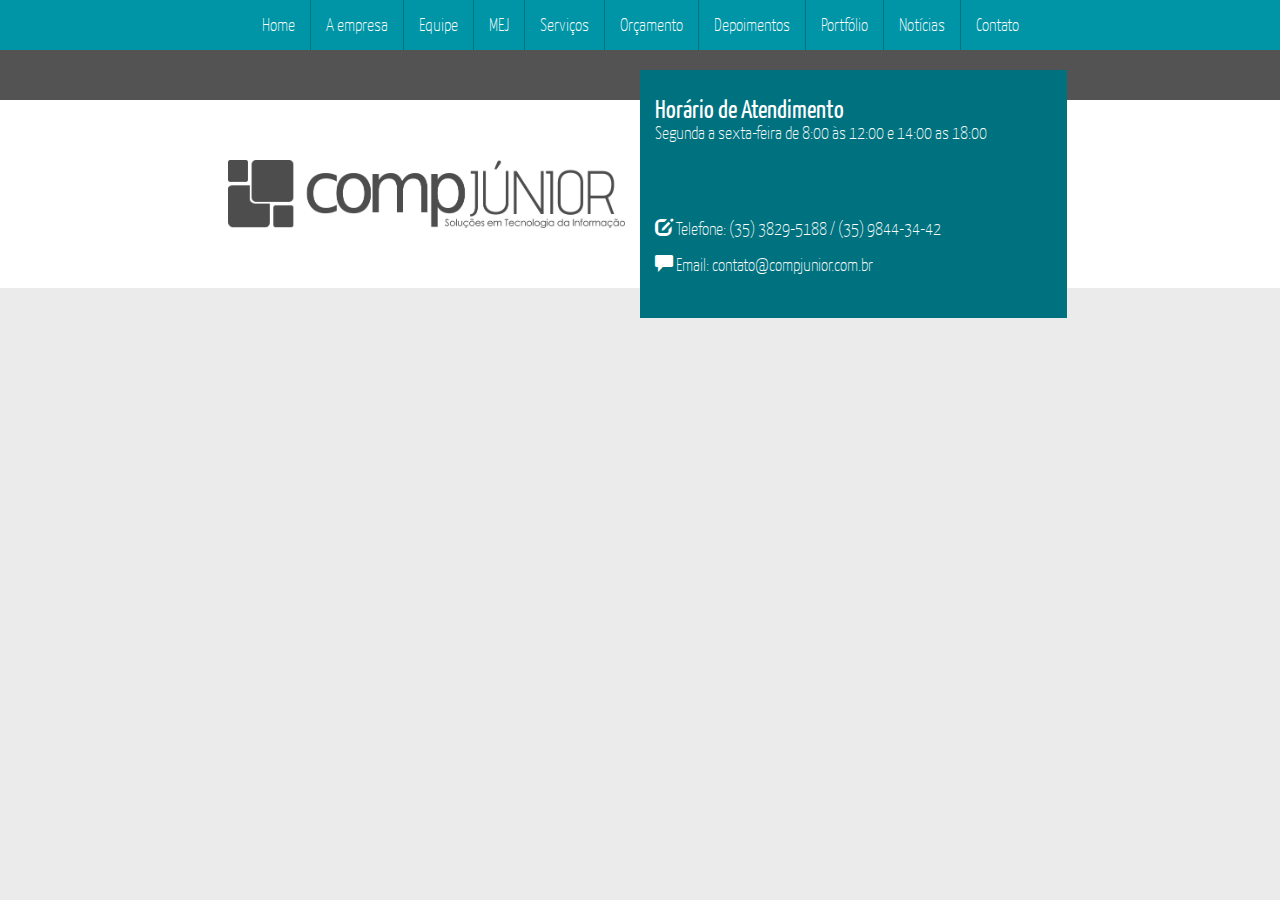
<file: Projeto Portal CJ/Páginas/header/index.html>
<!DOCTYPE html>
<html lang="en">
      <head>
          <meta charset="utf-8">
          <meta http-equiv="X-UA-Compatible" content="IE=edge">
          <meta name="viewport" content="width=device-width, initial-scale=1">
          <title>Bootstrap 101 Template</title>

          <!-- Bootstrap -->
          <link href="css/bootstrap.min.css" rel="stylesheet">
          <link rel="stylesheet" href="css/style.css">
          

          <!--[if lt IE 9]>
            <script src="https://oss.maxcdn.com/libs/html5shiv/3.7.0/html5shiv.js"></script>
            <script src="https://oss.maxcdn.com/libs/respond.js/1.4.2/respond.min.js"></script>
          <![endif]-->
      </head>
  
      <body>
            <nav class="navbar navbar-default" role="navigation">
                  <section class="container">
                        <section>
                              <!-- Brand and toggle get grouped for better mobile display -->
                              <section class="navbar-header">
                                    <!-- Esse button aparecerá no mobile para encurtar o menu -->
                                    <button class="navbar-toggle" type="button" data-toggle="collapse" data-target="#menu-cabecalho">
                                          <span class="sr-only">Toggle navigation</span>
                                          <span class="icon-bar"></span>
                                          <span class="icon-bar"></span>
                                          <span class="icon-bar"></span> 
                                    </button>                          

                              </section> 
                              <!-- O menu que ficará dentro do botão acima é pego id="menu" -->
                              <section class="collapse navbar-collapse" id="menu-cabecalho">
                                    <ul class="nav navbar-nav">
                                          <li><a href="#" class="borda-direita">Home</a></li>
                                          <li><a href="#" class="borda-direita">A empresa</a></li>                     
                                          <li><a href="#" class="borda-direita">Equipe</a></li>                     
                                          <li><a href="#" class="borda-direita">MEJ</a></li>                     
                                          <li><a href="#" class="borda-direita">Serviços</a></li>                     
                                          <li><a href="#" class="borda-direita">Orçamento</a></li>                     
                                          <li><a href="#" class="borda-direita">Depoimentos</a></li>                     
                                          <li><a href="#" class="borda-direita">Portfólio</a></li>                     
                                          <li><a href="#" class="borda-direita">Notícias</a></li>                     
                                          <li><a href="#">Contato</a></li> 
                                    </ul>
                              </section>
                        
                        </section>
                  </section>
                  
            </nav>
            <div class="faixa-cinza">
                  
            </div> 
           
            <nav class="container-fluid">
                  <nav class="row" id="fundo-branco">
                        <nav class="col-xs4 col-sm-5 col-sm-offset-1 col-md-4 col-md-offset-2">
                             <img src="img/logocomp.png" class="img-responsive"alt=""> 
                        </nav>
                        <nav class="col-xs- col-sm-5 col-md-4 fundo-verde">
                             <p class="lead">Horário de Atendimento</p>
                             <p>Segunda a sexta-feira de 8:00 às 12:00 e 14:00 as 18:00</p>
                             <p><span class="glyphicon glyphicon-edit"> </span> Telefone: (35) 3829-5188 / (35) 9844-34-42</p>
                             <p><span class="glyphicon glyphicon-comment"> </span> Email: contato@compjunior.com.br</p>
                        </nav>
                        
                  </nav> 
            </nav>

            <!-- jQuery (necessary for Bootstrap's JavaScript plugins) -->
            <script src="https://ajax.googleapis.com/ajax/libs/jquery/1.11.0/jquery.min.js"></script>
            <!-- Include all compiled plugins (below), or include individual files as needed -->
            <script src="js/bootstrap.min.js"></script>
      </body>
</html>
</file>
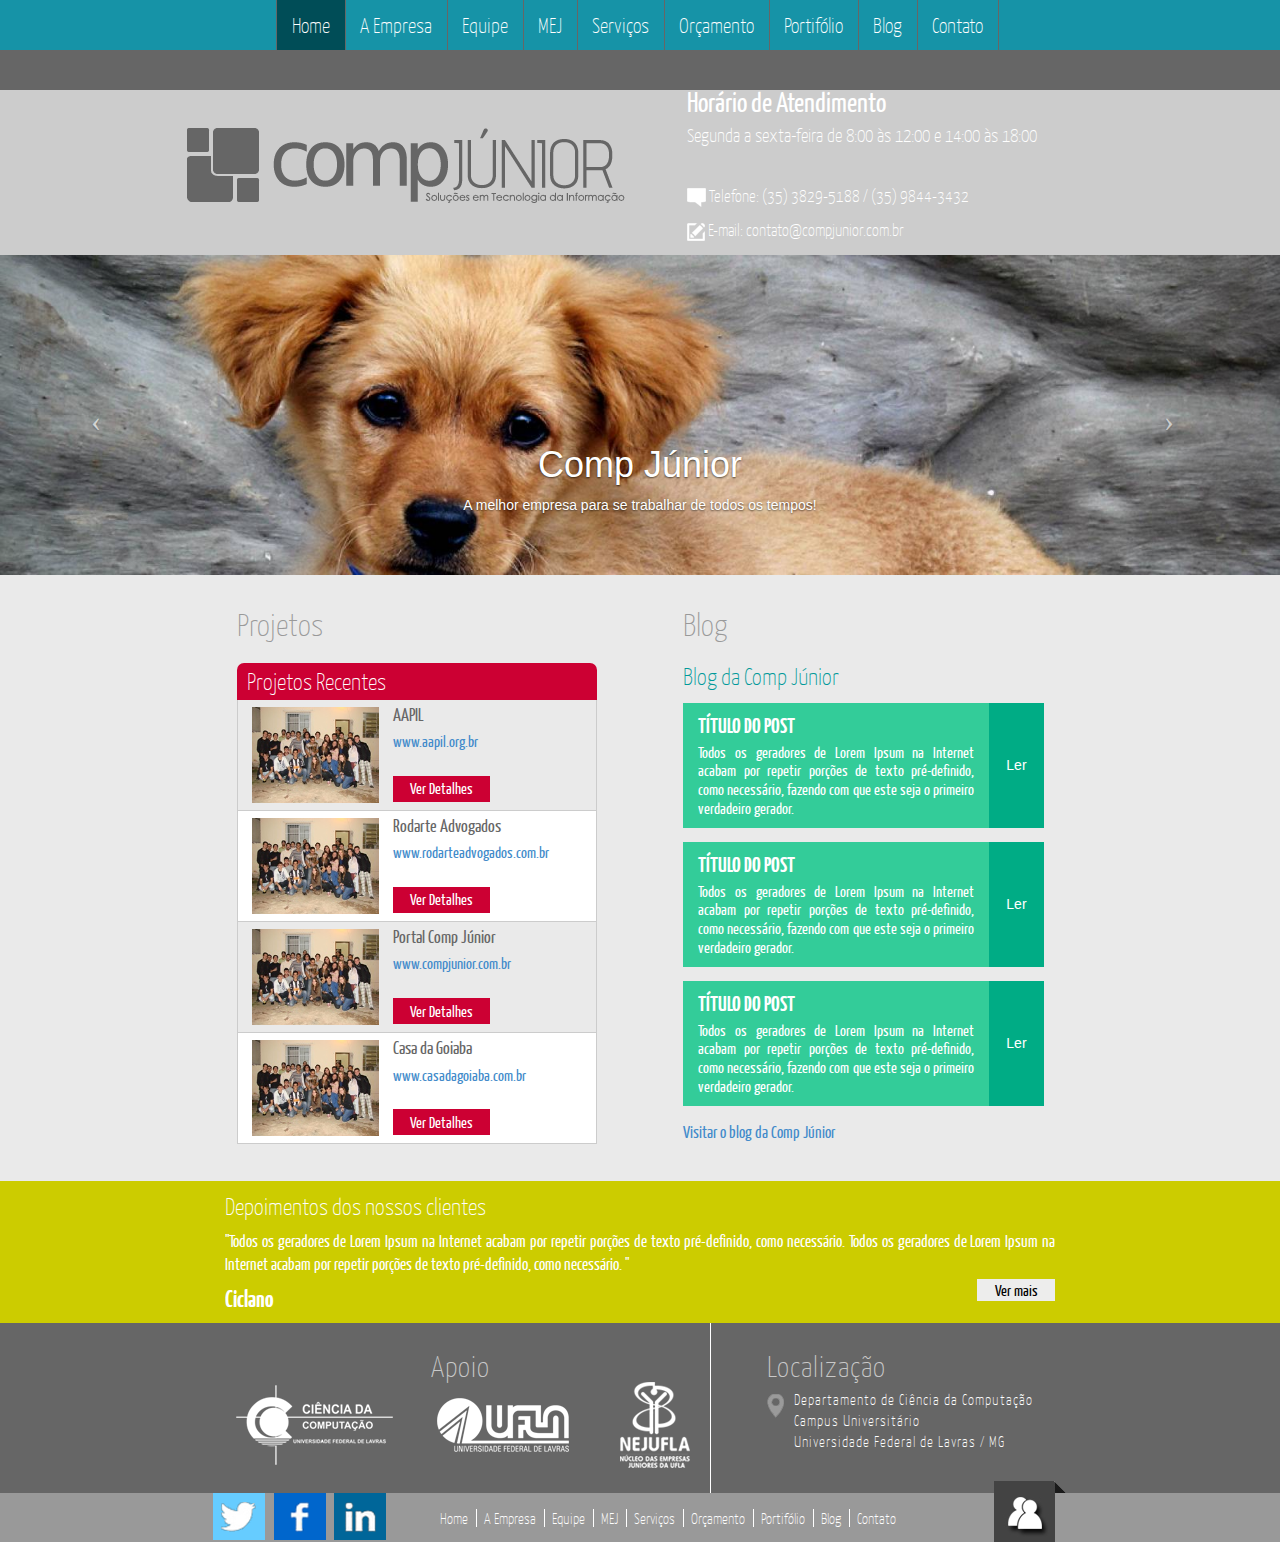
<file: Projeto Portal CJ/Páginas/home/Versão arquivada/Codigo Portal Comp Junior - 2013/versao fernando/index.html>
<!DOCTYPE html>
<html lang="pt-BR">

<head>
	<meta charset="utf-8" dir="ltr">
    <title>Portal Comp Júnior</title>
    <meta name="viewport" content="width=device-width, initial-scale=1.0">
    <meta name="description" content="">
    <meta name="author" content="">
    <link href="css/bootstrap.css" rel="stylesheet">
    <link href="css/style.css" rel="stylesheet">
    <meta name="author" content="">
    <script src="http://cdnjs.cloudflare.com/ajax/libs/jquery/1.9.1/jquery.min.js"></script>
    <script src="http://netdna.bootstrapcdn.com/bootstrap/3.0.0/js/bootstrap.min.js"></script>
    <script src="http://netdna.bootstrapcdn.com/bootstrap/3.0.0/js/bootstrap.min.js"></script>
       
	<!--Icone CompJunior na Aba-->
	<link rel="shortcut icon" href="img/favicon/favicon.ico" type="image/x-icon">      
</head>
    
<body class="">
   	<div class=" navbarTop navbar navbar-default">
       	<div class="navbar-header">
           	<button type="button" class="navbar-toggle" data-toggle="collapse" data-target=".navbar-ex1-collapse"><span class="sr-only">Toggle navigation</span><span class="icon-bar"></span><span class="icon-bar"></span><span class="icon-bar"></span></button>
            <a class="navbar-brand" href="#">Comp Júnior</a>
			<!--<img src="img/cabecalho/logoMenu.fw.png" class="navbar-brand">-->
        </div>
    	<div class="collapse navbar-collapse navbar-ex1-collapse navbarMenuCenter">
        	<ul class="nav navbar-nav">
				<li class="active home"><a href="#">Home</a></li>
				<li><a href="#">A Empresa</a></li>
				<li><a href="#">Equipe</a></li>
				<li><a href="#">MEJ</a></li>
				<li><a href="#">Serviços</a></li>
				<li><a href="#">Orçamento</a></li>
				<li><a href="#">Portifólio</a></li>
				<li><a href="#">Blog</a></li>
				<li><a href="#">Contato</a></li>
        	</ul>
    	</div>
	</div>
	<div class="header">
        <div class="container">
            <div class="row">
                <div class="col col-md-6 headerLogo">
                    <img alt="" src="img/cabecalho/logo.png" class="img-thumbnail pull-right">
                </div>
                <div class="col col-md-6 headerHorario">
                    <!--<img src="img/cabecalho/horario.fw.png" class="img-thumbnail pull-left">-->
					<p class="horario_at">Horário de Atendimento</p>
					<p class="seg_a_sex">Segunda a sexta-feira de 8:00 às 12:00 e 14:00 às 18:00</p>
					<p class="caixa_telemail"> <img alt="" src="img/cabecalho/balao.png"> Telefone: (35) 3829-5188 / (35) 9844-3432</p>
					<p class="caixa_telemail"> <img alt="" src="img/cabecalho/mail.png"> E-mail: contato@compjunior.com.br</p>
                </div>    
            </div>
        </div>
	</div>
    <div class="carousel slide">
        <div class="carousel-inner">
            <div class="item active">
                <img class="" src="img/slide/img1.jpg" alt="">
                <div class="carousel-caption slideTexto">
                    <h1>Comp Júnior</h1>
                    <p>A melhor empresa para se trabalhar de todos os tempos!</p>
                </div>
            </div>
            <div class="item">
                <img class="" src="img/slide/img2.jpg" alt="">
                <div class="carousel-caption slideTexto">
                    <h1>Comp Júnior</h1>
                    <p>A melhor empresa para se trabalhar de todos os tempos!</p>
                </div>
            </div>
            <div class="item">
                <img class="" src="img/slide/img3.jpg" alt="">
                <div class="carousel-caption slideTexto">
                    <h1>Comp Júnior</h1>
                    <p>A melhor empresa para se trabalhar de todos os tempos!</p>
                </div>
            </div>
        </div>
        <a class="left carousel-control" href=".carousel" data-slide="prev"><span class="icon-prev"></span></a>
        <a class="right carousel-control" href=".carousel" data-slide="next"><span class="icon-next"></span></a>
    </div>
	<div class="container">
		<div class="row">
			<div class="col-md-6">
				<div class="contentProjetos">
					<h1 class="tituloContent">Projetos</h1>
					<div class="contentProjetosTudo">
						<h2 class="contentProjetosSubtitulo">Projetos Recentes</h2>
						<ul>
							<li class="contentProjetosTextoBackground1"> 								
								<img alt="" src="img/conteudo/projeto.jpg">
								<p>AAPIL</p>
								<p><a href="">www.aapil.org.br</a></p>
								<a class="botaoprojeto" href="">Ver Detalhes</a>
							</li>
							<li class="contentProjetosTextoBackground2">
								<img alt="" src="img/conteudo/projeto.jpg">
								<p>Rodarte Advogados</p>
								<p><a href="">www.rodarteadvogados.com.br</a></p>
								<a class="botaoprojeto" href="">Ver Detalhes</a>
							</li>
							<li class="contentProjetosTextoBackground1">
								<img alt="" src="img/conteudo/projeto.jpg">
								<p>Portal Comp Júnior</p>
								<p><a href="">www.compjunior.com.br</a></p>
								<a class="botaoprojeto" href="">Ver Detalhes</a>
							</li>
							<li class="contentProjetosTextoBackground2"> 
								<img alt="" src="img/conteudo/projeto.jpg">
								<p>Casa da Goiaba</p>
								<p><a href="">www.casadagoiaba.com.br</a></p>
								<a class="botaoprojeto" href="">Ver Detalhes</a>
							</li>
						</ul>
					</div>
				</div>
			</div>
			<div class="col-md-6">
				<div class="contentBlog">
					<h1 class="tituloContent">Blog</h1>
					<div class="contentBlogTudo">
						<h2 class="contentBlogSubtitulo">Blog da Comp Júnior</h2>
						<ul>
							<li> 
								<div class="contentBlogEsquerda">								
									<h3>TÍTULO DO POST</h3>								
									<p>Todos os geradores de Lorem Ipsum na Internet acabam por repetir porções de texto pré-definido, como necessário, fazendo com que este seja o primeiro verdadeiro gerador.</p>
								</div>
								<div class="contentBlogDireita">
									<a href="">Ler</a>
								</div>
							</li>
							<li> 
								<div class="contentBlogEsquerda">								
									<h3>TÍTULO DO POST</h3>								
									<p>Todos os geradores de Lorem Ipsum na Internet acabam por repetir porções de texto pré-definido, como necessário, fazendo com que este seja o primeiro verdadeiro gerador.</p>
								</div>
								<div class="contentBlogDireita">
									<a href="">Ler</a>
								</div>
							</li>
							<li> 
								<div class="contentBlogEsquerda">								
									<h3>TÍTULO DO POST</h3>								
									<p>Todos os geradores de Lorem Ipsum na Internet acabam por repetir porções de texto pré-definido, como necessário, fazendo com que este seja o primeiro verdadeiro gerador.</p>
								</div>
								<div class="contentBlogDireita">
									<a href="">Ler</a>
								</div>
							</li>
						</ul>
						<div class = "linkVisitarBlog">
							<a href="#">Visitar o blog da Comp Júnior</a>
						</div>
					</div>
				</div>
			</div>
		</div>
	</div>
	<div class="depoimento">
        <div class="container">
            <div class="row">
                <div class="col col-md-12 depoimentoConteudo">
                	<h3>Depoimentos dos nossos clientes</h3> 
					<p>"Todos os geradores de Lorem Ipsum na Internet acabam por repetir porções de texto pré-definido, como necessário. Todos os geradores de Lorem Ipsum na Internet acabam por repetir porções de texto pré-definido, como necessário. "</p>   
                	<h4 class="depoimentoAutor">Ciclano</h4>
					<div class="depoimentoVerMais">
						<a href="#">Ver mais</a>
					</div>
				</div>  
            </div>
        </div>
	</div>	
	<div class="rodapeSuperior">
		<div class="container footerSuperiorTeste">
			<div class="row">
				<div class="col-md-7 rodapeEsquerdo">
					<div class="rodapeApoio">
						<h2>Apoio</h2>
						<a href="http://www.dcc.ufla.br/"><img src="img/rodape/logodcc.png" alt="DCC"></a>
						<a href="http://www.ufla.br/"><img src="img/rodape/logoufla.png" alt="UFLA"></a>
						<a href="https://www.facebook.com/nejufla"><img src="img/rodape/logonejufla.png" alt="NEJUFLA"></a>
					</div>		
				</div>
				<div class="col-md-5 rodapeDireito">
					<div class="rodapeLocalizacao">
						<h2>Localização</h2>
						<img class="imagemLocalizacao" src="img/rodape/localizacao.png" alt="local">
						<div class="textoLocalizacao">
							<p>Departamento de Ciência da Computação</p>
							<p>Campus Universitário</p>
							<p>Universidade Federal de Lavras / MG</p>	
						</div>
					</div>
				</div>				
			</div>			
		</div>
	</div>
	<div class="footer">
    	<div class="container">	
			<div class="row">
				<div class="col col-md-12 navbarMenuFooter">
					<a href=""target=""><img class="hover_azul twitter"src="img/footer/twitter.png" alt="twitter"></a>
					<a href=""target=""><img class="hover_azul facebook"src="img/footer/facebook.png" alt="facebook"></a>
					<a href=""target=""><img class="hover_azul linkedin"src="img/footer/linkedin.png" alt="linkedin"></a>		
					<ul>
						<li><a href="#">Home</a></li>
						<li><a href="#">A Empresa</a></li>
						<li><a href="#">Equipe</a></li>
						<li><a href="#">MEJ</a></li>
						<li><a href="#">Serviços</a></li>
						<li><a href="#">Orçamento</a></li>
						<li><a href="#">Portifólio</a></li>
						<li><a href="#">Blog</a></li>
						<li><a class="tirarBordaDireita" href="#">Contato</a></li>
					</ul>			
					<img class="membros" alt="" src="img/footer/membros.png">	
				</div>
			</div>		
    	</div>
    </div>
</body>
</html>
</file>
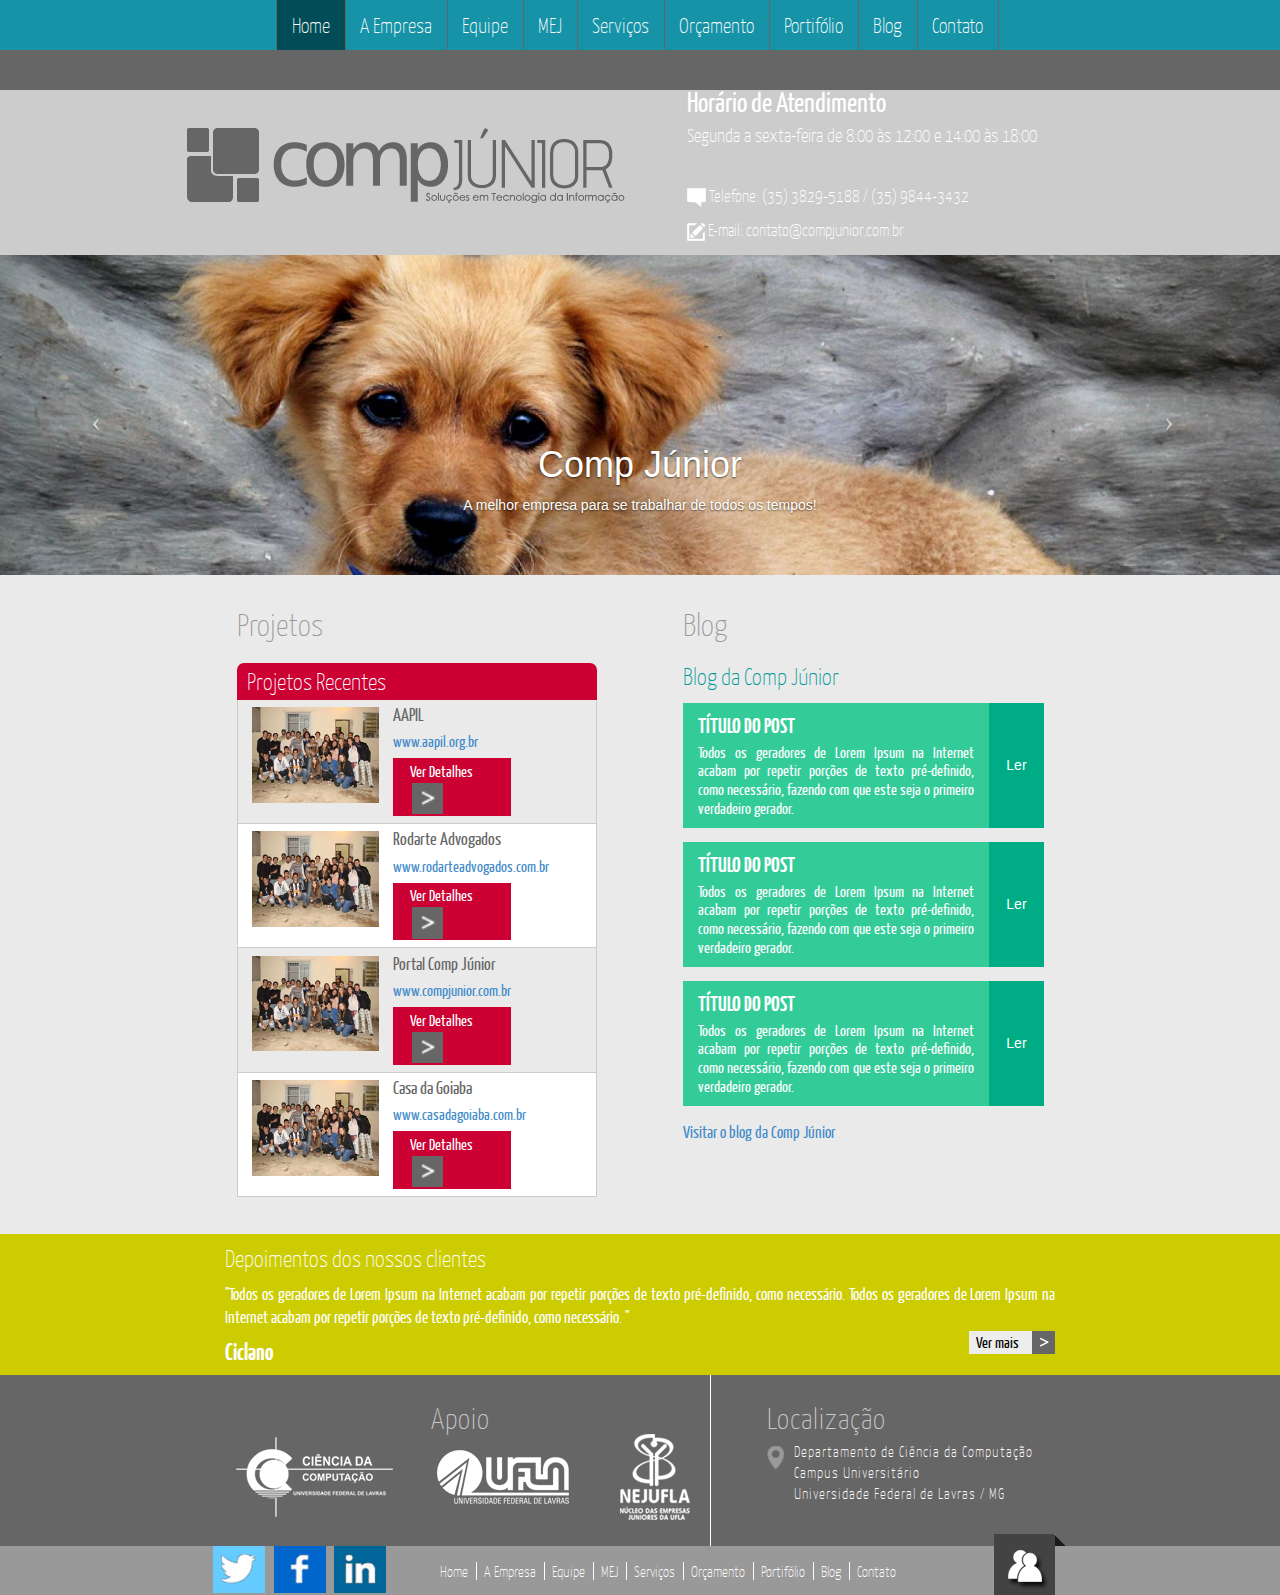
<file: Projeto Portal CJ/Páginas/home/Versão arquivada/Codigo Portal Comp Junior - 2013/versao leonardo - Atualizado/index.html>
<!DOCTYPE html>
<html lang="pt-BR">

<head>
	<meta charset="utf-8" dir="ltr">
    <title>Portal Comp Júnior</title>
    <meta name="viewport" content="width=device-width, initial-scale=1.0">
    <meta name="description" content="">
    <meta name="author" content="">
    <link href="css/bootstrap.css" rel="stylesheet">
    <link href="css/style.css" rel="stylesheet">
    <meta name="author" content="">
    <script src="http://cdnjs.cloudflare.com/ajax/libs/jquery/1.9.1/jquery.min.js"></script>
    <script src="http://netdna.bootstrapcdn.com/bootstrap/3.0.0/js/bootstrap.min.js"></script>
    <script src="http://netdna.bootstrapcdn.com/bootstrap/3.0.0/js/bootstrap.min.js"></script>
       
	<!--Icone CompJunior na Aba-->
	<link rel="shortcut icon" href="img/favicon/favicon.ico" type="image/x-icon">      
</head>
    
<body class="">
   	<div class=" navbarTop navbar navbar-default">
       	<div class="navbar-header">
           	<button type="button" class="navbar-toggle" data-toggle="collapse" data-target=".navbar-ex1-collapse"><span class="sr-only">Toggle navigation</span><span class="icon-bar"></span><span class="icon-bar"></span><span class="icon-bar"></span></button>
            <a class="navbar-brand" href="#">Comp Júnior</a>
			<!--<img src="img/cabecalho/logoMenu.fw.png" class="navbar-brand">-->
        </div>
    	<div class="collapse navbar-collapse navbar-ex1-collapse navbarMenuCenter">
        	<ul class="nav navbar-nav">
				<li class="active home"><a href="#">Home</a></li>
				<li><a href="#">A Empresa</a></li>
				<li><a href="#">Equipe</a></li>
				<li><a href="#">MEJ</a></li>
				<li><a href="#">Serviços</a></li>
				<li><a href="#">Orçamento</a></li>
				<li><a href="#">Portifólio</a></li>
				<li><a href="#">Blog</a></li>
				<li><a href="#">Contato</a></li>
        	</ul>
    	</div>
	</div>
	<div class="header">
        <div class="container">
            <div class="row">
                <div class="col col-md-6 headerLogo">
                    <img alt="" src="img/cabecalho/logo.png" class="img-thumbnail pull-right">
                </div>
                <div class="col col-md-6 headerHorario">
                    <!--<img src="img/cabecalho/horario.fw.png" class="img-thumbnail pull-left">-->
					<p class="horario_at">Horário de Atendimento</p>
					<p class="seg_a_sex">Segunda a sexta-feira de 8:00 às 12:00 e 14:00 às 18:00</p>
					<p class="caixa_telemail"> <img alt="" src="img/cabecalho/balao.png"> Telefone: (35) 3829-5188 / (35) 9844-3432</p>
					<p class="caixa_telemail"> <img alt="" src="img/cabecalho/mail.png"> E-mail: contato@compjunior.com.br</p>
                </div>    
            </div>
        </div>
	</div>
    <div class="carousel slide">
        <div class="carousel-inner">
            <div class="item active">
                <img class="" src="img/slide/img1.jpg" alt="">
                <div class="carousel-caption slideTexto">
                    <h1>Comp Júnior</h1>
                    <p>A melhor empresa para se trabalhar de todos os tempos!</p>
                </div>
            </div>
            <div class="item">
                <img class="" src="img/slide/img2.jpg" alt="">
                <div class="carousel-caption slideTexto">
                    <h1>Comp Júnior</h1>
                    <p>A melhor empresa para se trabalhar de todos os tempos!</p>
                </div>
            </div>
            <div class="item">
                <img class="" src="img/slide/img3.jpg" alt="">
                <div class="carousel-caption slideTexto">
                    <h1>Comp Júnior</h1>
                    <p>A melhor empresa para se trabalhar de todos os tempos!</p>
                </div>
            </div>
        </div>
        <a class="left carousel-control" href=".carousel" data-slide="prev"><span class="icon-prev"></span></a>
        <a class="right carousel-control" href=".carousel" data-slide="next"><span class="icon-next"></span></a>
    </div>
	<div class="container">
		<div class="row">
			<div class="col-md-6">
				<div class="contentProjetos">
					<h1 class="tituloContent">Projetos</h1>
					<div class="contentProjetosTudo">
						<h2 class="contentProjetosSubtitulo">Projetos Recentes</h2>
						<ul>
							<li class="contentProjetosTextoBackground1"> 								
								<img alt="" src="img/conteudo/projeto.jpg">
								<p>AAPIL</p>
								<p><a href="">www.aapil.org.br</a></p>
								<a class="botaoprojeto" href=""> Ver Detalhes <img class="verDetalhesSeta" src="img/conteudo/seta.png"></a>
							</li>
							<li class="contentProjetosTextoBackground2">
								<img alt="" src="img/conteudo/projeto.jpg">
								<p>Rodarte Advogados</p>
								<p><a href="">www.rodarteadvogados.com.br</a></p>
								<a class="botaoprojeto" href=""> Ver Detalhes <img class="verDetalhesSeta" src="img/conteudo/seta.png"></a>
							</li>
							<li class="contentProjetosTextoBackground1">
								<img alt="" src="img/conteudo/projeto.jpg">
								<p>Portal Comp Júnior</p>
								<p><a href="">www.compjunior.com.br</a></p>
								<a class="botaoprojeto" href=""> Ver Detalhes <img class="verDetalhesSeta" src="img/conteudo/seta.png"></a>
							</li>
							<li class="contentProjetosTextoBackground2"> 
								<img alt="" src="img/conteudo/projeto.jpg">
								<p>Casa da Goiaba</p>
								<p><a href="">www.casadagoiaba.com.br</a></p>
								<a class="botaoprojeto" href=""> Ver Detalhes <img class="verDetalhesSeta" src="img/conteudo/seta.png"></a>
							</li>
						</ul>
					</div>
				</div>
			</div>
			<div class="col-md-6">
				<div class="contentBlog">
					<h1 class="tituloContent">Blog</h1>
					<div class="contentBlogTudo">
						<h2 class="contentBlogSubtitulo">Blog da Comp Júnior</h2>
						<ul>
							<li> 
								<div class="contentBlogEsquerda">								
									<h3>TÍTULO DO POST</h3>								
									<p>Todos os geradores de Lorem Ipsum na Internet acabam por repetir porções de texto pré-definido, como necessário, fazendo com que este seja o primeiro verdadeiro gerador.</p>
								</div>
								<div class="contentBlogDireita">
									<a href="">Ler</a>
								</div>
							</li>
							<li> 
								<div class="contentBlogEsquerda">								
									<h3>TÍTULO DO POST</h3>								
									<p>Todos os geradores de Lorem Ipsum na Internet acabam por repetir porções de texto pré-definido, como necessário, fazendo com que este seja o primeiro verdadeiro gerador.</p>
								</div>
								<div class="contentBlogDireita">
									<a href="">Ler</a>
								</div>
							</li>
							<li> 
								<div class="contentBlogEsquerda">								
									<h3>TÍTULO DO POST</h3>								
									<p>Todos os geradores de Lorem Ipsum na Internet acabam por repetir porções de texto pré-definido, como necessário, fazendo com que este seja o primeiro verdadeiro gerador.</p>
								</div>
								<div class="contentBlogDireita">
									<a href="">Ler</a>
								</div>
							</li>
						</ul>
						<div class = "linkVisitarBlog">
							<a href="#">Visitar o blog da Comp Júnior</a>
						</div>
					</div>
				</div>
			</div>
		</div>
	</div>
	<div class="depoimento">
        <div class="container">
            <div class="row">
                <div class="col col-md-12 depoimentoConteudo">
                	<h3>Depoimentos dos nossos clientes</h3> 
					<p>"Todos os geradores de Lorem Ipsum na Internet acabam por repetir porções de texto pré-definido, como necessário. Todos os geradores de Lorem Ipsum na Internet acabam por repetir porções de texto pré-definido, como necessário. "</p>   
                	<h4 class="depoimentoAutor">Ciclano</h4>
					<div class="depoimentoVerMais">
						<a href="#"> Ver mais <img class="verMaisSeta" src="img/conteudo/seta.png"></a>						
					</div>
				</div>  
            </div>
        </div>
	</div>	
	<div class="rodapeSuperior">
		<div class="container footerSuperiorTeste">
			<div class="row">
				<div class="col-md-7 rodapeEsquerdo">
					<div class="rodapeApoio">
						<h2>Apoio</h2>
						<a href="http://www.dcc.ufla.br/"><img src="img/rodape/logodcc.png" alt="DCC"></a>
						<a href="http://www.ufla.br/"><img src="img/rodape/logoufla.png" alt="UFLA"></a>
						<a href="https://www.facebook.com/nejufla"><img src="img/rodape/logonejufla.png" alt="NEJUFLA"></a>
					</div>		
				</div>
				<div class="col-md-5 rodapeDireito">
					<div class="rodapeLocalizacao">
						<h2>Localização</h2>
						<img class="imagemLocalizacao" src="img/rodape/localizacao.png" alt="local">
						<div class="textoLocalizacao">
							<p>Departamento de Ciência da Computação</p>
							<p>Campus Universitário</p>
							<p>Universidade Federal de Lavras / MG</p>	
						</div>
					</div>
				</div>				
			</div>			
		</div>
	</div>
	<div class="footer">
    	<div class="container">	
			<div class="row">
				<div class="col col-md-12 navbarMenuFooter">
					<a href=""target=""><img class="hover_azul twitter"src="img/footer/twitter.png" alt="twitter"></a>
					<a href=""target=""><img class="hover_azul facebook"src="img/footer/facebook.png" alt="facebook"></a>
					<a href=""target=""><img class="hover_azul linkedin"src="img/footer/linkedin.png" alt="linkedin"></a>		
					<ul>
						<li><a href="#">Home</a></li>
						<li><a href="#">A Empresa</a></li>
						<li><a href="#">Equipe</a></li>
						<li><a href="#">MEJ</a></li>
						<li><a href="#">Serviços</a></li>
						<li><a href="#">Orçamento</a></li>
						<li><a href="#">Portifólio</a></li>
						<li><a href="#">Blog</a></li>
						<li><a class="tirarBordaDireita" href="#">Contato</a></li>
					</ul>			
					<img class="membros" alt="" src="img/footer/membros.png">	
				</div>
			</div>		
    	</div>
    </div>
</body>
</html>
</file>
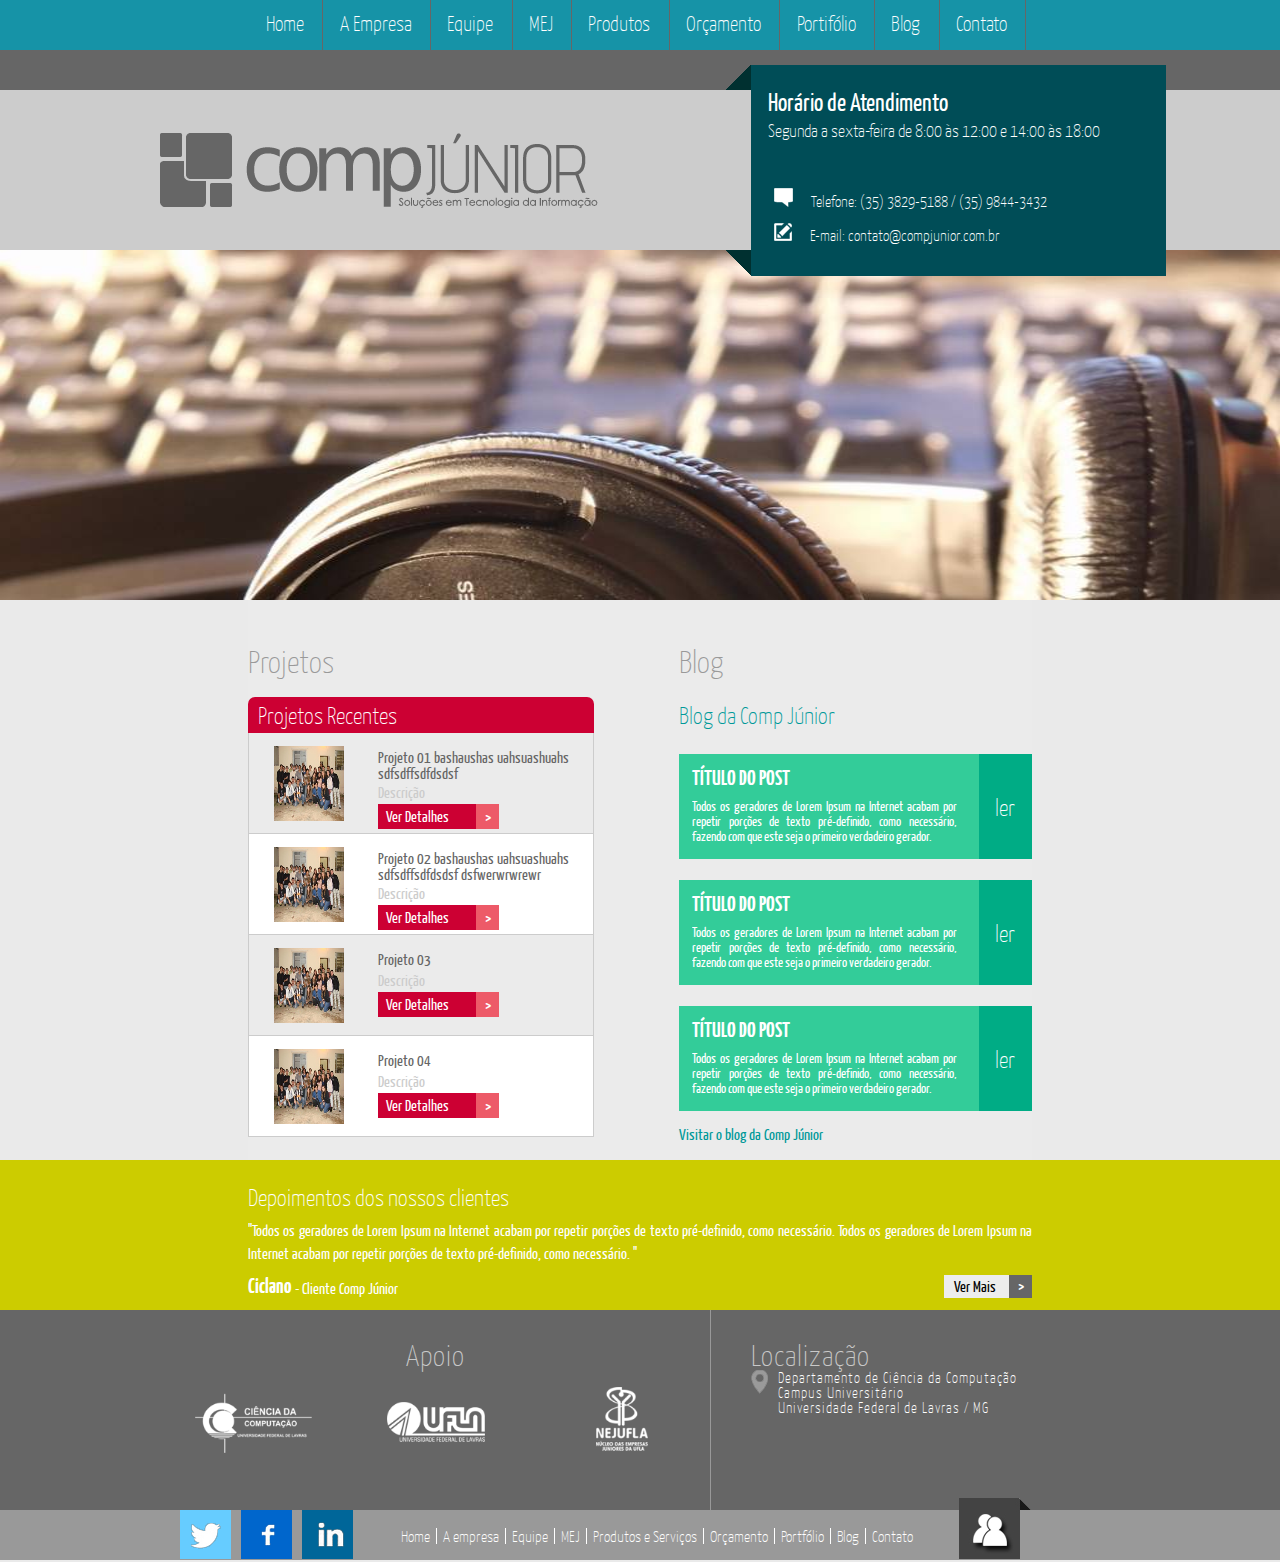
<file: Projeto Portal CJ/Páginas/home/Versão arquivada/Codigo Portal Comp Junior - 2013/versao trainee/index.html>
<!DOCTYPE html>
<html>
	<head>
		<title>Portal Comp Júnior - Home</title>
		<!--Padrão de representação de caracteres em sites latinos ou não ingleses-->
		<meta charset="utf-8" lang="pt-BR" dir="ltr">
		<!-- CSS -->
		<link rel="stylesheet" type="text/css" href="css/cssreset.css" />
		<link rel="stylesheet" type="text/css" href="css/cssgeral.css">
		<link rel="stylesheet" type="text/css" href="css/cssheader.css">
		<link rel="stylesheet" type="text/css" href="css/cssslider.css">
		<link rel="stylesheet" type="text/css" href="css/csshome.css">
		<link rel="stylesheet" type="text/css" href="css/cssfooter.css">
				
		<!--SEO-->
		<meta name="description" content="DESCRICAO"><!--descrever com ate 100 palavras-->
		<meta name="keywords" content="PALAVRAS CHAVES"> <!-- 10 palavras no máx-->
		 <!--Escala para smarthphones-->
		<meta name="viewport" content="width=device-width,initial-scale=1">
		
		<!--Icone CompJunior na Aba-->
		<link rel="shortcut icon" href="img/favicon/favicon.ico" type="image/x-icon"/>

	</head>
	<body>
    
<!-------------------------------------------------------------------------------------------------------->    
<!----------------------------------- inicio do  cabecalho ----------------------------------------------->   
<!-------------------------------------------------------------------------------------------------------->    
	
	<!-- Navegação -->
	<!-- Menu do Cabeçalho -->
		<nav>
			<ul>
			<li class="home"><a href="#">Home</a></li>
			<li><a href="#">A Empresa</a></li>
			<li><a href="#">Equipe</a></li>
			<li><a href="#">MEJ</a></li>
			<li><a href="#">Produtos</a></li>
			<li><a href="#">Orçamento</a></li>
			<li><a href="#">Portifólio</a></li>
			<li><a href="#">Blog</a></li>
			<li><a href="#">Contato</a></li>
			</ul>
		</nav><!--fim nav-->
        		
		<div id="faixa_cinza"></div><!-- inserir faixa cinza -->
        
		<header>
        
		<div id="headerSite">
			<div id="complogo">
				<a href="#"><img src="img/cabecalho/logo.png"></a>
			</div><!--fim div complogo-->
			<div id="cabecalho">	
				<div id="sombras">
					<img id="triangulo_acima" src="img/cabecalho/triangulo1.png">					
					<img id="triangulo_abaixo" src="img/cabecalho/triangulo2.png">	
				</div>					
				<div id="quadrado_topo">					
					<p id="horario_at" >Horário de Atendimento</p>
					<p id="seg_a_sex">Segunda a sexta-feira de 8:00 às 12:00 e 14:00 às 18:00</p>
					<ul id="caixa_telemail">
						<li id="icone_telefone">
							<img src="img/cabecalho/balao.png">
							Telefone: (35) 3829-5188 / (35) 9844-3432
						</li>
						<li id="icone_email">
							<img src="img/cabecalho/mail.png">
							E-mail: contato@compjunior.com.br
						</li>
					</ul>				
				</div>								
			</div>						
		</div>
		</header>
        
<!-------------------------------------------------------------------------------------------------------->    
<!----------------------------------- fim do cabecalho --------------------------------------------------->   
<!-------------------------------------------------------------------------------------------------------->

<!-------------------------------------------------------------------------------------------------------->    
<!----------------------------------- inicio do conteudo ------------------------------------------------->   
<!-------------------------------------------------------------------------------------------------------->        
	
		<!-- Slider -->
		<div id="slider">
			<img src="img/slider/slide.jpg">
		</div>
        
		<!--Conteúdo da página inicial, o que inclui slider, projetos, blog e depoimentos-->
		<section class = "container">
			<!-- A centralização do conteúdo de Projetos e do Blog-->
			<section class = "wrap">	
				<!-- Área Projetos-->
				<section class = "projetos">
					<!-- Título da seção de Projetos-->
					<section class = "tituloProjetos">
						<h1>Projetos</h1>
					</section>
					<!-- Área Projetos Recentes-->
					<section class = "projetosRecentes">
						<!-- Título da seção Projetos Recentes-->
						<h2>Projetos Recentes</h2>
					</section>
						<!-- Área com minuaturas e descrição Projetos Recentes-->
						<section class = "conteudoProjetos">
							<!-- Área com as img em miniaturas posicionadas à esquerda da descrição do projeto-->
							<section class = "miniaturaProjetos">
								<img src="img/conteudo/projeto.jpg" alt="postProjeto1" class="miniaturaPostProjeto1"/>
							</section>				
							<section class = "descricaoProjetos">							
								<section class = "textoDescricaoProjetos">
									<h4>Projeto 01 bashaushas uahsuashuahs sdfsdffsdfdsdsf dsfwerwrwrewrewrwewewerewrdsffsfsdfdffdfsf</h4>
									<p>Descrição</p>								
									<div class="botaoProj">
										<a href="">
											<div class="botaoTexto">
												<p>Ver Detalhes</p>
											</div>									
											<div class="botaoSeta">
												<p> > </p>
											</div>
										</a>
									</div>
								</section>
							</section>	
						</section>
						<!-- Área com miniaturas e descrição Projetos Recentes-->
						<section class = "conteudoProjetosBranco">
							<!-- Área com as img em miniaturas posicionadas à esquerda da descrição do projeto-->
							<section class = "miniaturaProjetos">
								<img src="img/conteudo/projeto.jpg" alt="postProjeto1" class="miniaturaPostProjeto1"/>
							</section>
							<!-- Área com descrição Projetos Recentes-->
							<section class = "descricaoProjetos">							
								<section class = "textoDescricaoProjetos">
									<h4>Projeto 02 bashaushas uahsuashuahs sdfsdffsdfdsdsf dsfwerwrwrewr ewrwewdsfsfdsfdsfdsewerewrds ffsfsdfdffdfsf</h4>
									<p>Descrição</p>								
									<div class="botaoProj">
										<a href="">
											<div class="botaoTexto">
												<p>Ver Detalhes</p>
											</div>									
											<div class="botaoSeta">
												<p> > </p>
											</div>
										</a>
									</div>
								</section>
							</section>
						</section>
						<!-- Área com miniaturas e descrição Projetos Recentes-->
						<section class = "conteudoProjetos">
							<!-- Área com as img em miniaturas posicionadas à esquerda da descrição do projeto-->
							<section class = "miniaturaProjetos">
								<img src="img/conteudo/projeto.jpg" alt="postProjeto1" class="miniaturaPostProjeto1"/>
							</section>
							<section class = "descricaoProjetos">							
								<section class = "textoDescricaoProjetos">
									<h4>Projeto 03</h4>
									<p>Descrição</p>								
									<div class="botaoProj">
										<a href="">
											<div class="botaoTexto">
												<p>Ver Detalhes</p>
											</div>									
											<div class="botaoSeta">
												<p> > </p>
											</div>
										</a>
									</div>
								</section>
							</section>
						</section>
						<!-- Área com miniaturas e descrição Projetos Recentes-->
						<section class = "conteudoProjetosBranco">
							<!-- Área com as img em miniaturas posicionadas à esquerda da descrição do projeto-->
							<section class = "miniaturaProjetos">
								<img src="img/conteudo/projeto.jpg" alt="postProjeto1" class="miniaturaPostProjeto1"/>
							</section>
							<!-- Área com descrição Projetos Recentes-->
							<section class = "descricaoProjetos">							
								<section class = "textoDescricaoProjetos">
									<h4>Projeto 04</h4>
									<p>Descrição</p>								
									<div class="botaoProj">
										<a href="">
											<div class="botaoTexto">
												<p>Ver Detalhes</p>
											</div>									
											<div class="botaoSeta">
												<p> > </p>
											</div>
										</a>
									</div>
								</section>
							</section>
						</section>
				</section>
				<!-- Aŕea Blog-->
				<section class = "blog">
					<!--Texto: 'Blog'-->
					<section class ="tituloBlog">
						<h1>Blog</h1>
					</section>
					<!--Texto 'Blog da Comp Junior'-->
					<section class ="blogComp">
						<h2 class="green2">Blog da Comp Júnior</h2>
					</section>
					<!-- Aŕea Posts Blog-->
					<section class = "conteudoBlog">
						<!-- Área com descrição do post-->
						<article class = "postsBlog">
							<!-- Fundo [Coloração: Verde] do Post-->
							<div class = "descricaoPost">
								<!-- Texto: 'TITULO DO POST'-->
								<div class = "tituloPostBlog">
									<!--Link com nome de Titlo do Post-->
									<a href="tituloPost"><h3>TÍTULO DO POST</h3></a>
								</div>
								<!--Fundo [Coloração: Verde] do botão 'ler'-->
								<div class = "lerPost">
									<!--Texto 'ler'-->
									<div class = "textoLerPost">
										<a href="lerPost"><h2>ler</h2></a>
									</div>
								</div>
								<!--Área que possui o texto dentro do Post, abaixo do Título-->
								<div class = "textoPostBlog">
									<p><h5>Todos os geradores de Lorem Ipsum na Internet acabam por repetir porções
									 de texto pré-definido, como necessário, fazendo com que este seja o primeiro
									 verdadeiro gerador.</h5></p>
								</div>
							</div>
						</article>	
						<!-- Área com descrição do post-->
						<article class = "postsBlog">
							<!-- Fundo [Coloração: Verde] do Post-->
							<div class = "descricaoPost">
								<!-- Texto: 'TITULO DO POST'-->
								<div class = "tituloPostBlog">
									<!--Link com nome de Titlo do Post-->
									<a href="tituloPost"><h3>TÍTULO DO POST</h3></a>
								</div>
								<!--Fundo [Coloração: Verde] do botão 'ler'-->
								<div class = "lerPost">
									<!--Texto 'ler'-->
									<div class = "textoLerPost">
										<a href="lerPost"><h2>ler</h2></a>
									</div>
								</div>
								<!--Área que possui o texto dentro do Post, abaixo do Título-->
								<div class = "textoPostBlog">
									<p><h5>Todos os geradores de Lorem Ipsum na Internet acabam por repetir porções
									 de texto pré-definido, como necessário, fazendo com que este seja o primeiro
									 verdadeiro gerador.</h5></p>
								</div>
							</div>
						</article>	
						<!-- Área com descrição do post-->
						<article class = "postsBlog">
							<!-- Fundo [Coloração: Verde] do Post-->
							<div class = "descricaoPost">
								<!-- Texto: 'TITULO DO POST'-->
								<div class = "tituloPostBlog">
									<!--Link com nome de Titlo do Post-->
									<a href="tituloPost"><h3>TÍTULO DO POST</h3></a>
								</div>
								<!--Fundo [Coloração: Verde] do botão 'ler'-->
								<div class = "lerPost">
									<!--Texto 'ler'-->
									<div class = "textoLerPost">
										<a href="lerPost"><h2>ler</h2></a>
									</div>
								</div>
								<!--Área que possui o texto dentro do Post, abaixo do Título-->
								<div class = "textoPostBlog">
									<p><h5>Todos os geradores de Lorem Ipsum na Internet acabam por repetir porções
									 de texto pré-definido, como necessário, fazendo com que este seja o primeiro
									 verdadeiro gerador. </h5></p>
								</div>
							</div>
						</article>	
					</section>
					<!--Link que redireciona para o Blog-->
					<section class = "linkVisitarBlog">
						<a href="#"><h4>Visitar o blog da Comp Júnior</h4></a>
					</section>
				</section>
			</section>
			<!-- Área de depoimentos -->
			<section class = "depoimentos">
				<!--Área de centralização do texto dentro de Depoimentos-->
				<section class = "wrapDepoimentos">
					<!--Área do título de Depoimentos-->
					<section class = "conteudoDepoimentos">
						<!--Área do texto Depoimentos, abaixo do título-->
						<div class = "tituloDepoimentos">					
							<h2>Depoimentos dos nossos clientes</h2>
						</div>
						<!--Área do texto Depoimentos, abaixo do título-->
						<div class = "descricaoDepoimentos">
							<p><h4>"Todos os geradores de Lorem Ipsum na Internet acabam por repetir porções 
							de texto pré-definido, como necessário. Todos os geradores de Lorem Ipsum na Internet acabam por repetir porções 
							de texto pré-definido, como necessário. "</h4></p>
						</div>
						<!--Área inferior do Depoimento, aonde é estabelecido o nome do Cliente-->
						<div class = "dadosClienteDepoimentos">
							<div class = "clienteDepoimentos">
								<h3>Ciclano</h3>
							</div>
							<!--Área à direita do nome do Cliente, com o nome da empresa-->
							<div class = "empresaCliente">
								<h4>- Cliente Comp Júnior</h4>
							</div>
						</div>
						<div class="botaoDepo">
							<a href="">
								<div class="botaoTextoDepo">
									<p>Ver Mais</p>
								</div>									
								<div class="botaoSetaDepo">
									<p> > </p>
								</div>
							</a>
						</div>
					</section>
				</section>
			</section>
		</section>
        
<!-------------------------------------------------------------------------------------------------------->    
<!----------------------------------- fim do conteudo ---------------------------------------------------->   
<!-------------------------------------------------------------------------------------------------------->

<!-------------------------------------------------------------------------------------------------------->    
<!----------------------------------- inicio do rodape --------------------------------------------------->   
<!-------------------------------------------------------------------------------------------------------->

		<!--Parte superior do footer-->
		<div id="footerSuperior"> 
			<!--Borda vertical de separação entre Footer Superior da Esquerda e Footer Superior da Direita-->
			<div id="footerSuperiorCentro">
				<!--Parte lateral esquerda do footer que mantém os logotipos das empresas apoiadoras com opção de acesso aos sites dessas empresas. Os sites são abertos em "nova guia"-->
				<div id="footerEsquerda">
					<h2>Apoio</h2>
					<a href="http://www.dcc.ufla.br/"target="_blank"><img src="img/footer/logodcc.png" alt="UFLA"></a>
					<a href="http://www.ufla.br"target="_blank"><img src="img/footer/logoufla.png" alt="UFLA"></a>
					<a href="https://www.facebook.com/nejufla"target="blank"><img src="img/footer/logonejufla.png" alt="NEJUFLA"></a>
				</div><!--fim div footerEsquerda-->
				
				<div id="linha"></div> <!-- Linha divisoria do Footer-->
				<!--Parte lateral direita do footer que descreve a localização da empresa-->
				<div id="footerDireita">
					<h2>Localização</h2>
					<img src="img/footer/localizacao.png" alt="loc">	
					<div id="localizacao">
						<h3>Departamento de Ciência da Computação</h3>
						<h3>Campus Universitário</h3>
						<h3>Universidade Federal de Lavras / MG</h3>	
					</div><!--fim div localizacao-->
				</div><!--fim div footerDireita-->		
			</div><!--fim div footerSuperiorCentro-->		
		</div><!--fim div footerSuperior-->

		<!--Parte inferior do footer-->
		<div id="footerInferior">
			<!--Botões de acesso às redes sociais centralizados na parte inferior do footer-->
			<div id="footerInferiorCentro">
				<div id="redesSociais">
					<a href="https://twitter.com/compjunior"target="_blank"><img class="hover_azul"src="img/footer/twitter.png" alt="twitter"></a>
					<a href="https://www.facebook.com/compjunior"target="_blank"><img class="hover_azul"src="img/footer/facebook.png" alt="facebook"></a>
					<a href="http://www.linkedin.com/company/comp-j-nior"target="_blank"><img class="hover_azul"src="img/footer/linkedin.png" alt="linkedin"></a>
				</div><!--fim div redesSociais-->
				
                <!--Menu inferior da página centralizado na parte inferior do footer com botões de acesso às demais páginas do site-->
				<div id="menuFooter">
					<ul>
						<li class="borda"><a href="#">Home </a></li>
						<li class="borda"><a href="#">A empresa</a></li>
						<li class="borda"><a href="#">Equipe</a></li>
						<li class="borda"><a href="#">MEJ</a></li>
						<li class="borda"><a href="#">Produtos e Serviços</a></li>
						<li class="borda"><a href="#">Orçamento</a></li>
						<li class="borda"><a href="#">Portfólio</a></li>
						<li class="borda"><a href="#">Blog</a></li>
						<li><a href="#">Contato</a></li>
					</ul>
				</div><!--fim div menuFooter-->
				<div id="botaoLogin">
					<!--Botão dinâmico para login de membros na parte inferior esquerda do footer-->
					<img  src="img/footer/membros.png" alt="botaoLogin">
				</div><!--fim div botaoLogin-->
			</div><!--fim div footerInferiorCentro-->
		</div><!--fim div footerInferior-->
        
<!-------------------------------------------------------------------------------------------------------->    
<!----------------------------------- fim do rodape ------------------------------------------------------>   
<!-------------------------------------------------------------------------------------------------------->
        
	</body>
</html>
</file>
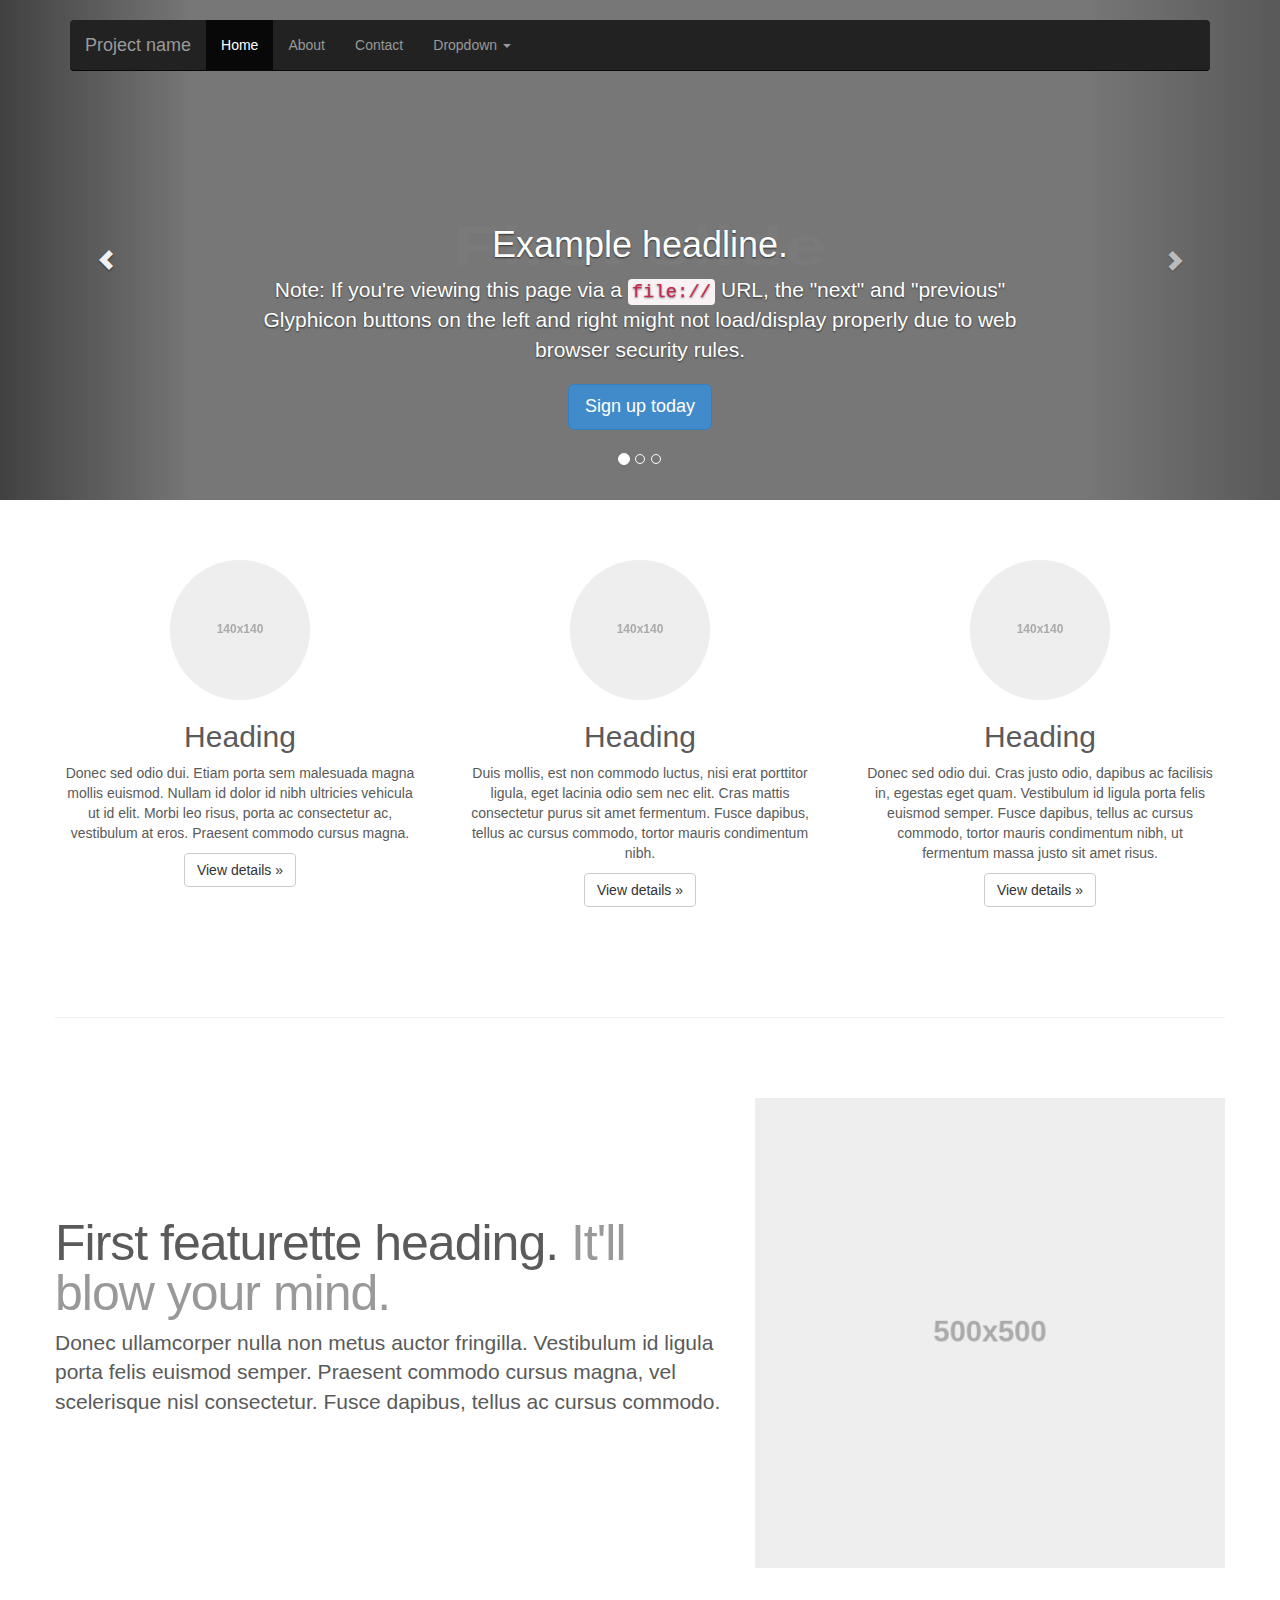
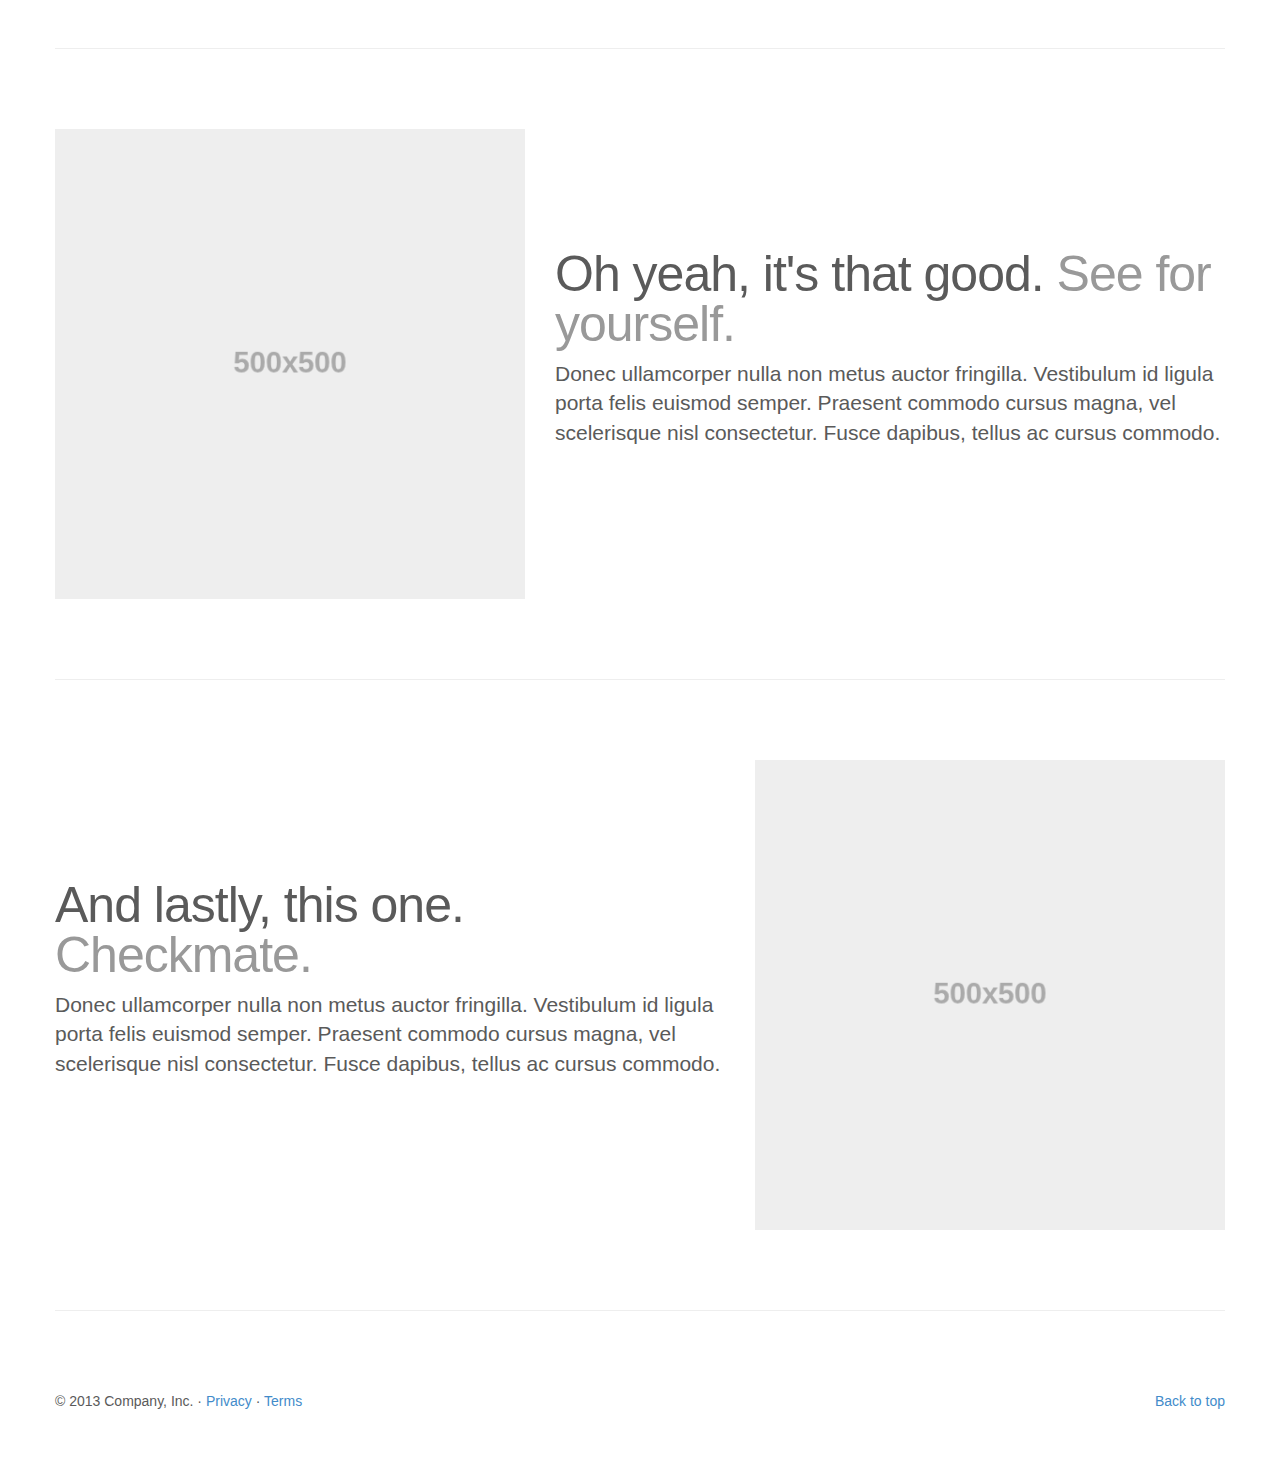
<file: Projeto Portal CJ/Páginas/home/Versão arquivada/Codigo Portal Comp Junior - 2013/versao fernando/bootstrap-3.0.2-exemplos/examples/carousel/index.html>
<!DOCTYPE html>
<html lang="en">
  <head>
    <meta charset="utf-8">
    <meta http-equiv="X-UA-Compatible" content="IE=edge">
    <meta name="viewport" content="width=device-width, initial-scale=1.0">
    <meta name="description" content="">
    <meta name="author" content="">
    <link rel="shortcut icon" href="../../docs-assets/ico/favicon.png">

    <title>Carousel Template for Bootstrap</title>

    <!-- Bootstrap core CSS -->
    <link href="../../dist/css/bootstrap.css" rel="stylesheet">

    <!-- Just for debugging purposes. Don't actually copy this line! -->
    <!--[if lt IE 9]><script src="../../docs-assets/js/ie8-responsive-file-warning.js"></script><![endif]-->

    <!-- HTML5 shim and Respond.js IE8 support of HTML5 elements and media queries -->
    <!--[if lt IE 9]>
      <script src="https://oss.maxcdn.com/libs/html5shiv/3.7.0/html5shiv.js"></script>
      <script src="https://oss.maxcdn.com/libs/respond.js/1.3.0/respond.min.js"></script>
    <![endif]-->

    <!-- Custom styles for this template -->
    <link href="carousel.css" rel="stylesheet">
  </head>
<!-- NAVBAR
================================================== -->
  <body>
    <div class="navbar-wrapper">
      <div class="container">

        <div class="navbar navbar-inverse navbar-static-top" role="navigation">
          <div class="container">
            <div class="navbar-header">
              <button type="button" class="navbar-toggle" data-toggle="collapse" data-target=".navbar-collapse">
                <span class="sr-only">Toggle navigation</span>
                <span class="icon-bar"></span>
                <span class="icon-bar"></span>
                <span class="icon-bar"></span>
              </button>
              <a class="navbar-brand" href="#">Project name</a>
            </div>
            <div class="navbar-collapse collapse">
              <ul class="nav navbar-nav">
                <li class="active"><a href="#">Home</a></li>
                <li><a href="#about">About</a></li>
                <li><a href="#contact">Contact</a></li>
                <li class="dropdown">
                  <a href="#" class="dropdown-toggle" data-toggle="dropdown">Dropdown <b class="caret"></b></a>
                  <ul class="dropdown-menu">
                    <li><a href="#">Action</a></li>
                    <li><a href="#">Another action</a></li>
                    <li><a href="#">Something else here</a></li>
                    <li class="divider"></li>
                    <li class="dropdown-header">Nav header</li>
                    <li><a href="#">Separated link</a></li>
                    <li><a href="#">One more separated link</a></li>
                  </ul>
                </li>
              </ul>
            </div>
          </div>
        </div>

      </div>
    </div>


    <!-- Carousel
    ================================================== -->
    <div id="myCarousel" class="carousel slide" data-ride="carousel">
      <!-- Indicators -->
      <ol class="carousel-indicators">
        <li data-target="#myCarousel" data-slide-to="0" class="active"></li>
        <li data-target="#myCarousel" data-slide-to="1"></li>
        <li data-target="#myCarousel" data-slide-to="2"></li>
      </ol>
      <div class="carousel-inner">
        <div class="item active">
          <img data-src="holder.js/900x500/auto/#777:#7a7a7a/text:First slide" alt="First slide">
          <div class="container">
            <div class="carousel-caption">
              <h1>Example headline.</h1>
              <p>Note: If you're viewing this page via a <code>file://</code> URL, the "next" and "previous" Glyphicon buttons on the left and right might not load/display properly due to web browser security rules.</p>
              <p><a class="btn btn-lg btn-primary" href="#" role="button">Sign up today</a></p>
            </div>
          </div>
        </div>
        <div class="item">
          <img data-src="holder.js/900x500/auto/#666:#6a6a6a/text:Second slide" alt="Second slide">
          <div class="container">
            <div class="carousel-caption">
              <h1>Another example headline.</h1>
              <p>Cras justo odio, dapibus ac facilisis in, egestas eget quam. Donec id elit non mi porta gravida at eget metus. Nullam id dolor id nibh ultricies vehicula ut id elit.</p>
              <p><a class="btn btn-lg btn-primary" href="#" role="button">Learn more</a></p>
            </div>
          </div>
        </div>
        <div class="item">
          <img data-src="holder.js/900x500/auto/#555:#5a5a5a/text:Third slide" alt="Third slide">
          <div class="container">
            <div class="carousel-caption">
              <h1>One more for good measure.</h1>
              <p>Cras justo odio, dapibus ac facilisis in, egestas eget quam. Donec id elit non mi porta gravida at eget metus. Nullam id dolor id nibh ultricies vehicula ut id elit.</p>
              <p><a class="btn btn-lg btn-primary" href="#" role="button">Browse gallery</a></p>
            </div>
          </div>
        </div>
      </div>
      <a class="left carousel-control" href="#myCarousel" data-slide="prev"><span class="glyphicon glyphicon-chevron-left"></span></a>
      <a class="right carousel-control" href="#myCarousel" data-slide="next"><span class="glyphicon glyphicon-chevron-right"></span></a>
    </div><!-- /.carousel -->



    <!-- Marketing messaging and featurettes
    ================================================== -->
    <!-- Wrap the rest of the page in another container to center all the content. -->

    <div class="container marketing">

      <!-- Three columns of text below the carousel -->
      <div class="row">
        <div class="col-lg-4">
          <img class="img-circle" data-src="holder.js/140x140" alt="Generic placeholder image">
          <h2>Heading</h2>
          <p>Donec sed odio dui. Etiam porta sem malesuada magna mollis euismod. Nullam id dolor id nibh ultricies vehicula ut id elit. Morbi leo risus, porta ac consectetur ac, vestibulum at eros. Praesent commodo cursus magna.</p>
          <p><a class="btn btn-default" href="#" role="button">View details &raquo;</a></p>
        </div><!-- /.col-lg-4 -->
        <div class="col-lg-4">
          <img class="img-circle" data-src="holder.js/140x140" alt="Generic placeholder image">
          <h2>Heading</h2>
          <p>Duis mollis, est non commodo luctus, nisi erat porttitor ligula, eget lacinia odio sem nec elit. Cras mattis consectetur purus sit amet fermentum. Fusce dapibus, tellus ac cursus commodo, tortor mauris condimentum nibh.</p>
          <p><a class="btn btn-default" href="#" role="button">View details &raquo;</a></p>
        </div><!-- /.col-lg-4 -->
        <div class="col-lg-4">
          <img class="img-circle" data-src="holder.js/140x140" alt="Generic placeholder image">
          <h2>Heading</h2>
          <p>Donec sed odio dui. Cras justo odio, dapibus ac facilisis in, egestas eget quam. Vestibulum id ligula porta felis euismod semper. Fusce dapibus, tellus ac cursus commodo, tortor mauris condimentum nibh, ut fermentum massa justo sit amet risus.</p>
          <p><a class="btn btn-default" href="#" role="button">View details &raquo;</a></p>
        </div><!-- /.col-lg-4 -->
      </div><!-- /.row -->


      <!-- START THE FEATURETTES -->

      <hr class="featurette-divider">

      <div class="row featurette">
        <div class="col-md-7">
          <h2 class="featurette-heading">First featurette heading. <span class="text-muted">It'll blow your mind.</span></h2>
          <p class="lead">Donec ullamcorper nulla non metus auctor fringilla. Vestibulum id ligula porta felis euismod semper. Praesent commodo cursus magna, vel scelerisque nisl consectetur. Fusce dapibus, tellus ac cursus commodo.</p>
        </div>
        <div class="col-md-5">
          <img class="featurette-image img-responsive" data-src="holder.js/500x500/auto" alt="Generic placeholder image">
        </div>
      </div>

      <hr class="featurette-divider">

      <div class="row featurette">
        <div class="col-md-5">
          <img class="featurette-image img-responsive" data-src="holder.js/500x500/auto" alt="Generic placeholder image">
        </div>
        <div class="col-md-7">
          <h2 class="featurette-heading">Oh yeah, it's that good. <span class="text-muted">See for yourself.</span></h2>
          <p class="lead">Donec ullamcorper nulla non metus auctor fringilla. Vestibulum id ligula porta felis euismod semper. Praesent commodo cursus magna, vel scelerisque nisl consectetur. Fusce dapibus, tellus ac cursus commodo.</p>
        </div>
      </div>

      <hr class="featurette-divider">

      <div class="row featurette">
        <div class="col-md-7">
          <h2 class="featurette-heading">And lastly, this one. <span class="text-muted">Checkmate.</span></h2>
          <p class="lead">Donec ullamcorper nulla non metus auctor fringilla. Vestibulum id ligula porta felis euismod semper. Praesent commodo cursus magna, vel scelerisque nisl consectetur. Fusce dapibus, tellus ac cursus commodo.</p>
        </div>
        <div class="col-md-5">
          <img class="featurette-image img-responsive" data-src="holder.js/500x500/auto" alt="Generic placeholder image">
        </div>
      </div>

      <hr class="featurette-divider">

      <!-- /END THE FEATURETTES -->


      <!-- FOOTER -->
      <footer>
        <p class="pull-right"><a href="#">Back to top</a></p>
        <p>&copy; 2013 Company, Inc. &middot; <a href="#">Privacy</a> &middot; <a href="#">Terms</a></p>
      </footer>

    </div><!-- /.container -->


    <!-- Bootstrap core JavaScript
    ================================================== -->
    <!-- Placed at the end of the document so the pages load faster -->
    <script src="https://code.jquery.com/jquery-1.10.2.min.js"></script>
    <script src="../../dist/js/bootstrap.min.js"></script>
    <script src="../../docs-assets/js/holder.js"></script>
  </body>
</html>
</file>
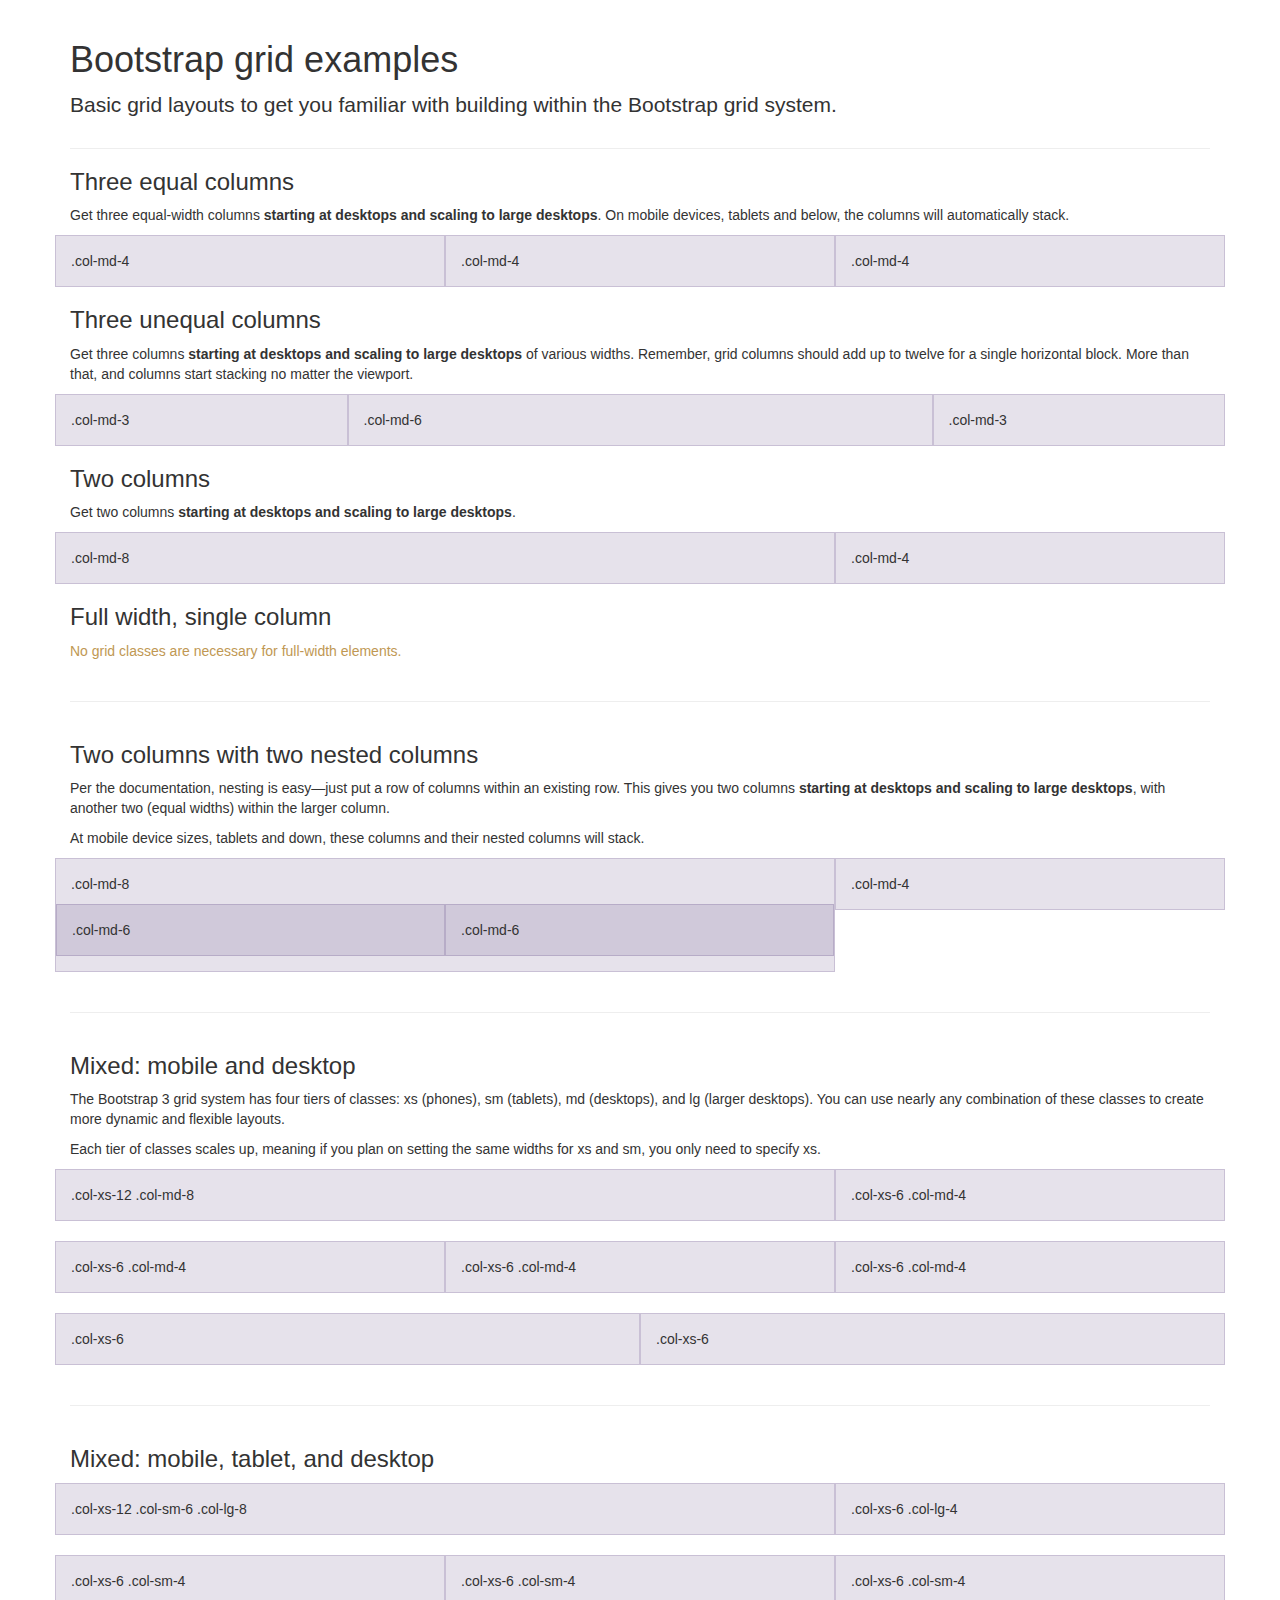
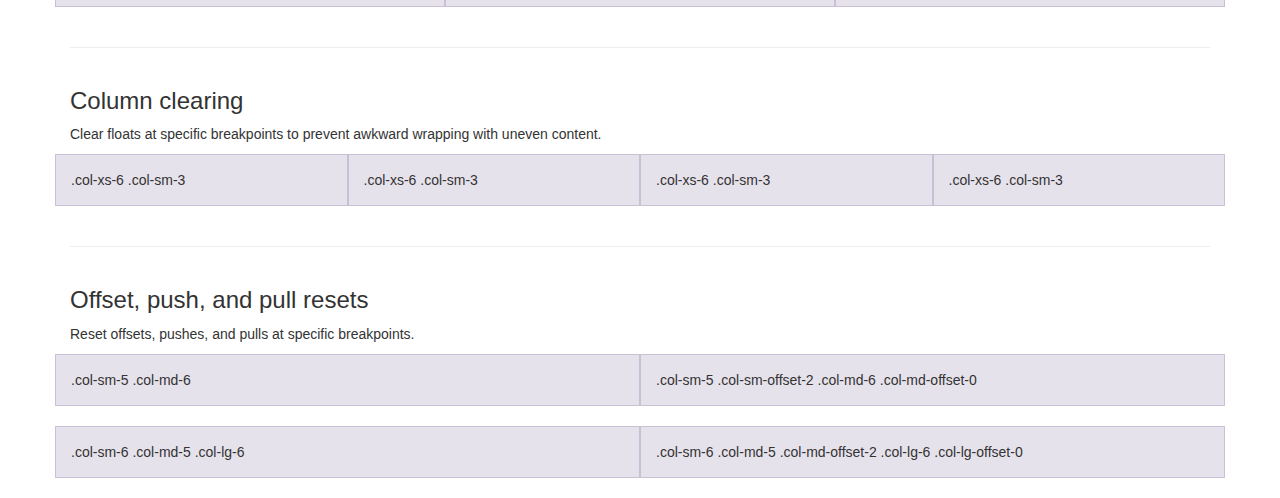
<file: Projeto Portal CJ/Páginas/home/Versão arquivada/Codigo Portal Comp Junior - 2013/versao fernando/bootstrap-3.0.2-exemplos/examples/grid/index.html>
<!DOCTYPE html>
<html lang="en">
  <head>
    <meta charset="utf-8">
    <meta http-equiv="X-UA-Compatible" content="IE=edge">
    <meta name="viewport" content="width=device-width, initial-scale=1.0">
    <meta name="description" content="">
    <meta name="author" content="">
    <link rel="shortcut icon" href="../../docs-assets/ico/favicon.png">

    <title>Grid Template for Bootstrap</title>

    <!-- Bootstrap core CSS -->
    <link href="../../dist/css/bootstrap.css" rel="stylesheet">

    <!-- Custom styles for this template -->
    <link href="grid.css" rel="stylesheet">

    <!-- Just for debugging purposes. Don't actually copy this line! -->
    <!--[if lt IE 9]><script src="../../docs-assets/js/ie8-responsive-file-warning.js"></script><![endif]-->

    <!-- HTML5 shim and Respond.js IE8 support of HTML5 elements and media queries -->
    <!--[if lt IE 9]>
      <script src="https://oss.maxcdn.com/libs/html5shiv/3.7.0/html5shiv.js"></script>
      <script src="https://oss.maxcdn.com/libs/respond.js/1.3.0/respond.min.js"></script>
    <![endif]-->
  </head>

  <body>
    <div class="container">

      <div class="page-header">
        <h1>Bootstrap grid examples</h1>
        <p class="lead">Basic grid layouts to get you familiar with building within the Bootstrap grid system.</p>
      </div>

      <h3>Three equal columns</h3>
      <p>Get three equal-width columns <strong>starting at desktops and scaling to large desktops</strong>. On mobile devices, tablets and below, the columns will automatically stack.</p>
      <div class="row">
        <div class="col-md-4">.col-md-4</div>
        <div class="col-md-4">.col-md-4</div>
        <div class="col-md-4">.col-md-4</div>
      </div>

      <h3>Three unequal columns</h3>
      <p>Get three columns <strong>starting at desktops and scaling to large desktops</strong> of various widths. Remember, grid columns should add up to twelve for a single horizontal block. More than that, and columns start stacking no matter the viewport.</p>
      <div class="row">
        <div class="col-md-3">.col-md-3</div>
        <div class="col-md-6">.col-md-6</div>
        <div class="col-md-3">.col-md-3</div>
      </div>

      <h3>Two columns</h3>
      <p>Get two columns <strong>starting at desktops and scaling to large desktops</strong>.</p>
      <div class="row">
        <div class="col-md-8">.col-md-8</div>
        <div class="col-md-4">.col-md-4</div>
      </div>

      <h3>Full width, single column</h3>
      <p class="text-warning">No grid classes are necessary for full-width elements.</p>

      <hr>

      <h3>Two columns with two nested columns</h3>
      <p>Per the documentation, nesting is easy—just put a row of columns within an existing row. This gives you two columns <strong>starting at desktops and scaling to large desktops</strong>, with another two (equal widths) within the larger column.</p>
      <p>At mobile device sizes, tablets and down, these columns and their nested columns will stack.</p>
      <div class="row">
        <div class="col-md-8">
          .col-md-8
          <div class="row">
            <div class="col-md-6">.col-md-6</div>
            <div class="col-md-6">.col-md-6</div>
          </div>
        </div>
        <div class="col-md-4">.col-md-4</div>
      </div>

      <hr>

      <h3>Mixed: mobile and desktop</h3>
      <p>The Bootstrap 3 grid system has four tiers of classes: xs (phones), sm (tablets), md (desktops), and lg (larger desktops). You can use nearly any combination of these classes to create more dynamic and flexible layouts.</p>
      <p>Each tier of classes scales up, meaning if you plan on setting the same widths for xs and sm, you only need to specify xs.</p>
      <div class="row">
        <div class="col-xs-12 col-md-8">.col-xs-12 .col-md-8</div>
        <div class="col-xs-6 col-md-4">.col-xs-6 .col-md-4</div>
      </div>
      <div class="row">
        <div class="col-xs-6 col-md-4">.col-xs-6 .col-md-4</div>
        <div class="col-xs-6 col-md-4">.col-xs-6 .col-md-4</div>
        <div class="col-xs-6 col-md-4">.col-xs-6 .col-md-4</div>
      </div>
      <div class="row">
        <div class="col-xs-6">.col-xs-6</div>
        <div class="col-xs-6">.col-xs-6</div>
      </div>

      <hr>

      <h3>Mixed: mobile, tablet, and desktop</h3>
      <p></p>
      <div class="row">
        <div class="col-xs-12 col-sm-6 col-lg-8">.col-xs-12 .col-sm-6 .col-lg-8</div>
        <div class="col-xs-6 col-lg-4">.col-xs-6 .col-lg-4</div>
      </div>
      <div class="row">
        <div class="col-xs-6 col-sm-4">.col-xs-6 .col-sm-4</div>
        <div class="col-xs-6 col-sm-4">.col-xs-6 .col-sm-4</div>
        <div class="col-xs-6 col-sm-4">.col-xs-6 .col-sm-4</div>
      </div>

      <hr>

      <h3>Column clearing</h3>
      <p>Clear floats at specific breakpoints to prevent awkward wrapping with uneven content.</p>
      <div class="row">
        <div class="col-xs-6 col-sm-3">.col-xs-6 .col-sm-3</div>
        <div class="col-xs-6 col-sm-3">.col-xs-6 .col-sm-3</div>

        <!-- Add the extra clearfix for only the required viewport -->
        <div class="clearfix visible-xs"></div>

        <div class="col-xs-6 col-sm-3">.col-xs-6 .col-sm-3</div>
        <div class="col-xs-6 col-sm-3">.col-xs-6 .col-sm-3</div>
      </div>

      <hr>

      <h3>Offset, push, and pull resets</h3>
      <p>Reset offsets, pushes, and pulls at specific breakpoints.</p>
      <div class="row">
        <div class="col-sm-5 col-md-6">.col-sm-5 .col-md-6</div>
        <div class="col-sm-5 col-sm-offset-2 col-md-6 col-md-offset-0">.col-sm-5 .col-sm-offset-2 .col-md-6 .col-md-offset-0</div>
      </div>
      <div class="row">
        <div class="col-sm-6 col-md-5 col-lg-6">.col-sm-6 .col-md-5 .col-lg-6</div>
        <div class="col-sm-6 col-md-5 col-md-offset-2 col-lg-6 col-lg-offset-0">.col-sm-6 .col-md-5 .col-md-offset-2 .col-lg-6 .col-lg-offset-0</div>
      </div>


    </div> <!-- /container -->


    <!-- Bootstrap core JavaScript
    ================================================== -->
    <!-- Placed at the end of the document so the pages load faster -->
  </body>
</html>
</file>
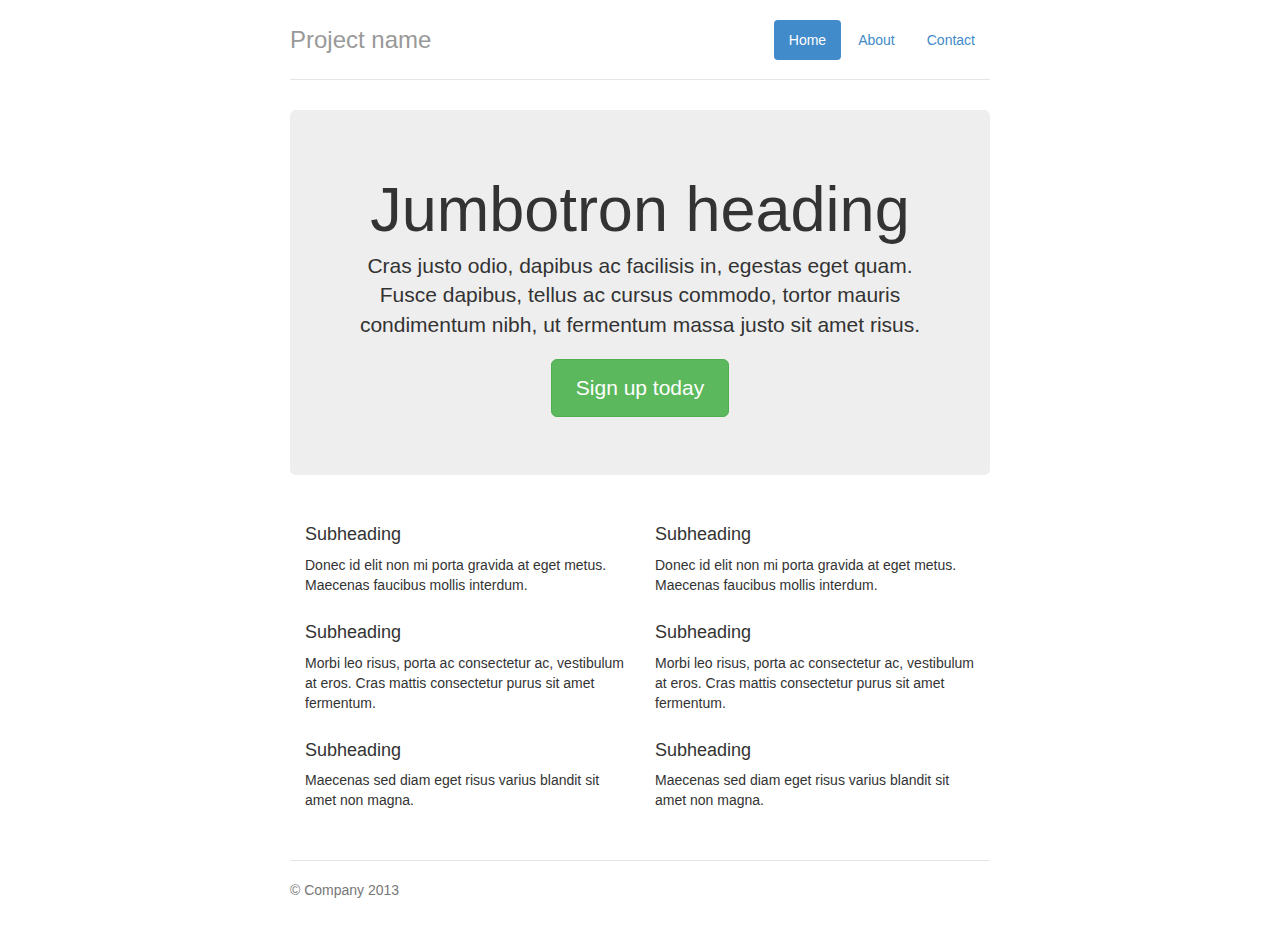
<file: Projeto Portal CJ/Páginas/home/Versão arquivada/Codigo Portal Comp Junior - 2013/versao fernando/bootstrap-3.0.2-exemplos/examples/jumbotron-narrow/index.html>
<!DOCTYPE html>
<html lang="en">
  <head>
    <meta charset="utf-8">
    <meta http-equiv="X-UA-Compatible" content="IE=edge">
    <meta name="viewport" content="width=device-width, initial-scale=1.0">
    <meta name="description" content="">
    <meta name="author" content="">
    <link rel="shortcut icon" href="../../docs-assets/ico/favicon.png">

    <title>Narrow Jumbotron Template for Bootstrap</title>

    <!-- Bootstrap core CSS -->
    <link href="../../dist/css/bootstrap.css" rel="stylesheet">

    <!-- Custom styles for this template -->
    <link href="jumbotron-narrow.css" rel="stylesheet">

    <!-- Just for debugging purposes. Don't actually copy this line! -->
    <!--[if lt IE 9]><script src="../../docs-assets/js/ie8-responsive-file-warning.js"></script><![endif]-->

    <!-- HTML5 shim and Respond.js IE8 support of HTML5 elements and media queries -->
    <!--[if lt IE 9]>
      <script src="https://oss.maxcdn.com/libs/html5shiv/3.7.0/html5shiv.js"></script>
      <script src="https://oss.maxcdn.com/libs/respond.js/1.3.0/respond.min.js"></script>
    <![endif]-->
  </head>

  <body>

    <div class="container">
      <div class="header">
        <ul class="nav nav-pills pull-right">
          <li class="active"><a href="#">Home</a></li>
          <li><a href="#">About</a></li>
          <li><a href="#">Contact</a></li>
        </ul>
        <h3 class="text-muted">Project name</h3>
      </div>

      <div class="jumbotron">
        <h1>Jumbotron heading</h1>
        <p class="lead">Cras justo odio, dapibus ac facilisis in, egestas eget quam. Fusce dapibus, tellus ac cursus commodo, tortor mauris condimentum nibh, ut fermentum massa justo sit amet risus.</p>
        <p><a class="btn btn-lg btn-success" href="#" role="button">Sign up today</a></p>
      </div>

      <div class="row marketing">
        <div class="col-lg-6">
          <h4>Subheading</h4>
          <p>Donec id elit non mi porta gravida at eget metus. Maecenas faucibus mollis interdum.</p>

          <h4>Subheading</h4>
          <p>Morbi leo risus, porta ac consectetur ac, vestibulum at eros. Cras mattis consectetur purus sit amet fermentum.</p>

          <h4>Subheading</h4>
          <p>Maecenas sed diam eget risus varius blandit sit amet non magna.</p>
        </div>

        <div class="col-lg-6">
          <h4>Subheading</h4>
          <p>Donec id elit non mi porta gravida at eget metus. Maecenas faucibus mollis interdum.</p>

          <h4>Subheading</h4>
          <p>Morbi leo risus, porta ac consectetur ac, vestibulum at eros. Cras mattis consectetur purus sit amet fermentum.</p>

          <h4>Subheading</h4>
          <p>Maecenas sed diam eget risus varius blandit sit amet non magna.</p>
        </div>
      </div>

      <div class="footer">
        <p>&copy; Company 2013</p>
      </div>

    </div> <!-- /container -->


    <!-- Bootstrap core JavaScript
    ================================================== -->
    <!-- Placed at the end of the document so the pages load faster -->
  </body>
</html>
</file>
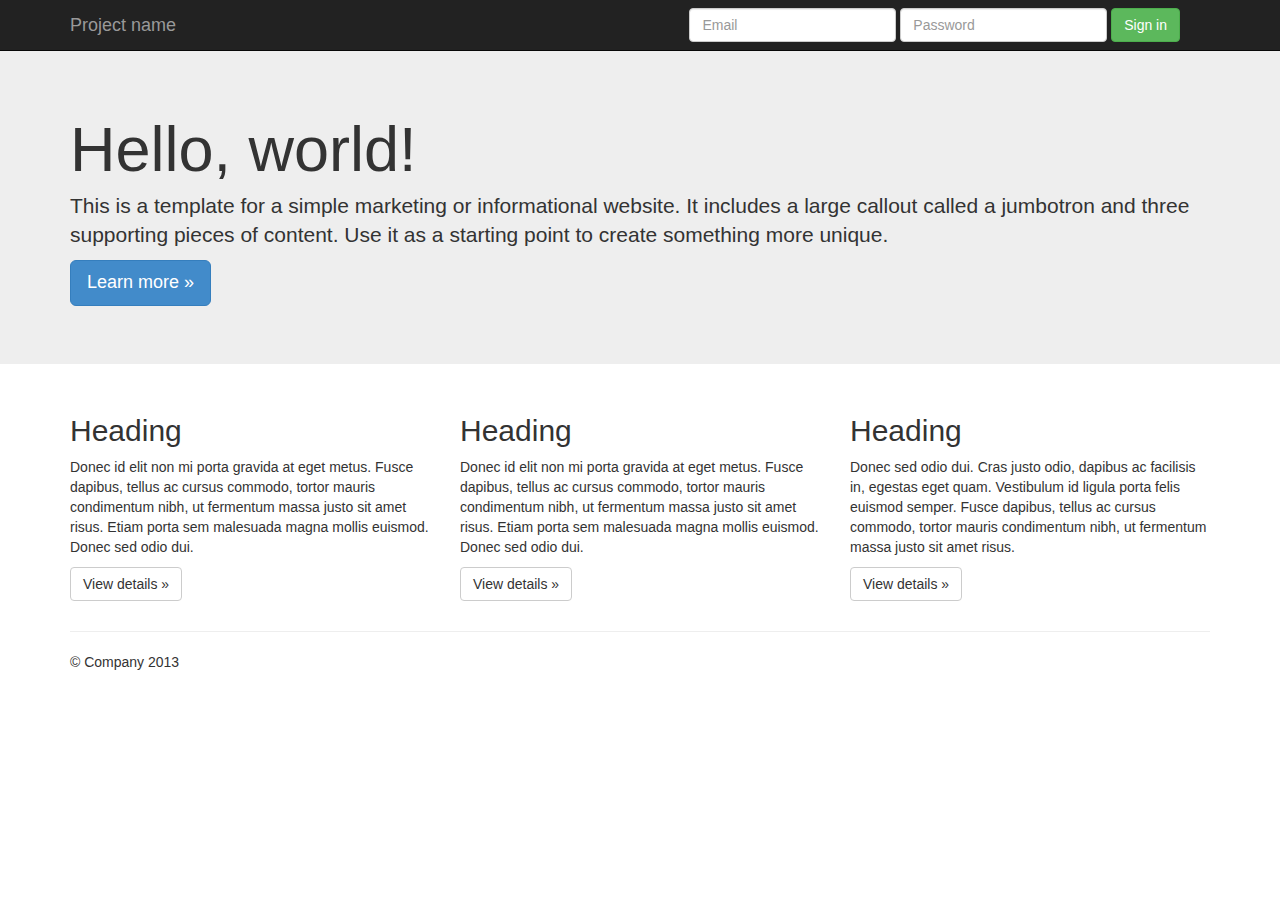
<file: Projeto Portal CJ/Páginas/home/Versão arquivada/Codigo Portal Comp Junior - 2013/versao fernando/bootstrap-3.0.2-exemplos/examples/jumbotron/index.html>
<!DOCTYPE html>
<html lang="en">
  <head>
    <meta charset="utf-8">
    <meta http-equiv="X-UA-Compatible" content="IE=edge">
    <meta name="viewport" content="width=device-width, initial-scale=1.0">
    <meta name="description" content="">
    <meta name="author" content="">
    <link rel="shortcut icon" href="../../docs-assets/ico/favicon.png">

    <title>Jumbotron Template for Bootstrap</title>

    <!-- Bootstrap core CSS -->
    <link href="../../dist/css/bootstrap.css" rel="stylesheet">

    <!-- Custom styles for this template -->
    <link href="jumbotron.css" rel="stylesheet">

    <!-- Just for debugging purposes. Don't actually copy this line! -->
    <!--[if lt IE 9]><script src="../../docs-assets/js/ie8-responsive-file-warning.js"></script><![endif]-->

    <!-- HTML5 shim and Respond.js IE8 support of HTML5 elements and media queries -->
    <!--[if lt IE 9]>
      <script src="https://oss.maxcdn.com/libs/html5shiv/3.7.0/html5shiv.js"></script>
      <script src="https://oss.maxcdn.com/libs/respond.js/1.3.0/respond.min.js"></script>
    <![endif]-->
  </head>

  <body>

    <div class="navbar navbar-inverse navbar-fixed-top" role="navigation">
      <div class="container">
        <div class="navbar-header">
          <button type="button" class="navbar-toggle" data-toggle="collapse" data-target=".navbar-collapse">
            <span class="sr-only">Toggle navigation</span>
            <span class="icon-bar"></span>
            <span class="icon-bar"></span>
            <span class="icon-bar"></span>
          </button>
          <a class="navbar-brand" href="#">Project name</a>
        </div>
        <div class="navbar-collapse collapse">
          <form class="navbar-form navbar-right">
            <div class="form-group">
              <input type="text" placeholder="Email" class="form-control">
            </div>
            <div class="form-group">
              <input type="password" placeholder="Password" class="form-control">
            </div>
            <button type="submit" class="btn btn-success">Sign in</button>
          </form>
        </div><!--/.navbar-collapse -->
      </div>
    </div>

    <!-- Main jumbotron for a primary marketing message or call to action -->
    <div class="jumbotron">
      <div class="container">
        <h1>Hello, world!</h1>
        <p>This is a template for a simple marketing or informational website. It includes a large callout called a jumbotron and three supporting pieces of content. Use it as a starting point to create something more unique.</p>
        <p><a class="btn btn-primary btn-lg" role="button">Learn more &raquo;</a></p>
      </div>
    </div>

    <div class="container">
      <!-- Example row of columns -->
      <div class="row">
        <div class="col-md-4">
          <h2>Heading</h2>
          <p>Donec id elit non mi porta gravida at eget metus. Fusce dapibus, tellus ac cursus commodo, tortor mauris condimentum nibh, ut fermentum massa justo sit amet risus. Etiam porta sem malesuada magna mollis euismod. Donec sed odio dui. </p>
          <p><a class="btn btn-default" href="#" role="button">View details &raquo;</a></p>
        </div>
        <div class="col-md-4">
          <h2>Heading</h2>
          <p>Donec id elit non mi porta gravida at eget metus. Fusce dapibus, tellus ac cursus commodo, tortor mauris condimentum nibh, ut fermentum massa justo sit amet risus. Etiam porta sem malesuada magna mollis euismod. Donec sed odio dui. </p>
          <p><a class="btn btn-default" href="#" role="button">View details &raquo;</a></p>
       </div>
        <div class="col-md-4">
          <h2>Heading</h2>
          <p>Donec sed odio dui. Cras justo odio, dapibus ac facilisis in, egestas eget quam. Vestibulum id ligula porta felis euismod semper. Fusce dapibus, tellus ac cursus commodo, tortor mauris condimentum nibh, ut fermentum massa justo sit amet risus.</p>
          <p><a class="btn btn-default" href="#" role="button">View details &raquo;</a></p>
        </div>
      </div>

      <hr>

      <footer>
        <p>&copy; Company 2013</p>
      </footer>
    </div> <!-- /container -->


    <!-- Bootstrap core JavaScript
    ================================================== -->
    <!-- Placed at the end of the document so the pages load faster -->
    <script src="https://code.jquery.com/jquery-1.10.2.min.js"></script>
    <script src="../../dist/js/bootstrap.min.js"></script>
  </body>
</html>
</file>
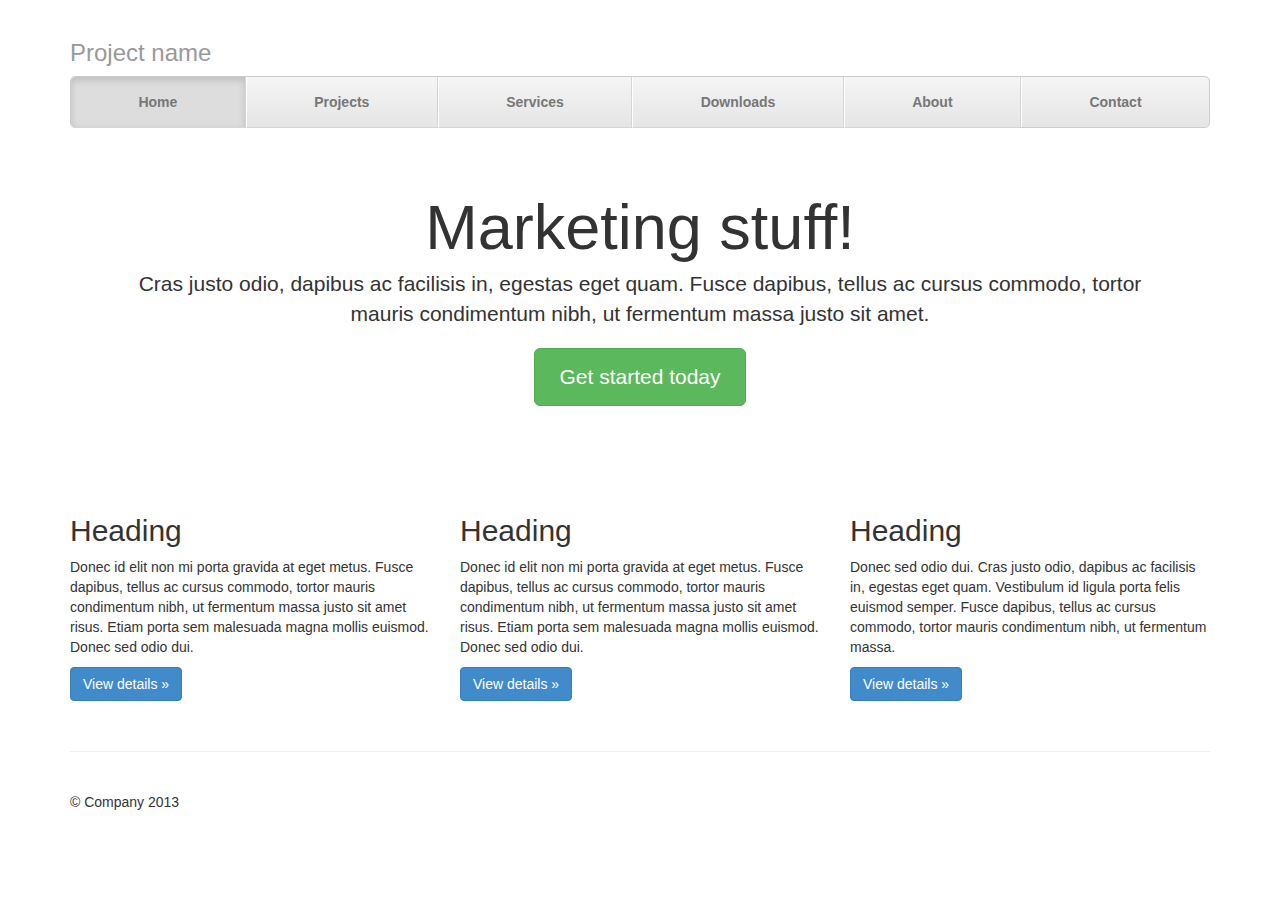
<file: Projeto Portal CJ/Páginas/home/Versão arquivada/Codigo Portal Comp Junior - 2013/versao fernando/bootstrap-3.0.2-exemplos/examples/justified-nav/index.html>
<!DOCTYPE html>
<html lang="en">
  <head>
    <meta charset="utf-8">
    <meta http-equiv="X-UA-Compatible" content="IE=edge">
    <meta name="viewport" content="width=device-width, initial-scale=1.0">
    <meta name="description" content="">
    <meta name="author" content="">
    <link rel="shortcut icon" href="../../docs-assets/ico/favicon.png">

    <title>Justified Nav Template for Bootstrap</title>

    <!-- Bootstrap core CSS -->
    <link href="../../dist/css/bootstrap.css" rel="stylesheet">

    <!-- Custom styles for this template -->
    <link href="justified-nav.css" rel="stylesheet">

    <!-- Just for debugging purposes. Don't actually copy this line! -->
    <!--[if lt IE 9]><script src="../../docs-assets/js/ie8-responsive-file-warning.js"></script><![endif]-->

    <!-- HTML5 shim and Respond.js IE8 support of HTML5 elements and media queries -->
    <!--[if lt IE 9]>
      <script src="https://oss.maxcdn.com/libs/html5shiv/3.7.0/html5shiv.js"></script>
      <script src="https://oss.maxcdn.com/libs/respond.js/1.3.0/respond.min.js"></script>
    <![endif]-->
  </head>

  <body>

    <div class="container">

      <div class="masthead">
        <h3 class="text-muted">Project name</h3>
        <ul class="nav nav-justified">
          <li class="active"><a href="#">Home</a></li>
          <li><a href="#">Projects</a></li>
          <li><a href="#">Services</a></li>
          <li><a href="#">Downloads</a></li>
          <li><a href="#">About</a></li>
          <li><a href="#">Contact</a></li>
        </ul>
      </div>

      <!-- Jumbotron -->
      <div class="jumbotron">
        <h1>Marketing stuff!</h1>
        <p class="lead">Cras justo odio, dapibus ac facilisis in, egestas eget quam. Fusce dapibus, tellus ac cursus commodo, tortor mauris condimentum nibh, ut fermentum massa justo sit amet.</p>
        <p><a class="btn btn-lg btn-success" href="#" role="button">Get started today</a></p>
      </div>

      <!-- Example row of columns -->
      <div class="row">
        <div class="col-lg-4">
          <h2>Heading</h2>
          <p>Donec id elit non mi porta gravida at eget metus. Fusce dapibus, tellus ac cursus commodo, tortor mauris condimentum nibh, ut fermentum massa justo sit amet risus. Etiam porta sem malesuada magna mollis euismod. Donec sed odio dui. </p>
          <p><a class="btn btn-primary" href="#" role="button">View details &raquo;</a></p>
        </div>
        <div class="col-lg-4">
          <h2>Heading</h2>
          <p>Donec id elit non mi porta gravida at eget metus. Fusce dapibus, tellus ac cursus commodo, tortor mauris condimentum nibh, ut fermentum massa justo sit amet risus. Etiam porta sem malesuada magna mollis euismod. Donec sed odio dui. </p>
          <p><a class="btn btn-primary" href="#" role="button">View details &raquo;</a></p>
       </div>
        <div class="col-lg-4">
          <h2>Heading</h2>
          <p>Donec sed odio dui. Cras justo odio, dapibus ac facilisis in, egestas eget quam. Vestibulum id ligula porta felis euismod semper. Fusce dapibus, tellus ac cursus commodo, tortor mauris condimentum nibh, ut fermentum massa.</p>
          <p><a class="btn btn-primary" href="#" role="button">View details &raquo;</a></p>
        </div>
      </div>

      <!-- Site footer -->
      <div class="footer">
        <p>&copy; Company 2013</p>
      </div>

    </div> <!-- /container -->


    <!-- Bootstrap core JavaScript
    ================================================== -->
    <!-- Placed at the end of the document so the pages load faster -->
  </body>
</html>
</file>
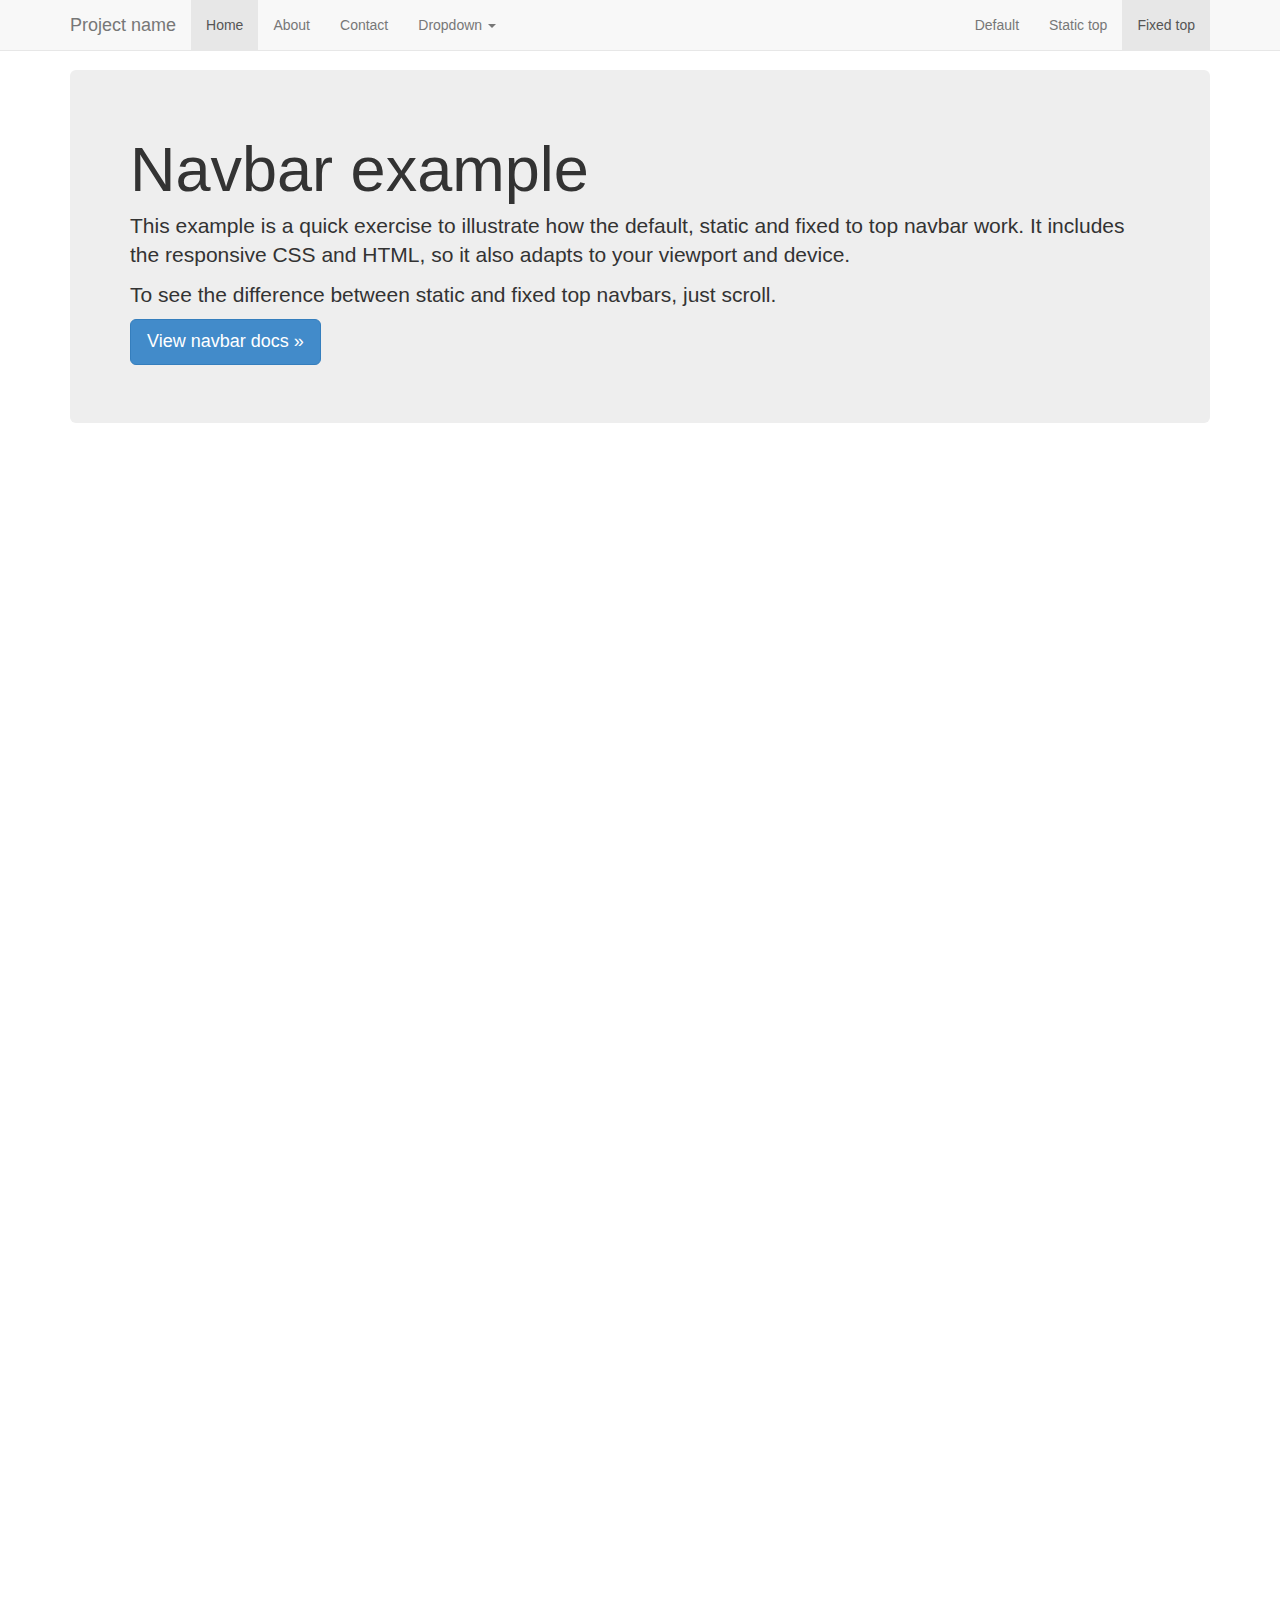
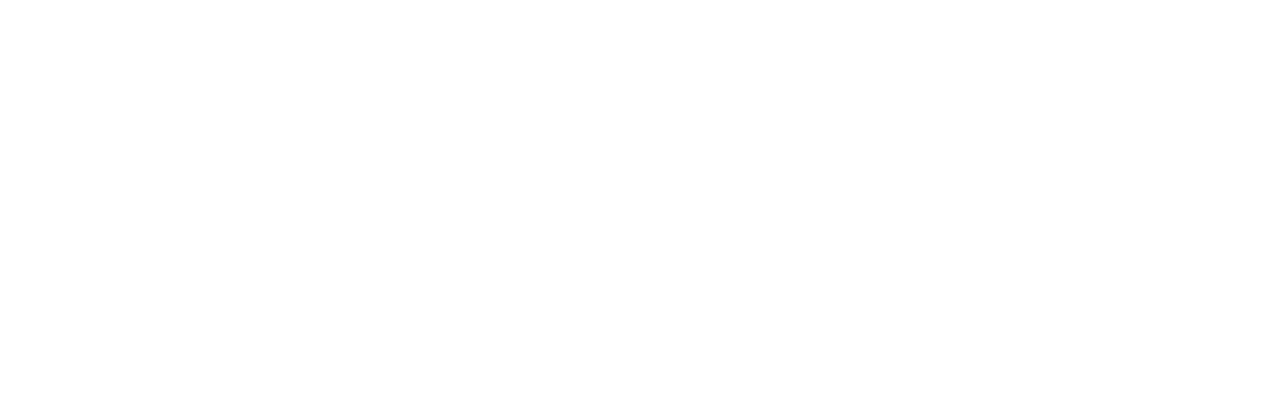
<file: Projeto Portal CJ/Páginas/home/Versão arquivada/Codigo Portal Comp Junior - 2013/versao fernando/bootstrap-3.0.2-exemplos/examples/navbar-fixed-top/index.html>
<!DOCTYPE html>
<html lang="en">
  <head>
    <meta charset="utf-8">
    <meta http-equiv="X-UA-Compatible" content="IE=edge">
    <meta name="viewport" content="width=device-width, initial-scale=1.0">
    <meta name="description" content="">
    <meta name="author" content="">
    <link rel="shortcut icon" href="../../docs-assets/ico/favicon.png">

    <title>Fixed Top Navbar Example for Bootstrap</title>

    <!-- Bootstrap core CSS -->
    <link href="../../dist/css/bootstrap.css" rel="stylesheet">

    <!-- Custom styles for this template -->
    <link href="navbar-fixed-top.css" rel="stylesheet">

    <!-- Just for debugging purposes. Don't actually copy this line! -->
    <!--[if lt IE 9]><script src="../../docs-assets/js/ie8-responsive-file-warning.js"></script><![endif]-->

    <!-- HTML5 shim and Respond.js IE8 support of HTML5 elements and media queries -->
    <!--[if lt IE 9]>
      <script src="https://oss.maxcdn.com/libs/html5shiv/3.7.0/html5shiv.js"></script>
      <script src="https://oss.maxcdn.com/libs/respond.js/1.3.0/respond.min.js"></script>
    <![endif]-->
  </head>

  <body>

    <!-- Fixed navbar -->
    <div class="navbar navbar-default navbar-fixed-top" role="navigation">
      <div class="container">
        <div class="navbar-header">
          <button type="button" class="navbar-toggle" data-toggle="collapse" data-target=".navbar-collapse">
            <span class="sr-only">Toggle navigation</span>
            <span class="icon-bar"></span>
            <span class="icon-bar"></span>
            <span class="icon-bar"></span>
          </button>
          <a class="navbar-brand" href="#">Project name</a>
        </div>
        <div class="navbar-collapse collapse">
          <ul class="nav navbar-nav">
            <li class="active"><a href="#">Home</a></li>
            <li><a href="#about">About</a></li>
            <li><a href="#contact">Contact</a></li>
            <li class="dropdown">
              <a href="#" class="dropdown-toggle" data-toggle="dropdown">Dropdown <b class="caret"></b></a>
              <ul class="dropdown-menu">
                <li><a href="#">Action</a></li>
                <li><a href="#">Another action</a></li>
                <li><a href="#">Something else here</a></li>
                <li class="divider"></li>
                <li class="dropdown-header">Nav header</li>
                <li><a href="#">Separated link</a></li>
                <li><a href="#">One more separated link</a></li>
              </ul>
            </li>
          </ul>
          <ul class="nav navbar-nav navbar-right">
            <li><a href="../navbar/">Default</a></li>
            <li><a href="../navbar-static-top/">Static top</a></li>
            <li class="active"><a href="./">Fixed top</a></li>
          </ul>
        </div><!--/.nav-collapse -->
      </div>
    </div>

    <div class="container">

      <!-- Main component for a primary marketing message or call to action -->
      <div class="jumbotron">
        <h1>Navbar example</h1>
        <p>This example is a quick exercise to illustrate how the default, static and fixed to top navbar work. It includes the responsive CSS and HTML, so it also adapts to your viewport and device.</p>
        <p>To see the difference between static and fixed top navbars, just scroll.</p>
        <p>
          <a class="btn btn-lg btn-primary" href="../../components/#navbar" role="button">View navbar docs &raquo;</a>
        </p>
      </div>

    </div> <!-- /container -->


    <!-- Bootstrap core JavaScript
    ================================================== -->
    <!-- Placed at the end of the document so the pages load faster -->
    <script src="https://code.jquery.com/jquery-1.10.2.min.js"></script>
    <script src="../../dist/js/bootstrap.min.js"></script>
  </body>
</html>
</file>
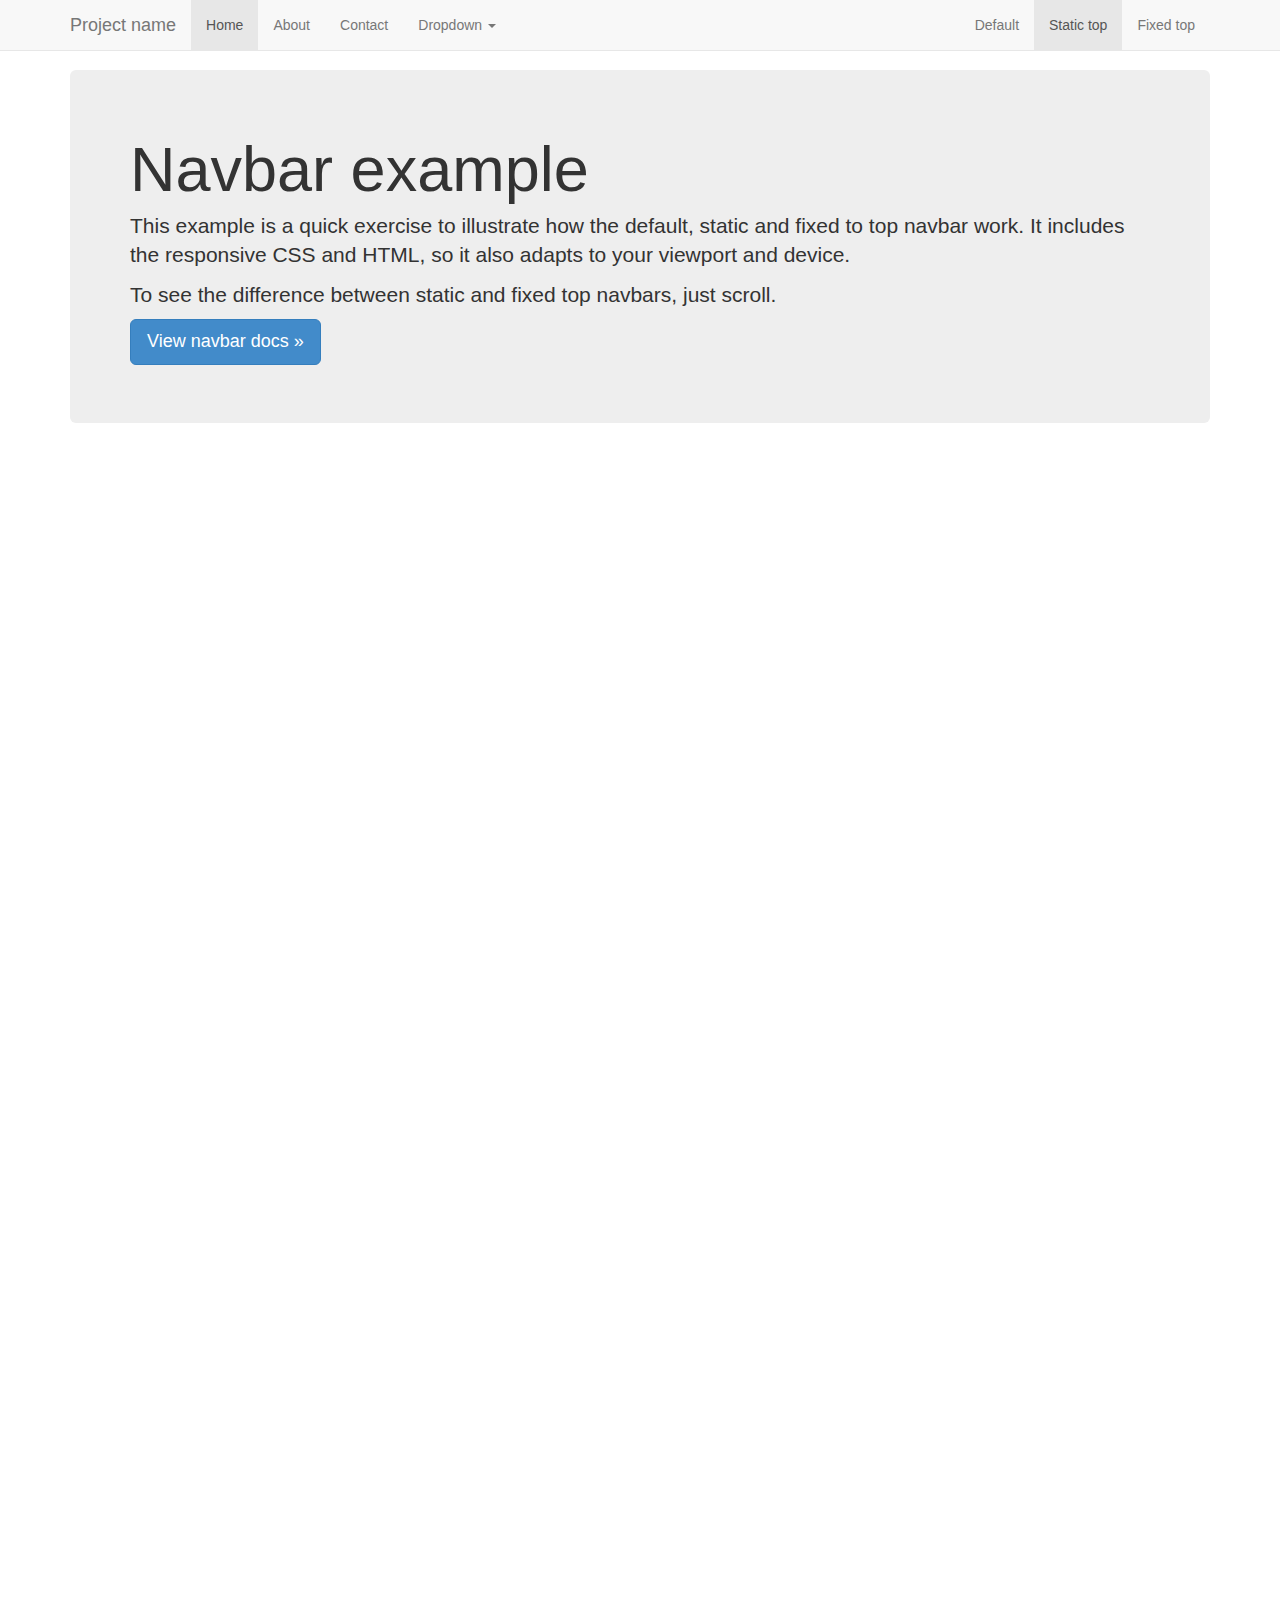
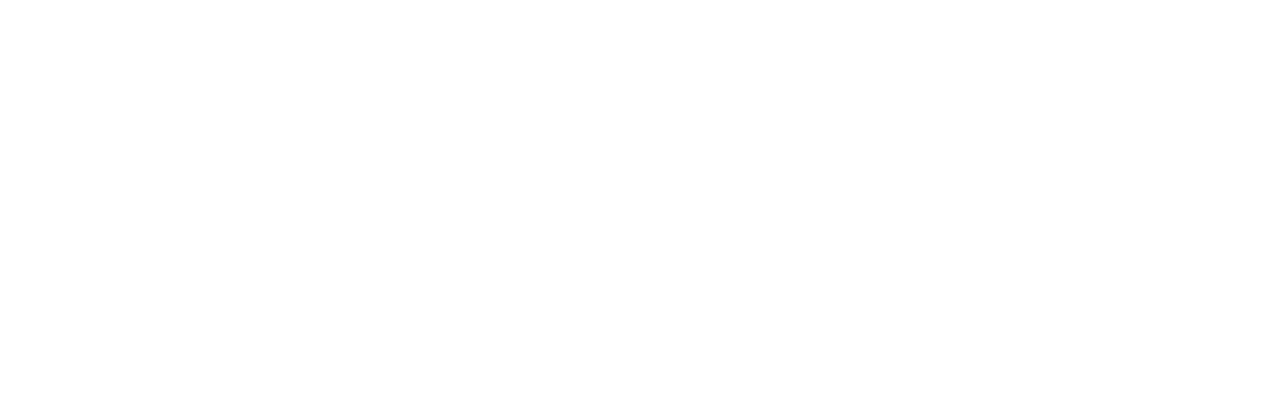
<file: Projeto Portal CJ/Páginas/home/Versão arquivada/Codigo Portal Comp Junior - 2013/versao fernando/bootstrap-3.0.2-exemplos/examples/navbar-static-top/index.html>
<!DOCTYPE html>
<html lang="en">
  <head>
    <meta charset="utf-8">
    <meta http-equiv="X-UA-Compatible" content="IE=edge">
    <meta name="viewport" content="width=device-width, initial-scale=1.0">
    <meta name="description" content="">
    <meta name="author" content="">
    <link rel="shortcut icon" href="../../docs-assets/ico/favicon.png">

    <title>Static Top Navbar Example for Bootstrap</title>

    <!-- Bootstrap core CSS -->
    <link href="../../dist/css/bootstrap.css" rel="stylesheet">

    <!-- Custom styles for this template -->
    <link href="navbar-static-top.css" rel="stylesheet">

    <!-- Just for debugging purposes. Don't actually copy this line! -->
    <!--[if lt IE 9]><script src="../../docs-assets/js/ie8-responsive-file-warning.js"></script><![endif]-->

    <!-- HTML5 shim and Respond.js IE8 support of HTML5 elements and media queries -->
    <!--[if lt IE 9]>
      <script src="https://oss.maxcdn.com/libs/html5shiv/3.7.0/html5shiv.js"></script>
      <script src="https://oss.maxcdn.com/libs/respond.js/1.3.0/respond.min.js"></script>
    <![endif]-->
  </head>

  <body>

    <!-- Static navbar -->
    <div class="navbar navbar-default navbar-static-top" role="navigation">
      <div class="container">
        <div class="navbar-header">
          <button type="button" class="navbar-toggle" data-toggle="collapse" data-target=".navbar-collapse">
            <span class="sr-only">Toggle navigation</span>
            <span class="icon-bar"></span>
            <span class="icon-bar"></span>
            <span class="icon-bar"></span>
          </button>
          <a class="navbar-brand" href="#">Project name</a>
        </div>
        <div class="navbar-collapse collapse">
          <ul class="nav navbar-nav">
            <li class="active"><a href="#">Home</a></li>
            <li><a href="#about">About</a></li>
            <li><a href="#contact">Contact</a></li>
            <li class="dropdown">
              <a href="#" class="dropdown-toggle" data-toggle="dropdown">Dropdown <b class="caret"></b></a>
              <ul class="dropdown-menu">
                <li><a href="#">Action</a></li>
                <li><a href="#">Another action</a></li>
                <li><a href="#">Something else here</a></li>
                <li class="divider"></li>
                <li class="dropdown-header">Nav header</li>
                <li><a href="#">Separated link</a></li>
                <li><a href="#">One more separated link</a></li>
              </ul>
            </li>
          </ul>
          <ul class="nav navbar-nav navbar-right">
            <li><a href="../navbar/">Default</a></li>
            <li class="active"><a href="./">Static top</a></li>
            <li><a href="../navbar-fixed-top/">Fixed top</a></li>
          </ul>
        </div><!--/.nav-collapse -->
      </div>
    </div>


    <div class="container">

      <!-- Main component for a primary marketing message or call to action -->
      <div class="jumbotron">
        <h1>Navbar example</h1>
        <p>This example is a quick exercise to illustrate how the default, static and fixed to top navbar work. It includes the responsive CSS and HTML, so it also adapts to your viewport and device.</p>
        <p>To see the difference between static and fixed top navbars, just scroll.</p>
        <p>
          <a class="btn btn-lg btn-primary" href="../../components/#navbar" role="button">View navbar docs &raquo;</a>
        </p>
      </div>

    </div> <!-- /container -->


    <!-- Bootstrap core JavaScript
    ================================================== -->
    <!-- Placed at the end of the document so the pages load faster -->
    <script src="https://code.jquery.com/jquery-1.10.2.min.js"></script>
    <script src="../../dist/js/bootstrap.min.js"></script>
  </body>
</html>
</file>
<file: Projeto Portal CJ/Páginas/header/css/style.css>
/*----------------------------------------------------------Fontes----------------------------------------------------------*/
@font-face {
	font-family: YK-ExtraLight;
	src: url('../fonts/YanoneKaffeesatz-ExtraLight.ttf');
}

@font-face {
	font-family: YK-Bold;
	src: url('../fonts/YanoneKaffeesatz-Bold.ttf');
}

@font-face {
	font-family: YK-Regular;
	src: url('../fonts/YanoneKaffeesatz-Regular.ttf');
}

/*-----------------------------------------------------------Geral--------------------------------------------------------------*/
body{
	background-color: #ebebeb;
	font-size: 18px;
	color: #fff;
	font-family: YK-ExtraLight;
}
*{
	margin: 0;
	padding: 0;
}
/*-------------------------------------------------------Cabeçalho----------------------------------------------------------------*/

/*----------------------------------------------------------MENU----------------------------------------------------------------*/

@media (min-width: 768px){
    .navbar-nav{
        margin: 0 auto;
        display: table;
        table-layout: fixed;
        float:none;
    }/*Conjunto de propriedades usado para centralizar o menu*/
}

.navbar {
	border: none;
}

.navbar-default {
	background-color: #0095a6; 
	font-family: YK-ExtraLight;
	border-radius: 0;/*Necessário pois o menu padrão do Bootstrap aplica um border-radius*/
	margin-bottom: 0;/*Reset no margin pois no padrão existe uma margin*/
}
@media (max-width: 1200px) {
	.navbar-default {
  		font-size: 15px;/*Propriedade criada para que o menu não quebre quando a janela estiver pequena e o menu ainda não estiver colapsado*/
	}
}
/*@media (max-width: @screen-sm-max) { ... }*/
@media (min-width: 769px) and (max-width: 1000px) {
	.navbar-default {
  		font-size: 12px;/*Propriedade criada para que o menu não quebre quando a janela estiver pequena e o menu ainda não estiver colapsado*/
	}
}


.navbar-default .navbar-nav > li > a {
	color: #fff;
}

.borda-direita{
  	border-right: 1px solid #00727f;/*Borda existente nos itens do menu*/
}

@media (max-width: 767px) {
	.navbar-default .navbar-nav > li > a {
  		border-right: none;/*Remove a borda direita quando o menu estiver colapsado*/
  		text-align: center;
	}
}

.navbar-default .navbar-nav > li > a:hover,
.navbar-default .navbar-nav > li > a:focus {
	background-color: #00727f;
	color: #fff;
	/*Adiciona uma transição suave ao passar o mouse*/
	-webkit-transition: 0.7s;
	-moz-transition: 0.7s;
	-o-transition: 0.7s;
	-ms-transition: 0.7s;
}
.navbar-default .navbar-toggle .icon-bar {
	background-color: white;
}
.navbar-default .navbar-toggle:hover {
	background-color: #00727f;
	
}
/*-----------------------------------------------------------------Fim do menu----------------------------------------------------------------*/
/*------------------------------------------------------------Faixa cinza após o menu---------------------------------------------------------*/

.faixa-cinza{
	background-color: #535353;
	font-family: YK-Regular;
	height: 50px;
	padding-top: 12px;
	margin-left: -16px;
	margin-right: -16px;
}
/*-------------------------------------------------------Logo da comp e horário de atendimento---------------------------------------------*/


#fundo-branco{
	background-color: #fff;
}
img[src="img/logocomp.png"]{
	padding: 60px 0;
}

.fundo-verde{
	background-color: #00727f;
	height: 248px;
	padding-bottom: 40px;
	margin-top: -30px;
	margin-bottom: -30px;
	padding-top: 20px;
	-webkit-transition:1s;
}

.fundo-verde:hover{
	-webkit-transform:scale(1.03);
	-webkit-transition:1s;
	-webkit-box-shadow: #666 0 5px 10px;
}
.fundo-verde p.lead{
	font-size: 26px;
	font-family: YK-Regular;
	margin-bottom: -6px;

}
.fundo-verde p.lead+p{
	margin-bottom: 70px;
}
</file>
<file: Projeto Portal CJ/Páginas/home/Versão arquivada/Codigo Portal Comp Junior - 2013/versao fernando/css/style.css>
/*------------------------------GERAL------------------------------*/
* {
	margin:0;
	padding:0;
	list-style:none;
	vertical-align:baseline;
	text-decoration:none;
	border:0;
}

body{ 
	background-color: #eaeaea; 
}

@font-face {
	font-family: YK-ExtraLight;
	src: url('fonts/YanoneKaffeesatz-ExtraLight.ttf');
}

@font-face {
	font-family: YK-Bold;
	src: url('fonts/YanoneKaffeesatz-Bold.ttf');
}

@font-face {
	font-family: YK-Regular;
	src: url('fonts/YanoneKaffeesatz-Regular.ttf');
}

/*------------------------------MENU------------------------------*/
.navbarTop {
	background-color: #1693A7; 
	border-radius:0;
	border: none;
	border-bottom:#666 solid 2.900em;
	margin-bottom:0px;
}	

.navbarTop li {	 
	border-right: 0.070em solid #666;
	margin-left: -5px;
}

.navbarTop li a {	
	font-family: YK-ExtraLight;
	font-size: 1.500em;
	color: #FFF !important;
	outline:none;	
}

.navbarTop .navbar-nav > li > a:hover {
	color: #FFF;
	background-color: #004D57;
	-webkit-transition: 0.5s;
	-moz-transition: 0.5s;
	-o-transition: 0.5s;
	-ms-transition: 0.5s;
}

.navbarTop .navbar-nav > .active > a,
.navbarTop .navbar-nav > .active > a:hover,
.navbarTop .navbar-nav > .active > a:focus {
  color: #FFF;
  background-color: #004D57;
}

.navbarTop .navbar-nav > .active > a,
.navbarTop .navbar-nav > .active > a:hover{
	background-color: #004D57;
	color: #FFF;
}

.navbarTop .navbar-brand {
  color: #FFF;
}

.navbarTop .navbar-toggle .icon-bar {
  background-color: #FFF;
}

.home{
	border-left: 0.063em solid #666666;
}

.header{
	background-color: #cccccc;
}

.container {
  padding-right: 15px;
  padding-left: 15px;
}

.img-thumbnail {
	background-color:transparent;	
	border: none;
	border-radius:0px;
}

.headerLogo img {
	padding:0px;
	margin-top: 2.700em;
	margin-bottom:2.700em;
}

.headerHorario{
	background:url(file:///C|/Users/Fernando/Dropbox/Comp%20Junior%20Pessoal/Projetos/Projeto%20Portal%20Comp%20Junior/Codigo%20Portal%20Comp%20Junior%20-%202013/versao%20fernando/img/cabecalho/horario.fw.png) no-repeat;
	margin-top: -1.8em;
	margin-bottom:-1.8em;
	z-index: 1;
	position:relative;
	height:215px;
	color: #FFF;
	padding: 1.5% 4%;
}

.horario_at {
	font-family: YK-Regular;
	font-size: 2em;
	margin: 0;
}

.seg_a_sex {
	font-family: YK-ExtraLight;
	font-size: 1.35em;	
	margin-bottom:7%;
}

.caixa_telemail {
	font-family:  YK-ExtraLight;
	font-size: 1.2em;
}

.navbar-header img{
	margin: 0px;
	padding: 12px 0 0 7px;
}

.contentProjetos{
	width:65%;
	float: right;
	margin:2% 5%;
}

.contentBlog{
	width:65%;
	float: left;
	margin:2% 5%;
}

.tituloContent{
	color: rgb(153, 153, 153);
	font-family: YK-ExtraLight;
	font-size: 2.3em;
	font-weight: lighter;
	margin-bottom:6%;
}

.contentProjetosTudo{
	background-color: #cc0033;	
	/*Borda Arredondada - Adaptada a todos os navegadores*/
	border-top-left-radius: 7px;
	border-top-right-radius: 7px;
	-webkit-border-top-left-radius: 7px;
	-webkit-border-top-right-radius: 7px;
	-moz-border-radius-topleft: 7px;
	-moz-border-radius-topright: 7px;
}

.contentProjetosSubtitulo{
	font-weight: lighter;
	color: white;
	font-family: YK-ExtraLight;
	font-size: 1.7em;
	margin: 0;
	padding:1.5% 3%;
}

.contentProjetosTudo ul{
	text-decoration:none;
	margin:0;
	padding:0;
}

.contentProjetosTudo ul li{
	list-style:none; 
	overflow: hidden;
	border: 1px solid #cccccc;
	border-top: 0px;
	padding:2%;
}

.contentProjetosTudo ul li img {
	float: left;
	width: 37%;
	margin:0 4% 0 2%;
}

.contentProjetosTudo ul li p {
	margin: 0;	
	font-family:YK-Regular; 
	line-height:0.9em;	
	font-size:1.3em;
	color: #666;
	margin-bottom:2%; 	
}

.contentProjetosTudo ul li p a{
	font-size:0.9em;
	line-height: 1.3em;
}

.botaoprojeto{
	font-family:YK-Regular; 
 	color: #FFF;
	background-color: #cc0033;	
	font-size:1.15em;
	padding:0.5% 5% 0.5% 5%;
	text-decoration:none;	
	float: left;
	margin-top: 5%;
}

.botaoprojeto:hover{
	color: #cccccc;	
	text-decoration:none;
}

.contentProjetosTudo ul li a:hover{
	text-decoration:none;
}

.contentProjetosTextoBackground1{
	background-color: #eaeaea;
}

.contentProjetosTextoBackground2{
	background-color: white;
}

.contentBlogTudo{

}

.contentBlogSubtitulo{
	color: rgb(0, 153, 153);
	font-family: YK-ExtraLight;
	font-size: 1.7em;
}

.contentBlogTudo ul{
	text-decoration:none;
	margin:0;
	padding:0;
}

.contentBlogTudo ul li{
	list-style:none; 
	margin: 4% 0;
	overflow: hidden;
	background-color: #00AC85;
	display: table; 
	position: static;
}

.contentBlogEsquerda{	
	padding: 3.5% 5%;
	background-color: #33cc99;
}

.contentBlogEsquerda p{
	color: white;
	font-family: YK-Regular;
	font-size: 1.11em;
	padding:0;
	margin: 0;
	text-align:justify;
	line-height: 1.2em;	
}

.contentBlogEsquerda h3{
	color: white;
	font-family: YK-Bold;
	font-size: 1.5em;
	margin: 0 0 2% 0;
	padding: 0;
}

.contentBlogDireita {
	display: table-cell; vertical-align: middle; position: static;
	text-decoration:none;
	width:15%;
	text-align:center;
}

.contentBlogDireita:hover {
	background-color: #006666;
}

.contentBlogDireita a{		
	padding:300% 30%;
	text-decoration:none;
	color: #FFF;	
}


.linkVisitarBlog a{
	text-decoration:none;
	font-family: YK-Regular;
	font-size: 1.2em;
}

.linkVisitarBlog a:hover{ 
	color: #004D57;
}

.depoimento{
	background: #cccc00;
	margin-top:2%;
}

.depoimentoConteudo{
	width:71%;
	margin: 0 auto;
	text-align:justify;
	overflow: hidden;
	padding: 1% 0%;
}

.depoimento h3{
	color: white;
	font-family: YK-ExtraLight;
	font-size: 1.7em;
	margin: 0;
}

.depoimento h4{
	color: #FFF;
	color: white;
	font-family: YK-Bold;
	font-size: 1.7em;
	margin: 0;
}

.depoimento p{
	text-align: justify;
	padding: 10px 0px;
	line-height: 23px;
	color:#FFF;
	font-family: YK-Regular;
	font-size: 1.2em;
	margin: 0;
}

.depoimentoAutor{
	flot:left;	
	width:70%;
}

.depoimentoVerMais{
	float: right;
	width:30%;
	margin-top:-2.3em;
	text-align:right;
}

.depoimentoVerMais a{
	text-decoration:none;
	color: #000;
	padding:1% 7%;
	font-family:YK-Regular; 
	border-style: none;
	background-color: #EDEDEC; 
	font-size:1.15em;
}

.depoimentoVerMais a:hover{
	color: #666666;
}


/*LEONARDO*/


.rodapeSuperior{
  background-color:#666;  

}

.footerSuperiorTeste{
	width:67%;	
}

.rodapeApoio img{
	margin: 0 20px;
}

.rodapeApoio h2{
	font-family: YK-ExtraLight, sans-serif;
	color: rgb(201, 201, 201);
	letter-spacing: 1px;
	font-size:30px;
	text-align: center;
	margin:0;
}

.rodapeLocalizacao{
	
}

.rodapeEsquerdo{
	border-right:#FFF solid 1px;
	padding: 3% 0;
}

.rodapeDireito{
	padding:3%;
}

.imagemLocalizacao{
	float:left;
	margin-left:30px;
}

.textoLocalizacao{
	float:left;
	margin-left: 10px;
}

.rodapeLocalizacao h2{
	margin: 0;
	margin-bottom:4%;
  	font-family: YK-ExtraLight, sans-serif;
  	color: rgb(201, 201, 201);
  	letter-spacing: 1px;
  	font-size:30px;
  	margin-left:30px;
}

.rodapeLocalizacao p{
  font-family: YK-ExtraLight, sans-serif;
  color:#FFF;
  font-size:15px;
  letter-spacing:1px;  
  line-height: 11px;
}

/*LEONARDO*/ 	

.footer {  
	background-color: #999;	
}

.footer ul{
	float: left;
	margin-top: 1.6%;
	list-style: none;
	outside: none;
}

.footer ul li{
	display: inline;
}

.footer ul li a{
	font-size:1.1em;
	font-family: YK-ExtraLight, sans-serif; 
	border-right:#FFF solid 1px;
	padding-right:8px;
	padding-left:3px;
	text-decoration: none;
	color:white;
	/*Adiciona uma transição suave ao passar o mouse*/
	-webkit-transition: 0.3s;
	-moz-transition: 0.3s;
	-o-transition: 0.3s;
	-ms-transition: 0.3s;

}

.footer li a:hover{
	text-decoration: none;
	color:#666666;
	/*Adiciona uma transição suave ao passar o mouse*/
	-webkit-transition: 0.3s;
	-moz-transition: 0.3s;
	-o-transition: 0.3s;
	-ms-transition: 0.3s;
}

.footer img{
	float: left;
}

.navbarMenuFooter{
	width:73%;
	margin: 0 auto;
	padding: 0;
}

.twitter{
	padding: 1%;
	background-color: #6CF;
	margin-right: 1%;
}

.facebook{			
	padding: 1%;
	background-color: #0066cc;
	margin-right: 1%;
}

.linkedin{
	padding: 1%;
	background-color: #6CF;
	margin-right: 6%;
}

.membros{
	float: right !important;
	margin-top:-12px;
}

.tirarBordaDireita{
	border-right:none !important;	
}





/*Adiciona cor de background aos ícones das redes sociais*/
img[alt="twitter"]{
	background: #66ccff;
	/*Adiciona uma transição suave ao passar o mouse*/
	-webkit-transition: 0.7s;
	-moz-transition: 0.7s;
	-o-transition: 0.7s;
	-ms-transition: 0.7s;	
}
img[alt="facebook"]{
	background: #0066cc;
	/*Adiciona uma transição suave ao passar o mouse*/
	-webkit-transition: 0.7s;
	-moz-transition: 0.7s;
	-o-transition: 0.7s;
	-ms-transition: 0.7s;	
}
img[alt="linkedin"]{
	background: #006699;
	/*Adiciona uma transição suave ao passar o mouse*/
	-webkit-transition: 0.7s;
	-moz-transition: 0.7s;
	-o-transition: 0.7s;
	-ms-transition: 0.7s;	
}
/* Escurece o fundo das imagens das redes sociais*/
.hover_azul:hover{
	background: #003366;
	/*Adiciona uma transição suave ao passar o mouse*/
	-webkit-transition: 0.7s;
	-moz-transition: 0.7s;
	-o-transition: 0.7s;
	-ms-transition: 0.7s;	
}










































@media print {}
@media (min-width: 768px) {}
@media (min-width: 768px) {}
@media (min-width: 768px) {}
@media (min-width: 992px) {}

@media (min-width: 1200px) {
	.navbar .nav,
	.navbar .nav > li {float:none; display:inline-block;}
	
	.navbar-brand{display:none;}
	.navbarMenuCenter{text-align:center;}	
}

@media (min-width: 992px) and (max-width: 1199px) {
	.navbar .nav,
	.navbar .nav > li {float:none; display:inline-block;}
	
	.navbar-brand{display:none;}
	.navbarMenuCenter{text-align:center;}				
}

@media (min-width: 768px) and (max-width: 991px) {
	.navbar .nav,
	.navbar .nav > li {float:none; display:inline-block;}
	
	.navbar-brand{display:none;}
	.navbarMenuCenter{text-align:center;}	
	
	.container {
	  padding-right: 5px;
	  padding-left: 5px;
	}
	
	.headerLogo{
		float:left;			
	}
	
	.headerLogo img {
		width:270px;
		margin-left: 0.000em;
		padding:0;
		margin-top: 3.700em;	
	}

	.headerHorario{
		float: right;
	}

	.headerHorario img {
		padding:0;
		margin-top: -1.770em;
		margin-bottom: -1.800em;
		margin-right:: 0.000em;
	}
	
	.slideTexto{
		display:none;
	}
	
}

@media (max-width: 767px) {
	.navbar-default {
		border-radius:0;
		border:none;
	}
	
	.headerLogo{
		display:none;
	}
	
	.headerHorario{
		display:none;
	}
	
	.slideTexto{
		display:none;
	}
}




@media (min-width: 768px) {}
@media screen and (min-width: 768px) {}
@-webkit-keyframes progress-bar-stripes {}
@-moz-keyframes progress-bar-stripes {}
@-o-keyframes progress-bar-stripes {}
@keyframes progress-bar-stripes {}
@media screen and (min-width: 768px) {}
@media screen and (min-width: 768px) {}
@media (max-width: 767px) {}


@media (min-width: 1200px) {}
@media (max-width: 767px) {}
@media (min-width: 768px) and (max-width: 991px) {}
@media (min-width: 992px) and (max-width: 1199px) {}
@media (min-width: 1200px) {}
@media (max-width: 767px) {}
@media (min-width: 768px) and (max-width: 991px) {}
@media (min-width: 992px) and (max-width: 1199px) {}
@media (min-width: 1200px) {}
@media (max-width: 767px) {}
@media (min-width: 768px) and (max-width: 991px) {}
@media (min-width: 992px) and (max-width: 1199px) {}
@media (min-width: 1200px) {}
@media (max-width: 767px) {}
@media (min-width: 768px) and (max-width: 991px) {}
@media (min-width: 992px) and (max-width: 1199px) {}
@media (min-width: 1200px) {}
@media (max-width: 767px) {}
@media (min-width: 768px) and (max-width: 991px) {}
@media (min-width: 992px) and (max-width: 1199px) {}
@media (min-width: 1200px) {}
@media (max-width: 767px) {}
@media (min-width: 768px) and (max-width: 991px) {}
@media (min-width: 992px) and (max-width: 1199px) {}
@media (min-width: 1200px) {}
@media (max-width: 767px) {}
@media (min-width: 768px) and (max-width: 991px) {}
@media (min-width: 992px) and (max-width: 1199px) {}
@media (min-width: 1200px) {}
@media print {}
</file>
<file: Projeto Portal CJ/Páginas/home/Versão arquivada/Codigo Portal Comp Junior - 2013/versao leonardo - Atualizado/css/style.css>
/*------------------------------GERAL------------------------------*/
* {
	margin:0;
	padding:0;
	list-style:none;
	vertical-align:baseline;
	text-decoration:none;
	border:0;
}

body{ 
	background-color: #eaeaea; 
}

@font-face {
	font-family: YK-ExtraLight;
	src: url('fonts/YanoneKaffeesatz-ExtraLight.ttf');
}

@font-face {
	font-family: YK-Bold;
	src: url('fonts/YanoneKaffeesatz-Bold.ttf');
}

@font-face {
	font-family: YK-Regular;
	src: url('fonts/YanoneKaffeesatz-Regular.ttf');
}

/*------------------------------MENU------------------------------*/
.navbarTop {
	background-color: #1693A7; 
	border-radius:0;
	border: none;
	border-bottom:#666 solid 2.900em;
	margin-bottom:0px;
}	

.navbarTop li {	 
	border-right: 0.070em solid #666;
	margin-left: -5px;
}

.navbarTop li a {	
	font-family: YK-ExtraLight;
	font-size: 1.500em;
	color: #FFF !important;
	outline:none;	
}

.navbarTop .navbar-nav > li > a:hover {
	color: #FFF;
	background-color: #004D57;
	-webkit-transition: 0.5s;
	-moz-transition: 0.5s;
	-o-transition: 0.5s;
	-ms-transition: 0.5s;
}

.navbarTop .navbar-nav > .active > a,
.navbarTop .navbar-nav > .active > a:hover,
.navbarTop .navbar-nav > .active > a:focus {
  color: #FFF;
  background-color: #004D57;
}

.navbarTop .navbar-nav > .active > a,
.navbarTop .navbar-nav > .active > a:hover{
	background-color: #004D57;
	color: #FFF;
}

.navbarTop .navbar-brand {
  color: #FFF;
}

.navbarTop .navbar-toggle .icon-bar {
  background-color: #FFF;
}

.home{
	border-left: 0.063em solid #666666;
}

.header{
	background-color: #cccccc;
}

.container {
  padding-right: 15px;
  padding-left: 15px;
}

.img-thumbnail {
	background-color:transparent;	
	border: none;
	border-radius:0px;
}

.headerLogo img {
	padding:0px;
	margin-top: 2.700em;
	margin-bottom:2.700em;
}

.headerHorario{
	background:url(file:///C|/Users/Fernando/Dropbox/Comp%20Junior%20Pessoal/Projetos/Projeto%20Portal%20Comp%20Junior/Codigo%20Portal%20Comp%20Junior%20-%202013/versao%20fernando/img/cabecalho/horario.fw.png) no-repeat;
	margin-top: -1.8em;
	margin-bottom:-1.8em;
	z-index: 1;
	position:relative;
	height:215px;
	color: #FFF;
	padding: 1.5% 4%;
}

.horario_at {
	font-family: YK-Regular;
	font-size: 2em;
	margin: 0;
}

.seg_a_sex {
	font-family: YK-ExtraLight;
	font-size: 1.35em;	
	margin-bottom:7%;
}

.caixa_telemail {
	font-family:  YK-ExtraLight;
	font-size: 1.2em;
}

.navbar-header img{
	margin: 0px;
	padding: 12px 0 0 7px;
}

.contentProjetos{
	width:65%;
	float: right;
	margin:2% 5%;
}

.contentBlog{
	width:65%;
	float: left;
	margin:2% 5%;
}

.tituloContent{
	color: rgb(153, 153, 153);
	font-family: YK-ExtraLight;
	font-size: 2.3em;
	font-weight: lighter;
	margin-bottom:6%;
}

.contentProjetosTudo{
	background-color: #cc0033;	
	/*Borda Arredondada - Adaptada a todos os navegadores*/
	border-top-left-radius: 7px;
	border-top-right-radius: 7px;
	-webkit-border-top-left-radius: 7px;
	-webkit-border-top-right-radius: 7px;
	-moz-border-radius-topleft: 7px;
	-moz-border-radius-topright: 7px;
}

.contentProjetosSubtitulo{
	font-weight: lighter;
	color: white;
	font-family: YK-ExtraLight;
	font-size: 1.7em;
	margin: 0;
	padding:1.5% 3%;
}

.contentProjetosTudo ul{
	text-decoration:none;
	margin:0;
	padding:0;
}

.contentProjetosTudo ul li{
	list-style:none; 
	overflow: hidden;
	border: 1px solid #cccccc;
	border-top: 0px;
	padding:2%;
}

.contentProjetosTudo ul li img {
	float: left;
	width: 37%;
	margin:0 4% 0 2%;
}

.contentProjetosTudo ul li p {
	margin:0;	
	font-family:YK-Regular; 
	line-height:0.9em;	
	font-size:1.3em;
	color: #666;
	margin-bottom:2%; 	
}

.contentProjetosTudo ul li p a{
	font-size:0.9em;
	line-height: 1.3em;
}

.botaoprojeto{
	font-family:YK-Regular; 
 	color: #FFF;
	background-color: #cc0033;	
	font-size:1.15em;
	padding:0.5% 5% 0.5% 5%;
	text-decoration:none;	
	float: left;
	
}

.botaoprojeto:hover{
	color: #cccccc;	
	text-decoration:none;
}

.contentProjetosTudo ul li a:hover{
	text-decoration:none;	
}

.contentProjetosTextoBackground1{
	background-color: #eaeaea;
}

.contentProjetosTextoBackground2{
	background-color: white;
}

.contentBlogTudo{

}

.contentBlogSubtitulo{
	color: rgb(0, 153, 153);
	font-family: YK-ExtraLight;
	font-size: 1.7em;
}

.contentBlogTudo ul{
	text-decoration:none;
	margin:0;
	padding:0;
}

.contentBlogTudo ul li{
	list-style:none; 
	margin: 4% 0;
	overflow: hidden;
	background-color: #00AC85;
	display: table; 
	position: static;
}

.contentBlogEsquerda{	
	padding: 3.5% 5%;
	background-color: #33cc99;
}

.contentBlogEsquerda p{
	color: white;
	font-family: YK-Regular;
	font-size: 1.11em;
	padding:0;
	margin: 0;
	text-align:justify;
	line-height: 1.2em;	
}

.contentBlogEsquerda h3{
	color: white;
	font-family: YK-Bold;
	font-size: 1.5em;
	margin: 0 0 2% 0;
	padding: 0;
}

.contentBlogDireita {
	display: table-cell; vertical-align: middle; position: static;
	text-decoration:none;
	width:15%;
	text-align:center;
}

.contentBlogDireita:hover {
	background-color: #006666;
}

.contentBlogDireita a{		
	padding:300% 30%;
	text-decoration:none;
	color: #FFF;	
}


.linkVisitarBlog a{
	text-decoration:none;
	font-family: YK-Regular;
	font-size: 1.2em;
}

.linkVisitarBlog a:hover{ 
	color: #004D57;
}

.depoimento{
	background: #cccc00;
	margin-top:2%;
}

.depoimentoConteudo{
	width:71%;
	margin: 0 auto;
	text-align:justify;
	overflow: hidden;
	padding: 1% 0%;
}

.depoimento h3{
	color: white;
	font-family: YK-ExtraLight;
	font-size: 1.7em;
	margin: 0;
}

.depoimento h4{
	color: #FFF;
	color: white;
	font-family: YK-Bold;
	font-size: 1.7em;
	margin: 0;
}

.depoimento p{
	text-align: justify;
	padding: 10px 0px;
	line-height: 23px;
	color:#FFF;
	font-family: YK-Regular;
	font-size: 1.2em;
	margin: 0;
}

.depoimentoAutor{
	float:left;	
	width:70%;
}

.depoimentoVerMais{
	float: right;
	width:30%;
	margin-top:-2.3em;
	text-align:right;
	margin-left:10px;
}

.depoimentoVerMais a{
	text-decoration:none;
	color: #000;
	padding:1% 3%;
	font-family:YK-Regular; 
	border-style: none;
	background-color: #EDEDEC; 
	font-size:1.15em;
}

.depoimentoVerMais a:hover{
	color: #666666;
}

/*LEONARDO*/

.verDetalhesSeta{
	padding:0.3%;
	background-color:#666;
	margin-top:-4px;
	margin-right:-7px;
	margin-left:10px;do 
}

.verMaisSeta{
	padding:0.3%;
	background-color:#666;
	margin-top:-4px;
	margin-right:-7px;
	margin-left:10px;
}

.rodapeSuperior{
	background-color:#666; 
}

.footerSuperiorTeste{
	width:67%;	
}

.rodapeApoio img{
	margin: 0 20px;
}

.rodapeApoio h2{
	font-family: YK-ExtraLight, sans-serif;
	color: rgb(201, 201, 201);
	letter-spacing: 1px;
	font-size:30px;
	text-align: center;
	margin:0;
}

.rodapeLocalizacao{
	
}

.rodapeEsquerdo{
	border-right:#FFF solid 1px;
	padding: 3% 0;
}

.rodapeDireito{
	padding:3%;
}

.imagemLocalizacao{
	float:left;
	margin-left:30px;
}

.textoLocalizacao{
	float:left;
	margin-left: 10px;
}

.rodapeLocalizacao h2{
	margin: 0;
	margin-bottom:4%;
  	font-family: YK-ExtraLight, sans-serif;
  	color: rgb(201, 201, 201);
  	letter-spacing: 1px;
  	font-size:30px;
  	margin-left:30px;
}

.rodapeLocalizacao p{
	font-family: YK-ExtraLight, sans-serif;
	color:#FFF;
	font-size:15px;
	letter-spacing:1px;  
	line-height: 11px;
}

/*LEONARDO*/ 	

.footer {  
	background-color: #999;	
}

.footer ul{
	float: left;
	margin-top: 1.6%;
	list-style: none;
	outside: none;
}

.footer ul li{
	display: inline;
}

.footer ul li a{
	font-size:1.1em;
	font-family: YK-ExtraLight, sans-serif; 
	border-right:#FFF solid 1px;
	padding-right:8px;
	padding-left:3px;
	text-decoration: none;
	color:white;
	/*Adiciona uma transição suave ao passar o mouse*/
	-webkit-transition: 0.3s;
	-moz-transition: 0.3s;
	-o-transition: 0.3s;
	-ms-transition: 0.3s;

}

.footer li a:hover{
	text-decoration: none;
	color:#666666;
	/*Adiciona uma transição suave ao passar o mouse*/
	-webkit-transition: 0.3s;
	-moz-transition: 0.3s;
	-o-transition: 0.3s;
	-ms-transition: 0.3s;
}

.footer img{
	float: left;
}

.navbarMenuFooter{
	width:73%;
	margin: 0 auto;
	padding: 0;
}

.twitter{
	padding: 1%;
	background-color: #6CF;
	margin-right: 1%;
}

.facebook{			
	padding: 1%;
	background-color: #0066cc;
	margin-right: 1%;
}

.linkedin{
	padding: 1%;
	background-color: #6CF;
	margin-right: 6%;
}

.membros{
	float: right !important;
	margin-top:-12px;
}

.tirarBordaDireita{
	border-right:none !important;	
}

/*Adiciona cor de background aos ícones das redes sociais*/
img[alt="twitter"]{
	background: #66ccff;
	/*Adiciona uma transição suave ao passar o mouse*/
	-webkit-transition: 0.7s;
	-moz-transition: 0.7s;
	-o-transition: 0.7s;
	-ms-transition: 0.7s;	
}
img[alt="facebook"]{
	background: #0066cc;
	/*Adiciona uma transição suave ao passar o mouse*/
	-webkit-transition: 0.7s;
	-moz-transition: 0.7s;
	-o-transition: 0.7s;
	-ms-transition: 0.7s;	
}

img[alt="linkedin"]{
	background: #006699;
	/*Adiciona uma transição suave ao passar o mouse*/
	-webkit-transition: 0.7s;
	-moz-transition: 0.7s;
	-o-transition: 0.7s;
	-ms-transition: 0.7s;	
}

/* Escurece o fundo das imagens das redes sociais*/

.hover_azul:hover{
	background: #003366;
	/*Adiciona uma transição suave ao passar o mouse*/
	-webkit-transition: 0.7s;
	-moz-transition: 0.7s;
	-o-transition: 0.7s;
	-ms-transition: 0.7s;	
}

@media print {}
@media (min-width: 768px) {}
@media (min-width: 768px) {}
@media (min-width: 768px) {}
@media (min-width: 992px) {}

@media (min-width: 1200px) {
	.navbar .nav,
	.navbar .nav > li {float:none; display:inline-block;}
	
	.navbar-brand{display:none;}
	.navbarMenuCenter{text-align:center;}	
}

@media (min-width: 992px) and (max-width: 1199px) {
	.navbar .nav,
	.navbar .nav > li {float:none; display:inline-block;}
	
	.navbar-brand{display:none;}
	.navbarMenuCenter{text-align:center;}				
}

@media (min-width: 768px) and (max-width: 991px) {
	.navbar .nav,
	.navbar .nav > li {float:none; display:inline-block;}
	
	.navbar-brand{display:none;}
	.navbarMenuCenter{text-align:center;}	
	
	.container {
	  padding-right: 5px;
	  padding-left: 5px;
	}
	
	.headerLogo{
		float:left;			
	}
	
	.headerLogo img {
		width:270px;
		margin-left: 0.000em;
		padding:0;
		margin-top: 3.700em;	
	}

	.headerHorario{
		float: right;
	}

	.headerHorario img {
		padding:0;
		margin-top: -1.770em;
		margin-bottom: -1.800em;
		margin-right:: 0.000em;
	}
	
	.slideTexto{
		display:none;
	}
	
}

@media (max-width: 767px) {
	.navbar-default {
		border-radius:0;
		border:none;
	}
	
	.headerLogo{
		display:none;
	}
	
	.headerHorario{
		display:none;
	}
	
	.slideTexto{
		display:none;
	}
}




@media (min-width: 768px) {}
@media screen and (min-width: 768px) {}
@-webkit-keyframes progress-bar-stripes {}
@-moz-keyframes progress-bar-stripes {}
@-o-keyframes progress-bar-stripes {}
@keyframes progress-bar-stripes {}
@media screen and (min-width: 768px) {}
@media screen and (min-width: 768px) {}
@media (max-width: 767px) {}


@media (min-width: 1200px) {}
@media (max-width: 767px) {}
@media (min-width: 768px) and (max-width: 991px) {}
@media (min-width: 992px) and (max-width: 1199px) {}
@media (min-width: 1200px) {}
@media (max-width: 767px) {}
@media (min-width: 768px) and (max-width: 991px) {}
@media (min-width: 992px) and (max-width: 1199px) {}
@media (min-width: 1200px) {}
@media (max-width: 767px) {}
@media (min-width: 768px) and (max-width: 991px) {}
@media (min-width: 992px) and (max-width: 1199px) {}
@media (min-width: 1200px) {}
@media (max-width: 767px) {}
@media (min-width: 768px) and (max-width: 991px) {}
@media (min-width: 992px) and (max-width: 1199px) {}
@media (min-width: 1200px) {}
@media (max-width: 767px) {}
@media (min-width: 768px) and (max-width: 991px) {}
@media (min-width: 992px) and (max-width: 1199px) {}
@media (min-width: 1200px) {}
@media (max-width: 767px) {}
@media (min-width: 768px) and (max-width: 991px) {}
@media (min-width: 992px) and (max-width: 1199px) {}
@media (min-width: 1200px) {}
@media (max-width: 767px) {}
@media (min-width: 768px) and (max-width: 991px) {}
@media (min-width: 992px) and (max-width: 1199px) {}
@media (min-width: 1200px) {}
@media print {}
</file>
<file: Projeto Portal CJ/Páginas/home/Versão arquivada/Codigo Portal Comp Junior - 2013/versao trainee/css/cssgeral.css>
/*
Verde5S:#8DBF43;
Vermelho5S:#CC113A;
AMARELO: #F3C709;
AZUL: #1893A6;
LARANJA:#E6781E;
*/

body{
	background-color: #eaeaea;
}

/*CARACTERISTICAS DA TIPOGRAFIA*/
.bold{font-family:'Yanone Kaffeesatz'; font-weight: 700;}
.regular{font-family:'Yanone Kaffeesatz'; font-weight: 400;}
.light{font-family:'Yanone Kaffeesatz'; font-weight: 300;}
.extralight{font-family:'Yanone Kaffeesatz'; font-weight: 200;}

/*CORES*/
.green {color:#006666}
.green2{color:#009999}
.green3{color:#33cc99}
.green4{color:#cccc00}
.red{color:#cc0033}
.red2{color:#ff6633}
.pink{color:#cc6666}
.gray{color: #333}
.gray2{color:#666}
.gray3{color:#999}
.gray4{color: #ccc}
/*.gray5{color: #}*/

/*TITULOS*/
/*Projetos / Blog*/
h1{
	color: #999999;
	font-family:YK-ExtraLight; 
	font-size: 2em;
}

/*Subtítulos, Projetos Recentes, Depoimentos, Localização e Apoio*/
h2{
	color: white;
	font-family:YK-ExtraLight; 
	font-size: 1.5em;
}

/*Títulos de Posts Em Blog, Clientes*/
h3{
	color: white;
	font-family: YK-Bold;
	font-size:1.3em;
}

/*Projetos, Depoimentos*/
h4{
	color: #666666;
	font-family:YK-Regular; 
	font-size: 1em;
}

/*Blog, Projetos*/
h5{
	color: white;
	font-family:YK-Regular; 
	font-size: 0.9em;
}

/* Fontes */
@font-face {
	font-family: YK-ExtraLight;
	src: url('font/YanoneKaffeesatz-ExtraLight.ttf');
}

@font-face{
	font-family: YK-Bold;
	src: url('font/YanoneKaffeesatz-Bold.ttf');
}

@font-face{
	font-family: YK-Regular;
	src: url('font/YanoneKaffeesatz-Regular.ttf');
}

/*Seção que engloba todo o conteúdo*/
section.container{	
	min-height: 680px; 	
}

.fundoBranco{
	width: 1100px; 
	margin: 0 auto;
	background: #F2F2F2;
}

.wrap{
	margin: 0 auto;
	padding-top: 30px;
	width: 784px; 
	min-height: 530px; 
}

.sucesso{
	background-color: #8DBF43;
	height: 100%;
	border:2px solid #BDC3C7;
}

.falha{
	background-color: #CC113A;
	height: 100%;
	border:2px solid #BDC3C7;
}
</file>
<file: Projeto Portal CJ/Páginas/home/Versão arquivada/Codigo Portal Comp Junior - 2013/versao trainee/css/cssheader.css>
nav {
	height: 3.125em;
	background-color: #1693A7;
}

	nav ul{
		height: 3.000em;
		width: 60.000em;
		margin: auto;
		margin-left:auto;
		margin-right:auto;
		text-align: center;
		border-bottom: 0.063em solid #666666;
		padding: 0.830em;
	}

	nav ul li{
		border-right: 0.070em solid #666666 ;
		display: inline;
		font-family: YK-ExtraLight;
		font-size: 1.313em;
		padding: 0.875em 0.000em 0.770em 0.000em; 
		margin-left: -4px;
	}

	nav ul li a{	
		padding: 0.875em 0.875em 0.770em 0.775em;
		color: white;
		-webkit-transition: 0.5s;
		-moz-transition: 0.5s;
		-o-transition: 0.5s;
		-ms-transition: 0.5s;
	}

	nav ul li a:hover{
		background-color: #004D57;
		text-decoration: none;
		-webkit-transition: 0.5s;
		-moz-transition: 0.5s;
		-o-transition: 0.5s;
		-ms-transition: 0.5s;	
		padding: 0.875em 0.875em 0.770em 0.775em;
	}

	nav ul li a:link{
		text-decoration: none;
		padding: 0.875em 0.875em 0.770em 0.775em;
	}

#home{
	border-left: 0.063em solid #666666;
}

#faixa_cinza{
	background-color: #666666;
	height: 2.500em;
}


header{
	background-color: #cccccc; 
	width: 100%;
}

/*caixa embaixo*/
#headerSite{
	width: 960px;
	margin: 0 auto;
	height: 10.000em;
	background-color: #cccccc; 	
}

	#headerSite div ul li {
		padding-left: 0.500em;
		padding-top: : 0.625em;
		padding-bottom: 0.9000em;
	}

#complogo {	
	float: left;
	margin-top: 2.700em;
}

	#complogo a{	
		text-decoration: none;
	}

#cabecalho{
	z-index:2;
	float: right;
	height: 13.500em;
	margin-top: -1.65em;
	font-family: YK-ExtraLight;
	color: white;	
	position: relative;
}

#sombras{
	position: absolute;
	width: 2em;
	float: left;
}

#triangulo_acima{
	float:left;
	margin: 0.1em;
	margin-left: 0.1em;
}

#triangulo_abaixo{
	float:left;
	margin-top:09.890em;
	margin-left: 0.1em;
}

#quadrado_topo{
	background-color: #004D57;
	margin-left: 1.65em;
	margin-top: 0.1em;
	padding-right: 20px;
	width: 100%;
	height: 13.17em;
}

#horario_at {
	font-family: YK-Regular;
	font-size: 1.550em;
	padding: 1.00em 0.000em 0.000em 0.700em;
}

#seg_a_sex {
	font-family: YK-ExtraLight;
	font-size: 1.125em;
	padding: 0.300em 0.000em 0.000em 0.938em;	
	margin-top: 0.099em;	
}

#caixa_telemail {
	font-family:  YK-ExtraLight;
	font-size: 1.000em;
	padding-left: 0.938em;
	margin-top: 2.500em;
}

	#icone_telefone img{
		margin-top: 0.500em;
		margin-right: 0.900em;
	}

#icone_email img{
	margin-right: 0.900em;
}
</file>
<file: Projeto Portal CJ/Páginas/home/Versão arquivada/Codigo Portal Comp Junior - 2013/versao trainee/css/cssslider.css>
#slider{
	height: 350px;
}

	#slider img{
		z-index: 1;
		position: absolute;
		height: 350px;
		width: 100%;
	}
</file>
<file: Projeto Portal CJ/Páginas/home/Versão arquivada/Codigo Portal Comp Junior - 2013/versao trainee/css/csshome.css>
/*Seção que centraliza todo o conteúdo*/
.wrap{
	background-color: #ebebeb; 
	width: 784px; 
	height: 530px; 
}

/*Seção que engloba todo o conteúdo de projetos*/
section.projetos{
	float: left;
	width: 45%;
	height: 450px; 
}

/*Seção que engloba o Título 'Projetos'*/
section.tituloProjetos h1{
	font-weight: lighter;
	padding: 15px 0px 20px 0px;
}

/*Seção de fundo 'vermelho' que engloba o texto 'Projetos Recentes' */
section.projetosRecentes{
	background-color: #cc0033;	
	width: 95.1%;
	padding: 6.0px 0px 6.0px 10px;
	/*Borda Arredondada - Adaptada a todos os navegadores*/
	border-top-left-radius: 7px;
	border-top-right-radius: 7px;
	-webkit-border-top-left-radius: 7px;
	-webkit-border-top-right-radius: 7px;
	-moz-border-radius-topleft: 7px;
	-moz-border-radius-topright: 7px;
}

	section.projetosRecentes h2{
		font-weight: lighter;
	}

/*Seção de fundo dos Posts na área Projetos, Cor de Background: #ebebeb */
section.conteudoProjetos{
	height: 100px;
	width: 97.4%;
	border: 1px solid #cccccc;
	border-top: 0px;
}

/*Seção de fundo dos Posts na área Projetos, Cor de Background: white */
section.conteudoProjetosBranco{
	background-color: white;
	height: 100px;	
	width: 97.4%;
	border: 1px solid #cccccc; /*Tirar a borda do topo*/
	border-top: 0px;
}

/*Fundo da Imagem utilizada a esquerda do Post */
section.miniaturaProjetos{
	float: left;
	width: 34%;
	height: 100%;
}

/*Imagem utilizada à esquerda do Post */
.miniaturaPostProjeto1{
	height: 75%;
	width: 60%;
	/*Alinhamento da imagem*/
	margin: 13px 25.3px;
}

/*Fundo do texto que se encontra ao lado direito do Post */
section.descricaoProjetos{
	float: right;
	width: 65%;
	height: 100%;
	font-family:YK-Regular; 
	font-weight: 400;
}
	.descricaoProjetos p{
		color: #cccccc;
		margin: 0.7px 0px 4px 0px;
	}

/*Texto que se encontra ao lado direito do Post*/
.textoDescricaoProjetos{	
	margin: 16px 0px 16px 9px;
}
	.textoDescricaoProjetos h4{
		font-weight: normal;
		max-height: 30px;
		overflow: hidden;
	}
	.textoDescricaoProjetos p{
		padding-top: 4px;
	}

.botaoProj{
	width: 125px;
	height: 25px;
}
	.botaoProj a{
		text-decoration: none;
		border-style: none;
	}

.botaoTexto{
	background-color: #cc0033; 
	float: left;
	width: 98px;
	height: 25px;
}

	.botaoTexto p{
		color: white;
		/*margin-top: 0.5px;*/
		margin-top: 0.01em;
		margin-left: 0.50em;
	}

	.botaoTexto p:hover{
		color: #cccccc;
	}

.botaoSeta{
	background-color: #ED5A68;
	float: left;
	width: 23px;
	height: 25px;
}

	.botaoSeta p{
		color: white;
		margin-top: 0.01em;
		margin-left: 0.55em;
		font-weight: lighter;	
	}

/*Link que possui uma imagem de seta do botão 'ver detalhes' */
.imagemBotaoProjeto1{
	height: 20px;
	width: 15px;
}

/*Seção que engloba todo o conteúdo sobre Blog*/
section.blog{
	float: right;
	width: 45%; 
}

/*Seção que engloba o título Blog, superior*/
section.tituloBlog h1{
	font-weight: lighter;
	padding: 15px 0px 20px 0px;
}

section.blogComp h2{
	font-weight: lighter;
	padding: 6.0px 0px 6.0px 0px;
}

/*Seção que engloba o tamanho da área dos posts relacionados a blog */
section.conteudoBlog{
	color: white;
	height: 100%;
	width: 100%;
	margin-top: 2.3%;
}

	section.conteudoBlog a{
		text-decoration: none; 
	}

/*Seção que engloba a descrição dos posts*/
article.postsBlog{
	width: 100%;
	
	margin-top: 6%;
}

/*Seção que definia o fundo do post, cor de fundo: #33cc99*/
div.descricaoPost{
	height: 105px;
	background-color: #33cc99;
	width: 100%;
	height: 105px;
	overflow: hidden;	
}
	.descricaoPost a{
		color: white;
		font-family:YK-Bold;
	}

	.descricaoPost p{
		font-family:YK-Regular; 
	}

/*Seção que engloba o texto de título do Post */
.tituloPostBlog{	
	float: left;
	margin: 13px 0px 0px 13px;
	width: 75%;
}
	.tituloPostBlog h3{
		font-weight: normal;
	}

/*Seção que engloba o texto abaixo do título dentro do Post*/
.textoPostBlog{	
	margin-top: 10px;
	float: left;
	height: 50px;
	margin-left: 13px;
	text-align: justify;
	width: 75%;
	line-height: 15px;	
	overflow: hidden;
}

	.textoPostBlog h5{
		font-weight: normal;	
	}

/*Seção que engloba o Fundo do botão 'ler', cor de fundo: #00AC85 */
div.lerPost{
	background-color: #00AC85;
	float: right;
	width: 15%;
}

	div.lerPost:hover{
		background-color: #006666;
	}

	div.lerPost a{
		text-decoration: none; 
	}

/*Texto dentro do botão de fundo 'ler' */
.textoLerPost{
	margin: 41px 16px;
}

.linkVisitarBlog{}
	.linkVisitarBlog h4{
		color:#009999;
		margin-top: 4%;
	}

	.linkVisitarBlog a{
		text-decoration: none;
	}

	.linkVisitarBlog h4:hover{ 
		color: #004D57;
	}

/*Seção que engloba o fundo da área Depoimentos*/
section.depoimentos{
	background: #cccc00;
	height: 150px; 
	margin: 0 auto;	
}

/*Seção que centraliza e fixa as margens da área Depoimentos*/
section.wrapDepoimentos{
	margin: 0 auto;
	width: 784px; 
}

section.conteudoDepoimentos h4{
	color: white;
}

/*Seção que estabelece o título da área Depoimentos*/
div.tituloDepoimentos{
	padding-top: 25px;
}

.descricaoDepoimentos{
	max-height: 70px;
	overflow: hidden;
}

	div.descricaoDepoimentos h4{
		text-align: justify;
		padding: 10px 0;
		line-height: 23px;
	}

/*Seção que engloba a área do Nome do Cliente*/
div.dadosClienteDepoimentos{
	width: 150px;
	float: left;
}

/*Seção que engloba o texto 'nome do cliente'*/
div.clienteDepoimentos{
	float: left;
}

/*Seção que engloba o texto 'nome da empresa'*/
div.empresaCliente{
	float: right;
	padding-top: 5px;
}

.botaoDepo{
	float: right;
	height: 23px;
	font-family:YK-Regular; 
	border-style: none;

}
	.botaoDepo a{
		text-decoration: none;
		border-style: none;
	}

.botaoTextoDepo{
	background-color: #EDEDEC; 
	float: left;
	width: 65px;
	height: 23px;
}

	.botaoTextoDepo p{
		color: black;
		margin-left: 0.60em;
		margin-top: 3px;
	}

	.botaoTextoDepo p:hover{
		color: #666666;
	}

.botaoSetaDepo{
	background-color: #666666;
	float: left;
	width: 23px;
	height: 23px;
}

	.botaoSetaDepo p{
		color: white;
		margin-left: 0.55em;
		margin-top: 2px; 	 	
		font-weight: lighter;	
	}
</file>
<file: Projeto Portal CJ/Páginas/home/Versão arquivada/Codigo Portal Comp Junior - 2013/versao trainee/css/cssfooter.css>
/*Seção que centraliza todo o conteúdo do footer*/
#footerSuperiorCentro{
	width: 960px; 
	margin:0 auto;
}

/* Seção onde ficarão o footer principal*/
#footerSuperior{
	background-color: #666;
	height: 200px;
	width: auto;
}

	#footerSuperior img{
		float: left;
	}

	#footerSuperior h2,#footerSuperior h3{
	font-family: YK-ExtraLight, sans-serif;	
	color: #c9c9c9;
	letter-spacing: 1px;
	font-size: 30px;
}

/* Seção da esquerda do footer principal*/
#footerEsquerda{
	height: 130px;
	float: left;
	width: 550px;
	overflow: hidden;
	margin-top: 30px;
	/*margin-bottom: 50px;*/
}
	#footerEsquerda h2{
		text-align: center;
	}
	#footerEsquerda img{
		max-width: 183px;
	}

/* Seção da direita do footer principal*/
#footerDireita{
	height: 198px;
	float: left;
	width: 355px;
}
	/*Imagem de balão que fica junto à localização*/
	#footerDireita h2{
		padding-top: 30px;
		margin-left: 40px;
	}
	#footerDireita img{
		margin-left: 40px;
		margin-right: 10px;
	}


/* Div para agrupamento da localização da empresa*/
#localizacao{
	float: left;
}
	/* Div para agrupamento da localização da empresa*/
	#localizacao h3{
		font-size: 15px;
		color: white;
	}

#linha{
	border-left: solid 1px #999;
	float: left;
	height: 200px;
}

/*Seção que centraliza o footer secundário*/
#footerInferiorCentro{
	background-color: #999999;
	margin:0 auto;
	width:960px;	
	padding-left: 40px;	
}

/* Footer secundário*/
#footerInferior{
	background-color: #999999;
	height: 50px;
	width: 100%;
}

	/* Links do footer secundário*/
	#footerInferior li a{
		text-decoration: none;
		color:white;
		font-weight: lighter;
		/*Adiciona uma transição suave ao passar o mouse*/
		-webkit-transition: 0.3s;
		-moz-transition: 0.3s;
		-o-transition: 0.3s;
		-ms-transition: 0.3s;
	}
	#footerInferior li a:hover{
		text-decoration: none;
		color:#666666;
		/*Adiciona uma transição suave ao passar o mouse*/
		-webkit-transition: 0.3s;
		-moz-transition: 0.3s;
		-o-transition: 0.3s;
		-ms-transition: 0.3s;
	}
	/*Lista com itens do footer inferior*/
	#footerInferior li{
		font-family: YK-ExtraLight, sans-serif; 
		float: left;
		padding-right: 6px;
		margin-left: 6px;
		margin-top: 18px;
	}

/*Classe que insere borda a direita de cada item da lista no footer secundário*/
.borda{
	border-right: 1px solid white;
}

#menuFooter{
	padding-left: 20px;
	float: left;	
}

#redesSociais{
	margin-right: 10px;
	width: 185px;
	float: left;
	height: 50px;
}
	#redesSociais img{
		margin-right: 10px;
		float: left;

	}

/*Botão para área de login de membros*/
#botaoLogin{
	/*Margem negativa para subir a div */
	margin-top: -12px;
	float: left;
	padding-left: 40px;
}

/*Adiciona cor de background aos ícones das redes sociais*/
img[alt="twitter"]{
	background: #66ccff;
	/*Adiciona uma transição suave ao passar o mouse*/
	-webkit-transition: 0.7s;
	-moz-transition: 0.7s;
	-o-transition: 0.7s;
	-ms-transition: 0.7s;	
}
img[alt="facebook"]{
	background: #0066cc;
	/*Adiciona uma transição suave ao passar o mouse*/
	-webkit-transition: 0.7s;
	-moz-transition: 0.7s;
	-o-transition: 0.7s;
	-ms-transition: 0.7s;	
}
img[alt="linkedin"]{
	background: #006699;
	/*Adiciona uma transição suave ao passar o mouse*/
	-webkit-transition: 0.7s;
	-moz-transition: 0.7s;
	-o-transition: 0.7s;
	-ms-transition: 0.7s;	
}
/* Escurece o fundo das imagens das redes sociais*/
.hover_azul:hover{
	background: #003366;
	/*Adiciona uma transição suave ao passar o mouse*/
	-webkit-transition: 0.7s;
	-moz-transition: 0.7s;
	-o-transition: 0.7s;
	-ms-transition: 0.7s;	
}
</file>
<file: Projeto Portal CJ/Páginas/home/Versão arquivada/Codigo Portal Comp Junior - 2013/versao fernando/bootstrap-3.0.2-exemplos/examples/carousel/carousel.css>
/* GLOBAL STYLES
-------------------------------------------------- */
/* Padding below the footer and lighter body text */

body {
  padding-bottom: 40px;
  color: #5a5a5a;
}



/* CUSTOMIZE THE NAVBAR
-------------------------------------------------- */

/* Special class on .container surrounding .navbar, used for positioning it into place. */
.navbar-wrapper {
  position: absolute;
  top: 0;
  left: 0;
  right: 0;
  z-index: 20;
}

/* Flip around the padding for proper display in narrow viewports */
.navbar-wrapper .container {
  padding-left: 0;
  padding-right: 0;
}
.navbar-wrapper .navbar {
  padding-left: 15px;
  padding-right: 15px;
}


/* CUSTOMIZE THE CAROUSEL
-------------------------------------------------- */

/* Carousel base class */
.carousel {
  height: 500px;
  margin-bottom: 60px;
}
/* Since positioning the image, we need to help out the caption */
.carousel-caption {
  z-index: 10;
}

/* Declare heights because of positioning of img element */
.carousel .item {
  height: 500px;
  background-color: #777;
}
.carousel-inner > .item > img {
  position: absolute;
  top: 0;
  left: 0;
  min-width: 100%;
  height: 500px;
}



/* MARKETING CONTENT
-------------------------------------------------- */

/* Pad the edges of the mobile views a bit */
.marketing {
  padding-left: 15px;
  padding-right: 15px;
}

/* Center align the text within the three columns below the carousel */
.marketing .col-lg-4 {
  text-align: center;
  margin-bottom: 20px;
}
.marketing h2 {
  font-weight: normal;
}
.marketing .col-lg-4 p {
  margin-left: 10px;
  margin-right: 10px;
}


/* Featurettes
------------------------- */

.featurette-divider {
  margin: 80px 0; /* Space out the Bootstrap <hr> more */
}

/* Thin out the marketing headings */
.featurette-heading {
  font-weight: 300;
  line-height: 1;
  letter-spacing: -1px;
}



/* RESPONSIVE CSS
-------------------------------------------------- */

@media (min-width: 768px) {

  /* Remove the edge padding needed for mobile */
  .marketing {
    padding-left: 0;
    padding-right: 0;
  }

  /* Navbar positioning foo */
  .navbar-wrapper {
    margin-top: 20px;
  }
  .navbar-wrapper .container {
    padding-left:  15px;
    padding-right: 15px;
  }
  .navbar-wrapper .navbar {
    padding-left:  0;
    padding-right: 0;
  }

  /* The navbar becomes detached from the top, so we round the corners */
  .navbar-wrapper .navbar {
    border-radius: 4px;
  }

  /* Bump up size of carousel content */
  .carousel-caption p {
    margin-bottom: 20px;
    font-size: 21px;
    line-height: 1.4;
  }

  .featurette-heading {
    font-size: 50px;
  }

}

@media (min-width: 992px) {
  .featurette-heading {
    margin-top: 120px;
  }
}
</file>
<file: Projeto Portal CJ/Páginas/home/Versão arquivada/Codigo Portal Comp Junior - 2013/versao fernando/bootstrap-3.0.2-exemplos/examples/grid/grid.css>
.container {
  padding-left: 15px;
  padding-right: 15px;
}

h4 {
  margin-top: 25px;
}
.row {
  margin-bottom: 20px;
}
.row .row {
  margin-top: 10px;
  margin-bottom: 0;
}
[class*="col-"] {
  padding-top: 15px;
  padding-bottom: 15px;
  background-color: #eee;
  border: 1px solid #ddd;
  background-color: rgba(86,61,124,.15);
  border: 1px solid rgba(86,61,124,.2);
}

hr {
  margin-top: 40px;
  margin-bottom: 40px;
}
</file>
<file: Projeto Portal CJ/Páginas/home/Versão arquivada/Codigo Portal Comp Junior - 2013/versao fernando/bootstrap-3.0.2-exemplos/examples/jumbotron-narrow/jumbotron-narrow.css>
/* Space out content a bit */
body {
  padding-top: 20px;
  padding-bottom: 20px;
}

/* Everything but the jumbotron gets side spacing for mobile first views */
.header,
.marketing,
.footer {
  padding-left: 15px;
  padding-right: 15px;
}

/* Custom page header */
.header {
  border-bottom: 1px solid #e5e5e5;
}
/* Make the masthead heading the same height as the navigation */
.header h3 {
  margin-top: 0;
  margin-bottom: 0;
  line-height: 40px;
  padding-bottom: 19px;
}

/* Custom page footer */
.footer {
  padding-top: 19px;
  color: #777;
  border-top: 1px solid #e5e5e5;
}

/* Customize container */
@media (min-width: 768px) {
  .container {
    max-width: 730px;
  }
}
.container-narrow > hr {
  margin: 30px 0;
}

/* Main marketing message and sign up button */
.jumbotron {
  text-align: center;
  border-bottom: 1px solid #e5e5e5;
}
.jumbotron .btn {
  font-size: 21px;
  padding: 14px 24px;
}

/* Supporting marketing content */
.marketing {
  margin: 40px 0;
}
.marketing p + h4 {
  margin-top: 28px;
}

/* Responsive: Portrait tablets and up */
@media screen and (min-width: 768px) {
  /* Remove the padding we set earlier */
  .header,
  .marketing,
  .footer {
    padding-left: 0;
    padding-right: 0;
  }
  /* Space out the masthead */
  .header {
    margin-bottom: 30px;
  }
  /* Remove the bottom border on the jumbotron for visual effect */
  .jumbotron {
    border-bottom: 0;
  }
}
</file>
<file: Projeto Portal CJ/Páginas/home/Versão arquivada/Codigo Portal Comp Junior - 2013/versao fernando/bootstrap-3.0.2-exemplos/examples/jumbotron/jumbotron.css>
/* Move down content because we have a fixed navbar that is 50px tall */
body {
  padding-top: 50px;
  padding-bottom: 20px;
}
</file>
<file: Projeto Portal CJ/Páginas/home/Versão arquivada/Codigo Portal Comp Junior - 2013/versao fernando/bootstrap-3.0.2-exemplos/examples/justified-nav/justified-nav.css>
body {
  padding-top: 20px;
}

.footer {
  border-top: 1px solid #eee;
  margin-top: 40px;
  padding-top: 40px;
  padding-bottom: 40px;
}

/* Main marketing message and sign up button */
.jumbotron {
  text-align: center;
  background-color: transparent;
}
.jumbotron .btn {
  font-size: 21px;
  padding: 14px 24px;
}

/* Customize the nav-justified links to be fill the entire space of the .navbar */

.nav-justified {
  background-color: #eee;
  border-radius: 5px;
  border: 1px solid #ccc;
}
.nav-justified > li > a {
  margin-bottom: 0;
  padding-top: 15px;
  padding-bottom: 15px;
  color: #777;
  font-weight: bold;
  text-align: center;
  border-bottom: 1px solid #d5d5d5;
  background-color: #e5e5e5; /* Old browsers */
  background-repeat: repeat-x; /* Repeat the gradient */
  background-image: -moz-linear-gradient(top, #f5f5f5 0%, #e5e5e5 100%); /* FF3.6+ */
  background-image: -webkit-gradient(linear, left top, left bottom, color-stop(0%,#f5f5f5), color-stop(100%,#e5e5e5)); /* Chrome,Safari4+ */
  background-image: -webkit-linear-gradient(top, #f5f5f5 0%,#e5e5e5 100%); /* Chrome 10+,Safari 5.1+ */
  background-image: -o-linear-gradient(top, #f5f5f5 0%,#e5e5e5 100%); /* Opera 11.10+ */
  filter: progid:DXImageTransform.Microsoft.gradient( startColorstr='#f5f5f5', endColorstr='#e5e5e5',GradientType=0 ); /* IE6-9 */
  background-image: linear-gradient(top, #f5f5f5 0%,#e5e5e5 100%); /* W3C */
}
.nav-justified > .active > a,
.nav-justified > .active > a:hover,
.nav-justified > .active > a:focus {
  background-color: #ddd;
  background-image: none;
  box-shadow: inset 0 3px 7px rgba(0,0,0,.15);
}
.nav-justified > li:first-child > a {
  border-radius: 5px 5px 0 0;
}
.nav-justified > li:last-child > a {
  border-bottom: 0;
  border-radius: 0 0 5px 5px;
}

@media (min-width: 768px) {
  .nav-justified {
    max-height: 52px;
  }
  .nav-justified > li > a {
    border-left: 1px solid #fff;
    border-right: 1px solid #d5d5d5;
  }
  .nav-justified > li:first-child > a {
    border-left: 0;
    border-radius: 5px 0 0 5px;
  }
  .nav-justified > li:last-child > a {
    border-radius: 0 5px 5px 0;
    border-right: 0;
  }
}

/* Responsive: Portrait tablets and up */
@media screen and (min-width: 768px) {
  /* Remove the padding we set earlier */
  .masthead,
  .marketing,
  .footer {
    padding-left: 0;
    padding-right: 0;
  }
}
</file>
<file: Projeto Portal CJ/Páginas/home/Versão arquivada/Codigo Portal Comp Junior - 2013/versao fernando/bootstrap-3.0.2-exemplos/examples/navbar-fixed-top/navbar-fixed-top.css>
body {
  min-height: 2000px;
  padding-top: 70px;
}
</file>
<file: Projeto Portal CJ/Páginas/home/Versão arquivada/Codigo Portal Comp Junior - 2013/versao fernando/bootstrap-3.0.2-exemplos/examples/navbar-static-top/navbar-static-top.css>
body {
  min-height: 2000px;
}

.navbar-static-top {
  margin-bottom: 19px;
}
</file>
<file: Projeto Portal CJ/Páginas/home/Versão arquivada/Codigo Portal Comp Junior - 2013/versao trainee/css/cssreset.css>
html, body, div, span, applet, object, iframe,
h1, h2, h3, h4, h5, h6, p, blockquote, pre,
a, abbr, acronym, address, big, cite, code,
del, dfn, em, img, ins, kbd, q, s, samp,
small, strike, strong, sub, sup, tt, var,
b, u, i, center,
dl, dt, dd, ol, ul, li,
fieldset, form, label, legend,
table, caption, tbody, tfoot, thead, tr, th, td,
article, aside, canvas, details, embed, 
figure, figcaption, footer, header, hgroup, 
menu, nav, output, ruby, section, summary,
time, mark, audio, video {
	margin: 0;
	padding: 0;
	border: 0;
	font-size: 100%;
	font: inherit;
	vertical-align: baseline;
}
/* HTML5 display-role reset for older browsers */
article, aside, details, figcaption, figure, 
footer, header, hgroup, menu, nav, section {
	display: block;
}
body {
	line-height: 1;
}
ol, ul {
	list-style: none;
}
blockquote, q {
	quotes: none;
}
blockquote:before, blockquote:after,
q:before, q:after {
	content: '';
	content: none;
}
table {
	border-collapse: collapse;
	border-spacing: 0;
}
</file>
